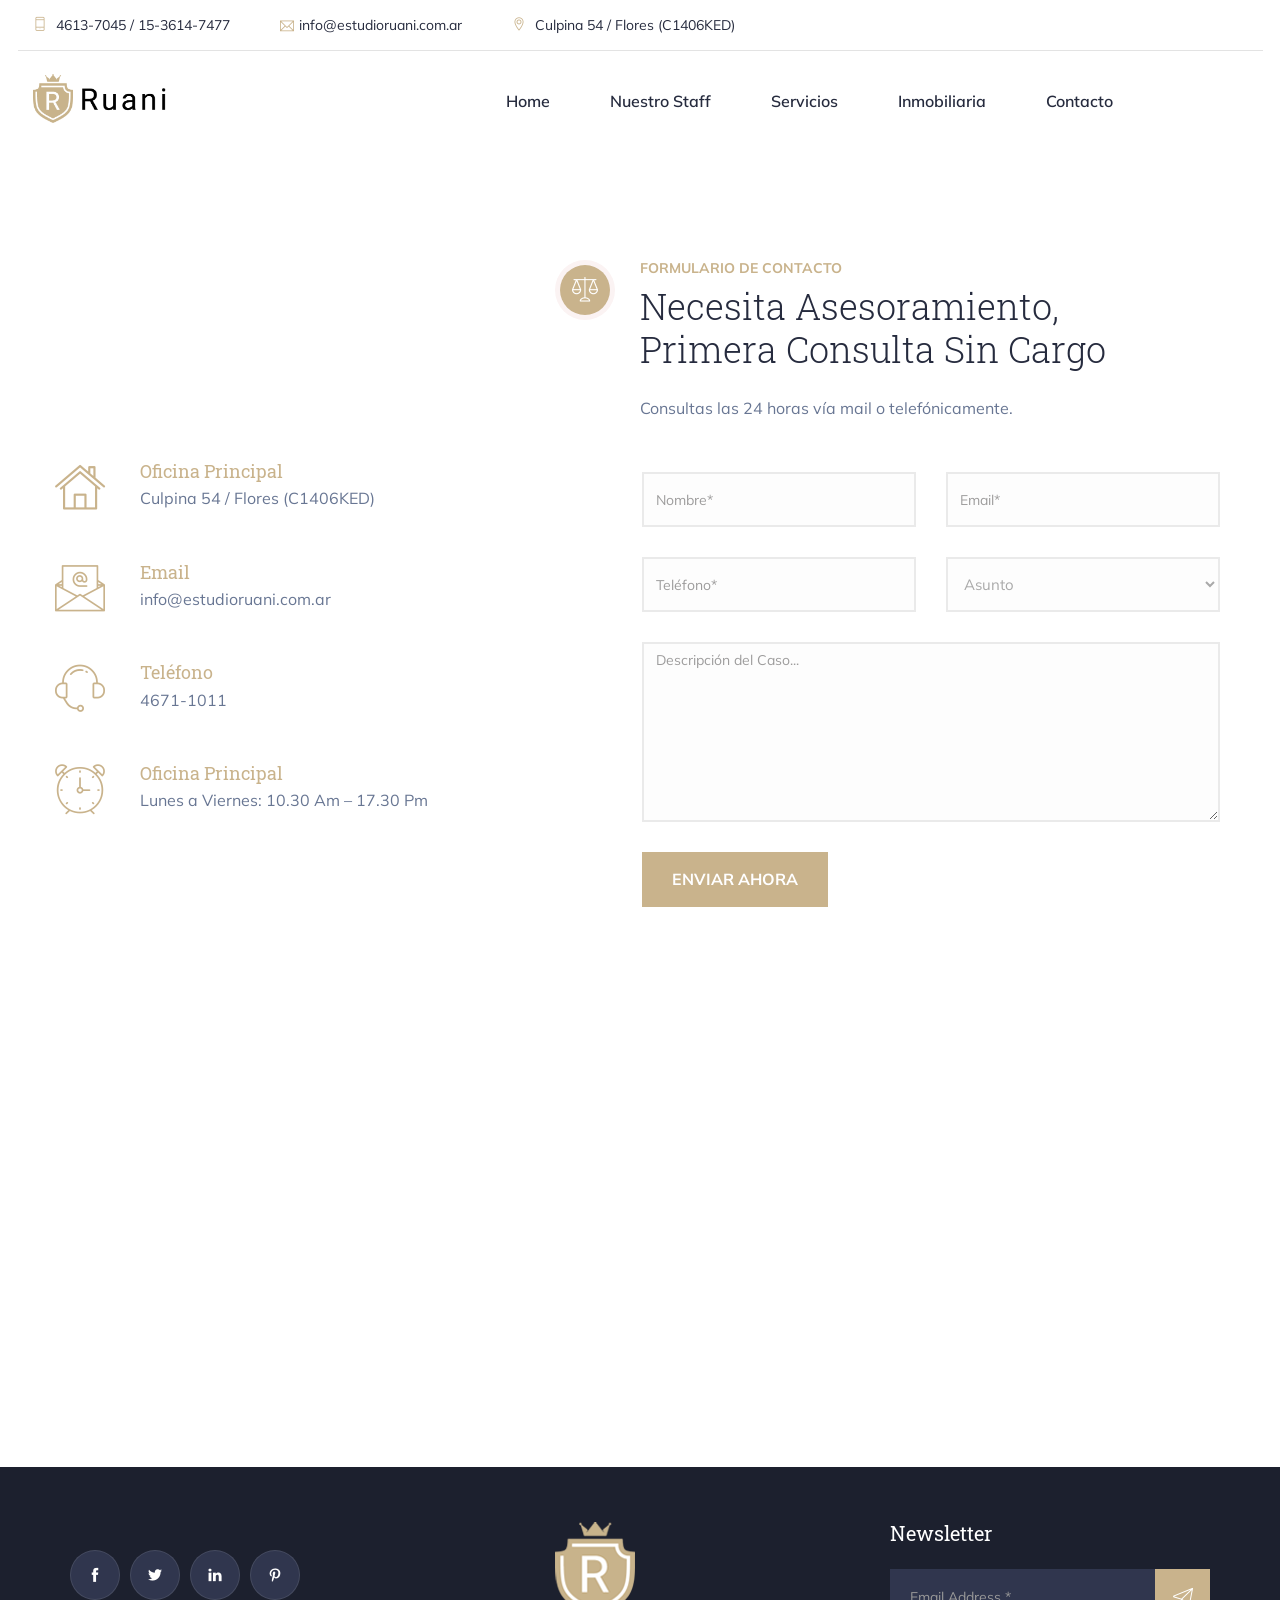
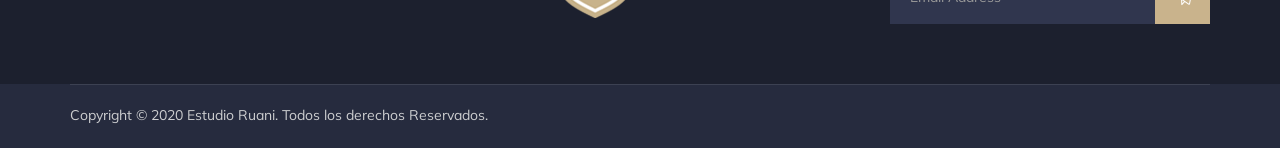
<file: juristic/contacto.html>
<!DOCTYPE html>
<html lang="en">
<head>
    <meta charset="utf-8">
    <meta http-equiv="X-UA-Compatible" content="IE=edge">
    <meta name="viewport" content="width=device-width, initial-scale=1">
    <meta name="author" content="irstheme">

    <title> Estudio Jurídico Ruani - Contacto </title>
    
    <link href="assets/css/themify-icons.css" rel="stylesheet">
    <link href="assets/css/flaticon.css" rel="stylesheet">
    <link href="assets/css/bootstrap.min.css" rel="stylesheet">
    <link href="assets/css/animate.css" rel="stylesheet">
    <link href="assets/css/owl.carousel.css" rel="stylesheet">
    <link href="assets/css/owl.theme.css" rel="stylesheet">
    <link href="assets/css/slick.css" rel="stylesheet">
    <link href="assets/css/slick-theme.css" rel="stylesheet">
    <link href="assets/css/swiper.min.css" rel="stylesheet">
    <link href="assets/css/owl.transitions.css" rel="stylesheet">
    <link href="assets/css/jquery.fancybox.css" rel="stylesheet">
    <link href="assets/css/style.css" rel="stylesheet">

    <!-- HTML5 shim and Respond.js for IE8 support of HTML5 elements and media queries -->
    <!--[if lt IE 9]>
    <script src="https://oss.maxcdn.com/html5shiv/3.7.3/html5shiv.min.js"></script>
    <script src="https://oss.maxcdn.com/respond/1.4.2/respond.min.js"></script>
    <![endif]-->

</head>

<body>

    <!-- start page-wrapper -->
    <div class="page-wrapper">

    <!-- start preloader -->
    <div class="preloader">
        <div class="sk-chase">
            <div class="sk-chase-dot"></div>
            <div class="sk-chase-dot"></div>
            <div class="sk-chase-dot"></div>
            <div class="sk-chase-dot"></div>
            <div class="sk-chase-dot"></div>
            <div class="sk-chase-dot"></div>
        </div>        
    </div>
    <!-- end preloader -->

          <!-- Start header -->
        <header id="header" class="site-header header-style-3">
            <div class="topbar">
                <div class="container">
                    <div class="row">
                        <div class="col col-md-10">
                            <div class="contact-info">
                                <ul class="clearfix">
                                    <li><i class="ti-mobile"></i> 4613-7045 / 15-3614-7477</li>
                                    <li><i class="ti-email"></i>info@estudioruani.com.ar</li>
                                    <li><i class="ti-location-pin"></i> Culpina 54 / Flores (C1406KED)</li>
                                </ul>
                            </div>
                        </div>
                       
                    </div>
                </div>
            </div> <!-- end topbar -->

            <nav class="navigation navbar navbar-default">
                <div class="container">
                    <div class="navbar-header">
                        <button type="button" class="open-btn">
                            <span class="sr-only">Toggle navigation</span>
                            <span class="icon-bar"></span>
                            <span class="icon-bar"></span>
                            <span class="icon-bar"></span>
                        </button>
                        <a class="navbar-brand" href="index.html"><img src="assets/images/logo-3.png" alt></a>
                    </div>
                    <div id="navbar" class="navbar-collapse collapse navbar-right navigation-holder">
                        <button class="close-navbar"><i class="ti-close"></i></button>
                        <ul class="nav navbar-nav">
                    <li>
                                <a href="index.html">Home</a>
                             
                            </li>
                          <li>
                                <a href="equipo.html">Nuestro Staff</a>
                               
                            </li>
                           
                           <li>
                                <a href="servicios.html">Servicios</a>
                     
                            </li>
                           
                          <li>
                                <a href="inmobiliaria.html">Inmobiliaria</a>
                            </li>
                            <li><a href="contacto.html">Contacto</a></li>
                        </ul>
                    </div><!-- end of nav-collapse -->

                   
                </div><!-- end of container -->
            </nav>
        </header>
        <!-- end of header -->



     


        <!-- start contact-section-s3 -->
        <section class="contact-section-s3 contact-pg-section">
            <div class="content-area clearfix">
                <div class="contact-info-col">
                    <div class="contact-info">
                        <ul>
                            <li>
                                <i class="fi flaticon-home-3"></i>
                                <h4>Oficina Principal</h4>
                                <p>Culpina 54 / Flores (C1406KED)</p>
                            </li>
                            <li>
                                <i class="fi flaticon-email"></i>
                                <h4>Email</h4>
                                <p>info@estudioruani.com.ar</p>
                            </li>
                            <li>
                                <i class="fi flaticon-support"></i>
                                <h4>Teléfono</h4>
                                <p>4671-1011</p>
                            </li>
                            <li>
                                <i class="fi flaticon-clock"></i>
                                <h4>Oficina Principal</h4>
                                <p>Lunes a Viernes: 10.30 Am – 17.30 Pm</p>
                               
                            </li>
                        </ul>
                    </div>
                </div>
                <div class="contact-form-col">
                    <div class="section-title-s2">
                        <div class="icon">
                            <i class="fi flaticon-balance"></i>
                        </div>
                        <span>Formulario de Contacto</span>
                       <h2>Necesita Asesoramiento, <br>Primera Consulta Sin Cargo</h2>
                        <p>Consultas las 24 horas vía mail o telefónicamente. </p>
                    </div>

                    <div class="contact-form">
                        <form name="contacto" method="post" class="contact-validation-active" id="contact-form-main" data-netlify="true">
                            <div>
                                <input type="text" class="form-control" name="name" id="name" placeholder="Nombre*">
                            </div>
                            <div>
                                <input type="email" class="form-control" name="email" id="email" placeholder="Email*">
                            </div>
                            <div>
                                <input type="text" class="form-control" name="phone" id="phone" placeholder="Teléfono*">
                            </div>
                            <div>
                                <select name="subject" class="form-control">
                                    <option disabled="disabled" selected>Asunto</option>
                                  <option>CIVIL</option>
                                    <option>PENAL</option>
                                    <option>LABORAL</option>
                                    <option>INFORMATICO</option>
                                    <option>NOTARIAL</option>
                                    <option>EMPRESARIO</option>
                                    <option>INMOVILIARIO</option>
                                    <option>OTROS</option>
                                </select>
                            </div>
                            <div class="fullwidth">
                                <textarea class="form-control" name="note"  id="note" placeholder="Descripción del Caso..."></textarea>
                            </div>
                            <div class="submit-area">
                                <button type="submit" class="theme-btn">ENVIAR AHORA</button>
                                <div id="loader">
                                    <i class="ti-reload"></i>
                                </div>
                            </div>
                            <div class="clearfix error-handling-messages">
                                <div id="success">Gracias, nos contactamos en breve</div>
                                <div id="error"> Ocurrió un error, intente más tarde por favor. </div>
                            </div>
                        </form>
                    </div>
                </div>
            </div> <!-- end content-area -->
        </section>
        <!-- end contact-section-s3 -->  


        <!--  start contact-map -->
        <section class="contact-map-section">
            <h2 class="hidden">Mapa</h2>
            <div class="contact-map">
                <iframe src="https://www.google.com/maps/embed?pb=!1m18!1m12!1m3!1d3282.948109946425!2d-58.468687684236215!3d-34.63075156643707!2m3!1f0!2f0!3f0!3m2!1i1024!2i768!4f13.1!3m3!1m2!1s0x95bcc9888d9ea27f%3A0xe2ab5969373f80e6!2sCulpina%2054%2C%20C1406%20ENB%2C%20Buenos%20Aires!5e0!3m2!1ses-419!2sar!4v1579729445362!5m2!1ses-419!2sar" allowfullscreen></iframe>
            </div>
        </section>
        <!-- end contact-map -->



           <!-- start site-footer -->
        <footer class="site-footer">
            <div class="social-newsletter-area">
                <div class="container">
                    <div class="row">
                        <div class="col col-xs-12">
                            <div class="social-newsletter-content clearfix">
                                <div class="social-area">
                                    <ul class="clearfix">
                                        <li><a href="#"><i class="ti-facebook"></i></a></li>
                                        <li><a href="#"><i class="ti-twitter-alt"></i></a></li>
                                        <li><a href="#"><i class="ti-linkedin"></i></a></li>
                                        <li><a href="#"><i class="ti-pinterest"></i></a></li>
                                    </ul>
                                </div>
                                <div class="logo-area">
                                    <img src="assets/images/footer-logo.png" alt>
                                </div>
                                <div class="newsletter-area">
                                    <div class="inner">
                                        <h3>Newsletter</h3>
                                        <form>
                                            <div class="input-1">
                                                <input type="email" class="form-control" placeholder="Email Address *" required="">
                                            </div>
                                            <div class="submit clearfix">
                                                <button type="submit"><i class="fi flaticon-paper-plane"></i></button>
                                            </div>
                                        </form>
                                    </div>
                                </div>
                            </div>
                        </div>
                    </div>
                </div>
            </div>
            
            <div class="lower-footer">
                <div class="container">
                    <div class="row">
                        <div class="separator"></div>
                        <div class="col col-xs-12">
                            <p class="copyright">Copyright &copy; 2020 Estudio Ruani. Todos los derechos Reservados.</p>
                            <div class="extra-link">
                             
                            
                            </div>
                        </div>
                    </div>
                </div>
            </div>
        </footer>
        <!-- end site-footer -->
    </div>
    <!-- end of page-wrapper -->



    <!-- All JavaScript files
    ================================================== -->
    <script src="assets/js/jquery.min.js"></script>
    <script src="assets/js/bootstrap.min.js"></script>

    <!-- Plugins for this template -->
    <script src="assets/js/jquery-plugin-collection.js"></script>

    <!-- Custom script for this template -->
    <script src="assets/js/script.js"></script>
    <!-- WhatsHelp.io widget -->
<script type="text/javascript">
    (function () {
        var options = {
            whatsapp: "541136147477", // WhatsApp number
            company_logo_url: "//static.whatshelp.io/img/flag.png", // URL of company logo (png, jpg, gif)
            call_to_action: "Envía un WhatsApp", // Call to action
            position: "left", // Position may be 'right' or 'left'
        };
        var proto = document.location.protocol, host = "whatshelp.io", url = proto + "//static." + host;
        var s = document.createElement('script'); s.type = 'text/javascript'; s.async = true; s.src = url + '/widget-send-button/js/init.js';
        s.onload = function () { WhWidgetSendButton.init(host, proto, options); };
        var x = document.getElementsByTagName('script')[0]; x.parentNode.insertBefore(s, x);
    })();
</script>
<!-- /WhatsHelp.io widget -->
</body>
</html>
</file>
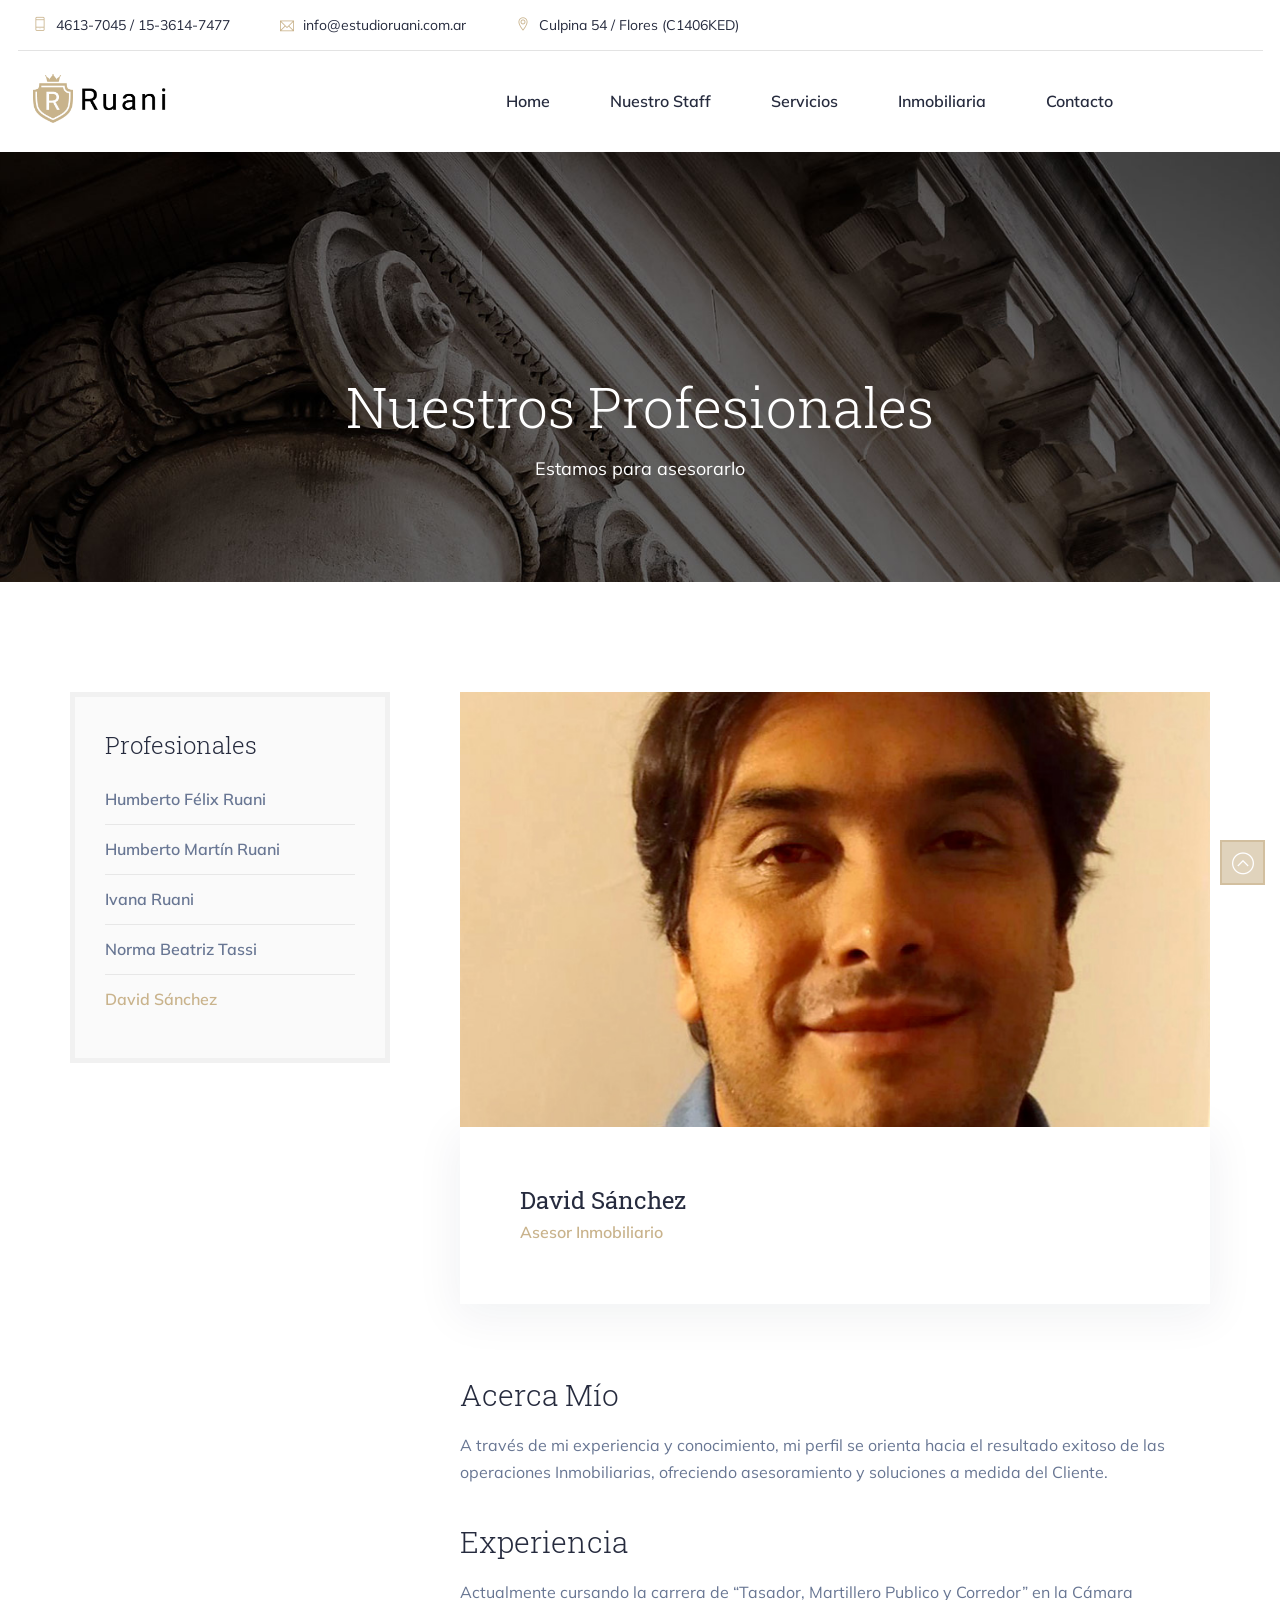
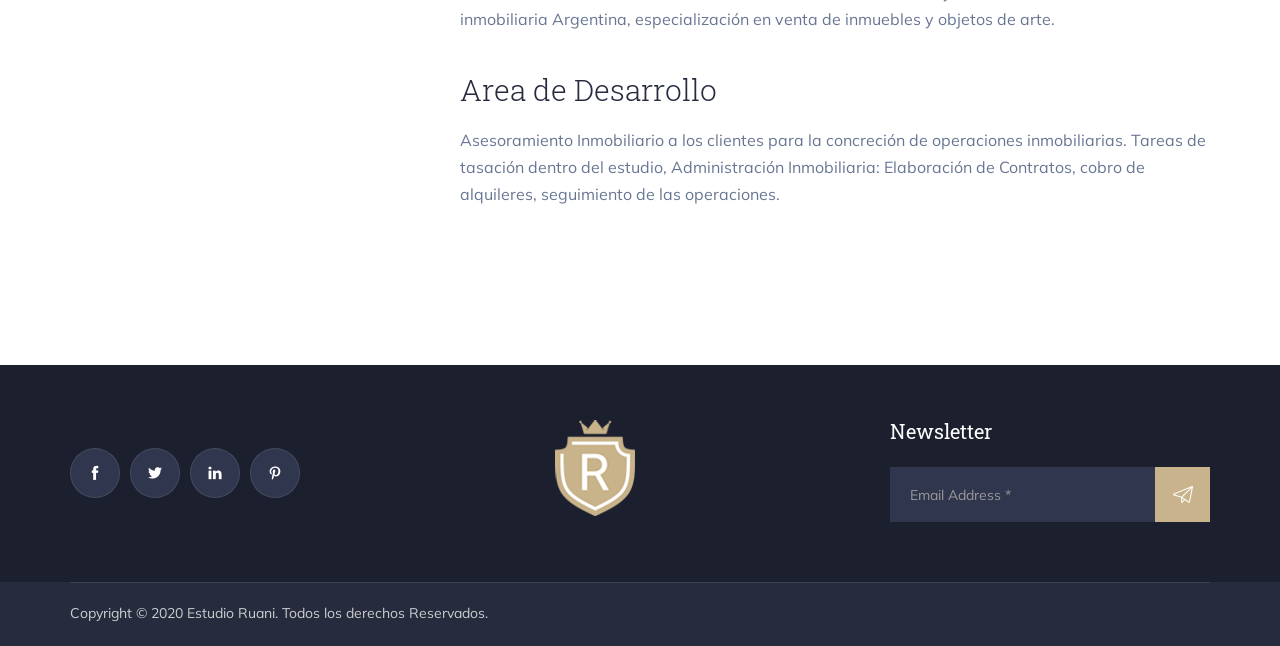
<file: juristic/davidsanchez.html>
<!DOCTYPE html>
<html lang="es">
<head>
    <meta charset="utf-8">
    <meta http-equiv="X-UA-Compatible" content="IE=edge">
    <meta name="viewport" content="width=device-width, initial-scale=1">
    <meta name="author" content="irstheme">

    <title> Estudio Jurídico Ruani - David Sanchez </title>
    
    <link href="assets/css/themify-icons.css" rel="stylesheet">
    <link href="assets/css/flaticon.css" rel="stylesheet">
    <link href="assets/css/bootstrap.min.css" rel="stylesheet">
    <link href="assets/css/animate.css" rel="stylesheet">
    <link href="assets/css/owl.carousel.css" rel="stylesheet">
    <link href="assets/css/owl.theme.css" rel="stylesheet">
    <link href="assets/css/slick.css" rel="stylesheet">
    <link href="assets/css/slick-theme.css" rel="stylesheet">
    <link href="assets/css/swiper.min.css" rel="stylesheet">
    <link href="assets/css/owl.transitions.css" rel="stylesheet">
    <link href="assets/css/jquery.fancybox.css" rel="stylesheet">
    <link href="assets/css/style.css" rel="stylesheet">

    <!-- HTML5 shim and Respond.js for IE8 support of HTML5 elements and media queries -->
    <!--[if lt IE 9]>
    <script src="https://oss.maxcdn.com/html5shiv/3.7.3/html5shiv.min.js"></script>
    <script src="https://oss.maxcdn.com/respond/1.4.2/respond.min.js"></script>
    <![endif]-->

</head>

<body>

    <!-- start page-wrapper -->
    <div class="page-wrapper">

    <!-- start preloader -->
    <div class="preloader">
        <div class="sk-chase">
            <div class="sk-chase-dot"></div>
            <div class="sk-chase-dot"></div>
            <div class="sk-chase-dot"></div>
            <div class="sk-chase-dot"></div>
            <div class="sk-chase-dot"></div>
            <div class="sk-chase-dot"></div>
        </div>        
    </div>
    <!-- end preloader -->

        <!-- Start header -->
        <header id="header" class="site-header header-style-3">
            <div class="topbar">
                <div class="container">
                    <div class="row">
                        <div class="col col-md-10">
                            <div class="contact-info">
                                <ul class="clearfix">
                                    <li><i class="ti-mobile"></i> 4613-7045 / 15-3614-7477</li>
                                    <li><i class="ti-email"></i> info@estudioruani.com.ar</li>
                                    <li><i class="ti-location-pin"></i> Culpina 54 / Flores (C1406KED)</li>
                                </ul>
                            </div>
                        </div>
                       
                    </div>
                </div>
            </div> <!-- end topbar -->

            <nav class="navigation navbar navbar-default">
                <div class="container">
                    <div class="navbar-header">
                        <button type="button" class="open-btn">
                            <span class="sr-only">Toggle navigation</span>
                            <span class="icon-bar"></span>
                            <span class="icon-bar"></span>
                            <span class="icon-bar"></span>
                        </button>
                        <a class="navbar-brand" href="index.html"><img src="assets/images/logo-3.png" alt></a>
                    </div>
                    <div id="navbar" class="navbar-collapse collapse navbar-right navigation-holder">
                        <button class="close-navbar"><i class="ti-close"></i></button>
                        <ul class="nav navbar-nav">
                    <li>
                                <a href="index.html">Home</a>
                             
                            </li>
                          <li>
                                <a href="equipo.html">Nuestro Staff</a>
                               
                            </li>
                           
                           <li>
                                <a href="servicios.html">Servicios</a>
                     
                            </li>
                           
                          <li>
                                <a href="inmobiliaria.html">Inmobiliaria</a>
                            </li>
                            <li><a href="contacto.html">Contacto</a></li>
                        </ul>
                    </div><!-- end of nav-collapse -->

                   
                </div><!-- end of container -->
            </nav>
        </header>
        <!-- end of header -->


        <!-- start page-title -->
        <section class="page-title">
            <div class="container">
                <div class="row">
                    <div class="col col-xs-12">
                        <h2>Nuestros Profesionales</h2>
                        <p>Estamos para asesorarlo</p>
                    </div>
                </div> <!-- end row -->
            </div> <!-- end container -->
        </section>        
        <!-- end page-title -->


        <!-- start team-sigle-section -->
<section class="team-sigle-section section-padding">
  <div class="container">
                <div class="row">
                    <div class="col col-md-4">
                        <div class="team-single-sidebar">
                            <div class="widget attorney-widget">
                                <h3>Profesionales</h3>
                                <ul>
                                    <li><a href="equipo.html">Humberto Félix Ruani</a></li>
                                    <li><a href="humbertomartinruani.html">Humberto Martín Ruani</a></li>
                                    <li><a href="ivanaruani.html">Ivana Ruani</a></li>
                                    <li><a href="normatassi.html">Norma Beatriz Tassi</a></li>
                                   <li class="current"><a href="davidsanchez.html">David Sánchez</a></li>
                                </ul>
                            </div>
                        </div>
                    </div>
                    <div class="col col-md-8">
                        <div class="attorney-single-content">
                            <div class="attorney">
                                <div class="img-holder">
                                    <img src="assets/images/team-single/img-5.jpg" alt=>
                                </div>
                                <div class="attorney-single-info">
                                    <div class="info">
                                        <h3>David Sánchez</h3>
                                        <span>Asesor Inmobiliario</span>
                                       
                                    </div>
                                   
                                </div>
                            </div>
                          <div class="attorney-details">
                                <h2>Acerca Mío</h2>
                            <p>A través de mi experiencia y conocimiento, mi perfil se orienta hacia el resultado exitoso de las operaciones Inmobiliarias, ofreciendo asesoramiento y soluciones a medida del Cliente.<br>
                                </p>
<h2>Experiencia</h2>
                            <p>Actualmente cursando la  carrera de &ldquo;Tasador, Martillero Publico y Corredor&rdquo; en la Cámara inmobiliaria  Argentina, especialización en venta de inmuebles y objetos de arte.</p>
<h2>Area de Desarrollo</h2>
                              <ul>
                                <li>
                                  <p>Asesoramiento  Inmobiliario a los clientes para la concreción de operaciones inmobiliarias.  Tareas de tasación dentro del estudio, Administración Inmobiliaria: Elaboración de  Contratos, cobro de alquileres, seguimiento de las operaciones.                                  </p>
                                  <p>&nbsp; </p>
                                </li>
                              </ul>
                               
                          </div>
                      </div>   
                                
                  </div>
    </div>
                    </div>
  <!-- end container -->
        </section>
        <!-- end team-sigle-section -->


         <!-- start site-footer -->
        <footer class="site-footer">
            <div class="social-newsletter-area">
                <div class="container">
                    <div class="row">
                        <div class="col col-xs-12">
                            <div class="social-newsletter-content clearfix">
                                <div class="social-area">
                                    <ul class="clearfix">
                                        <li><a href="#"><i class="ti-facebook"></i></a></li>
                                        <li><a href="#"><i class="ti-twitter-alt"></i></a></li>
                                        <li><a href="#"><i class="ti-linkedin"></i></a></li>
                                        <li><a href="#"><i class="ti-pinterest"></i></a></li>
                                    </ul>
                                </div>
                                <div class="logo-area">
                                    <img src="assets/images/footer-logo.png" alt>
                                </div>
                                <div class="newsletter-area">
                                    <div class="inner">
                                        <h3>Newsletter</h3>
                                        <form>
                                            <div class="input-1">
                                                <input type="email" class="form-control" placeholder="Email Address *" required="">
                                            </div>
                                            <div class="submit clearfix">
                                                <button type="submit"><i class="fi flaticon-paper-plane"></i></button>
                                            </div>
                                        </form>
                                    </div>
                                </div>
                            </div>
                        </div>
                    </div>
                </div>
            </div>
            
            <div class="lower-footer">
                <div class="container">
                    <div class="row">
                        <div class="separator"></div>
                        <div class="col col-xs-12">
                            <p class="copyright">Copyright &copy; 2020 Estudio Ruani. Todos los derechos Reservados.</p>
                            <div class="extra-link">
                             
                            
                            </div>
                        </div>
                    </div>
                </div>
            </div>
        </footer>
        <!-- end site-footer -->

    </div>
    <!-- end of page-wrapper -->



    <!-- All JavaScript files
    ================================================== -->
    <script src="assets/js/jquery.min.js"></script>
    <script src="assets/js/bootstrap.min.js"></script>

    <!-- Plugins for this template -->
    <script src="assets/js/jquery-plugin-collection.js"></script>

    <!-- Custom script for this template -->
    <script src="assets/js/script.js"></script>
    <!-- WhatsHelp.io widget -->
<script type="text/javascript">
    (function () {
        var options = {
            whatsapp: "541136147477", // WhatsApp number
            company_logo_url: "//static.whatshelp.io/img/flag.png", // URL of company logo (png, jpg, gif)
            call_to_action: "Envía un WhatsApp", // Call to action
            position: "left", // Position may be 'right' or 'left'
        };
        var proto = document.location.protocol, host = "whatshelp.io", url = proto + "//static." + host;
        var s = document.createElement('script'); s.type = 'text/javascript'; s.async = true; s.src = url + '/widget-send-button/js/init.js';
        s.onload = function () { WhWidgetSendButton.init(host, proto, options); };
        var x = document.getElementsByTagName('script')[0]; x.parentNode.insertBefore(s, x);
    })();
</script>
<!-- /WhatsHelp.io widget -->
</body>
</html>
</file>
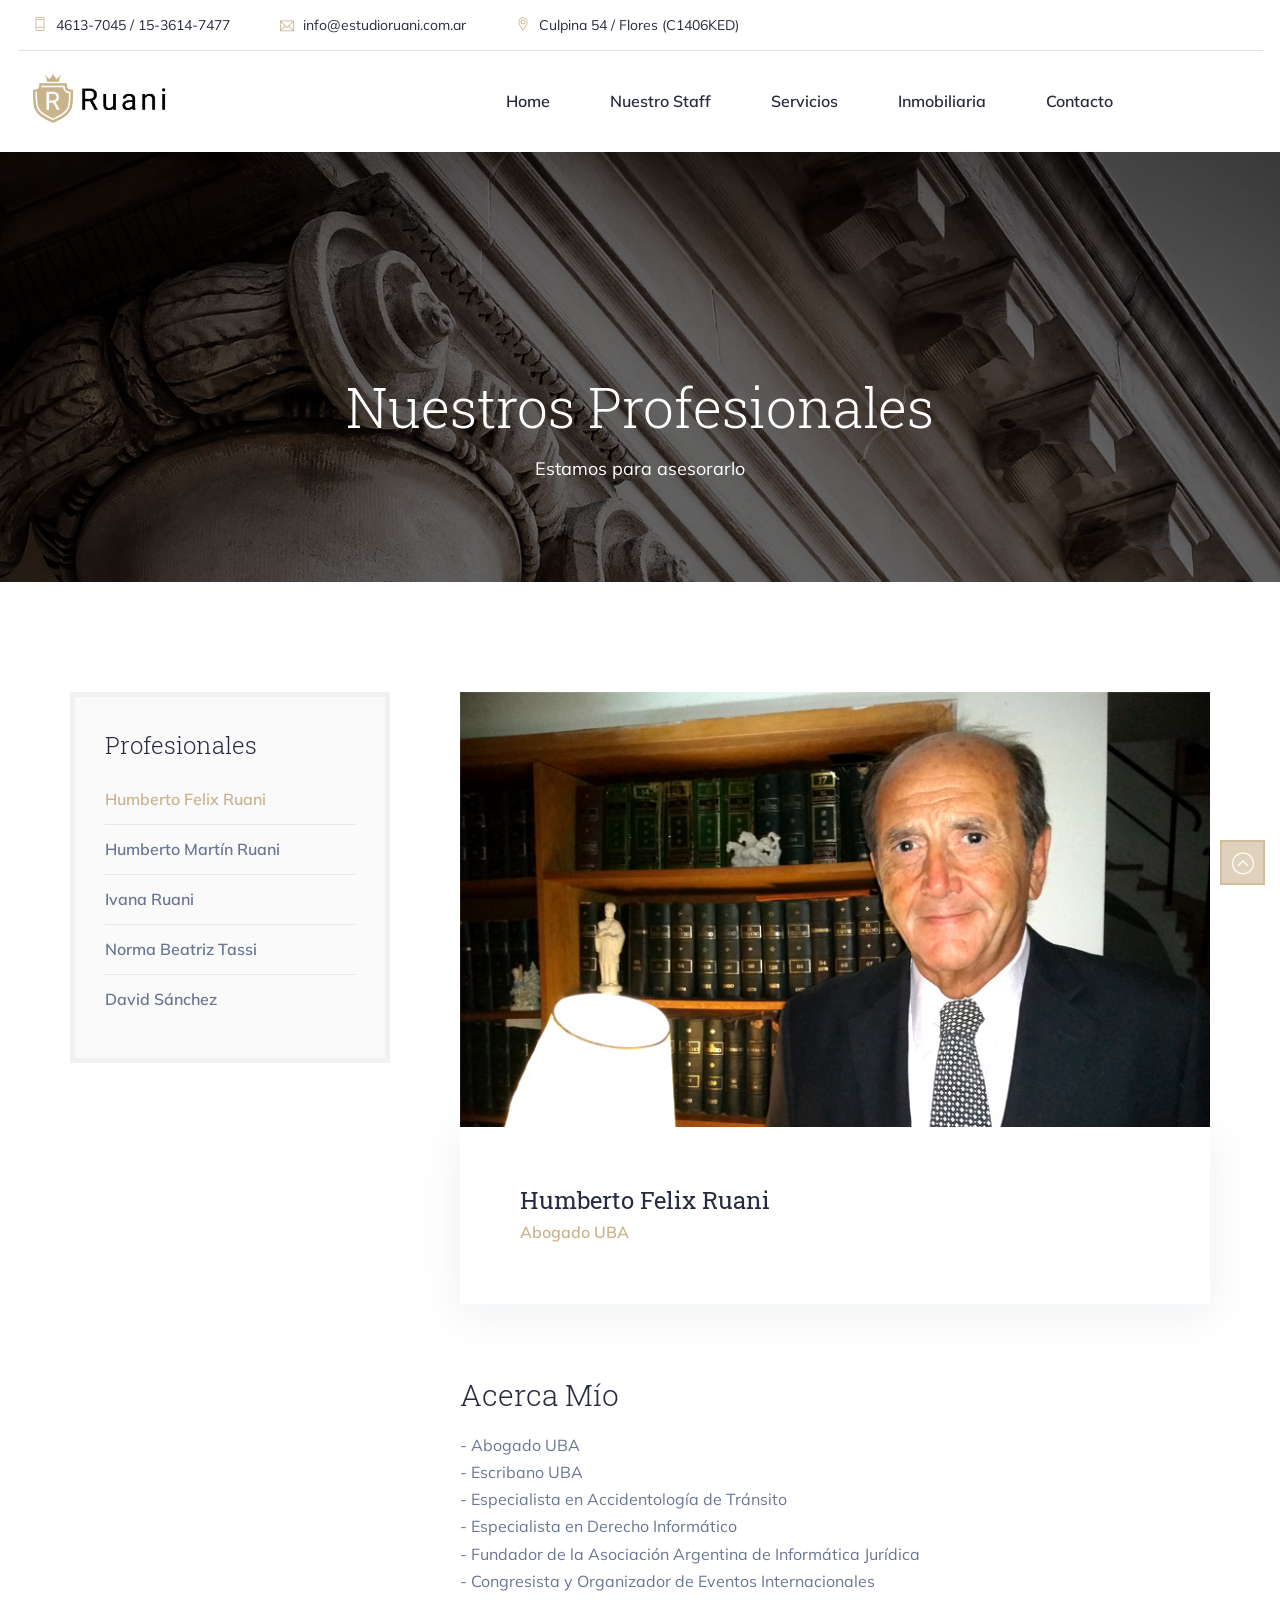
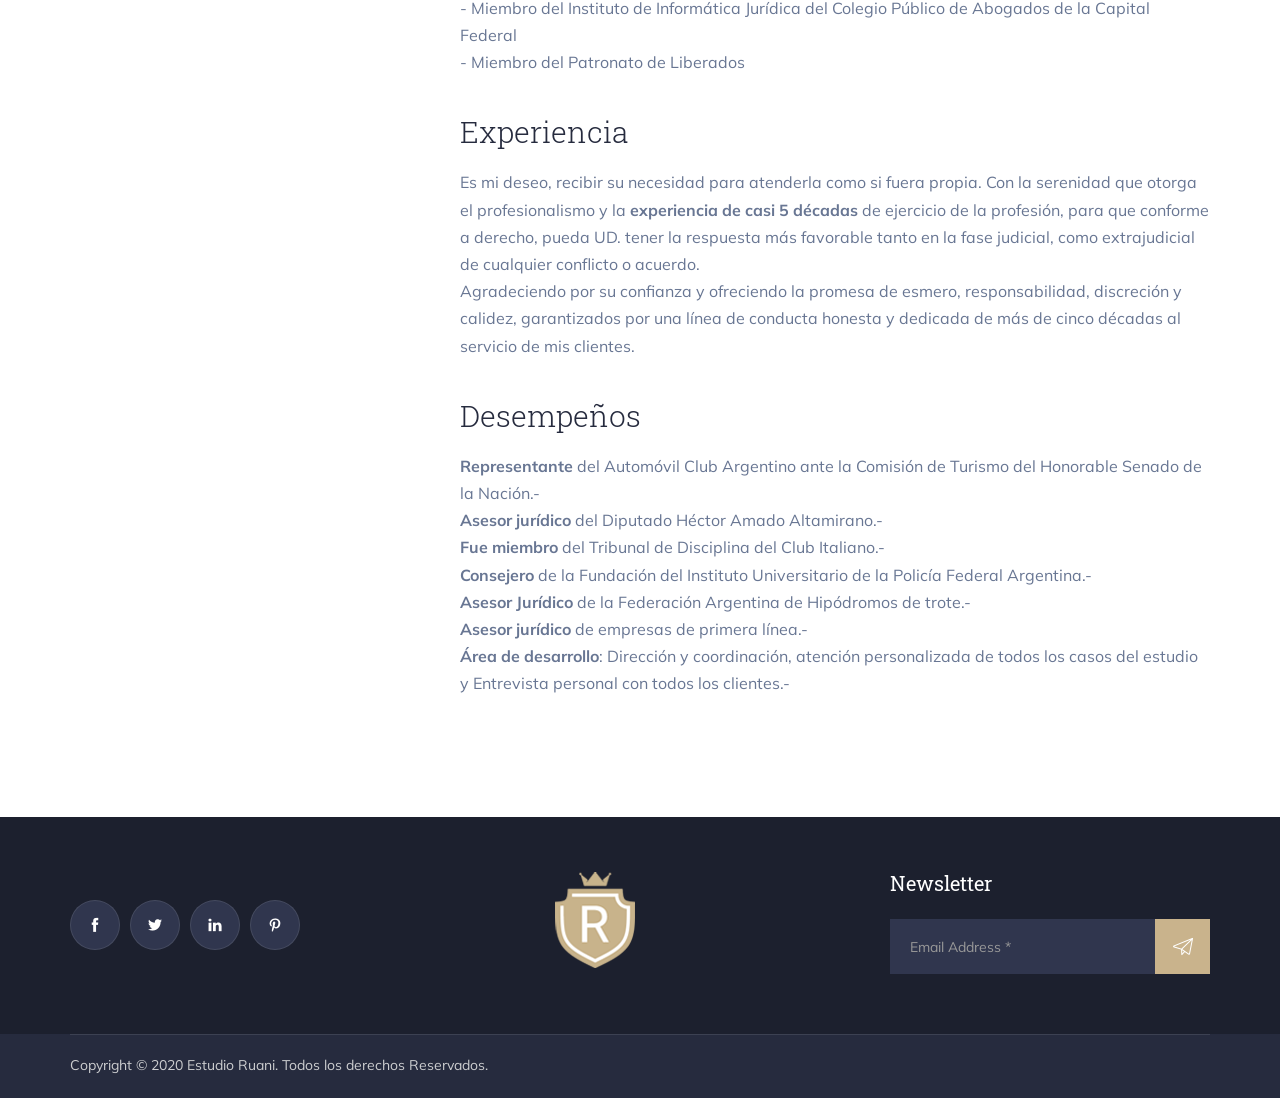
<file: juristic/equipo.html>
<!DOCTYPE html>
<html lang="es">
<head>
    <meta charset="utf-8">
    <meta http-equiv="X-UA-Compatible" content="IE=edge">
    <meta name="viewport" content="width=device-width, initial-scale=1">
    <meta name="author" content="irstheme">

    <title> Estudio Jurídico Ruani - Equipo </title>
    
    <link href="assets/css/themify-icons.css" rel="stylesheet">
    <link href="assets/css/flaticon.css" rel="stylesheet">
    <link href="assets/css/bootstrap.min.css" rel="stylesheet">
    <link href="assets/css/animate.css" rel="stylesheet">
    <link href="assets/css/owl.carousel.css" rel="stylesheet">
    <link href="assets/css/owl.theme.css" rel="stylesheet">
    <link href="assets/css/slick.css" rel="stylesheet">
    <link href="assets/css/slick-theme.css" rel="stylesheet">
    <link href="assets/css/swiper.min.css" rel="stylesheet">
    <link href="assets/css/owl.transitions.css" rel="stylesheet">
    <link href="assets/css/jquery.fancybox.css" rel="stylesheet">
    <link href="assets/css/style.css" rel="stylesheet">

    <!-- HTML5 shim and Respond.js for IE8 support of HTML5 elements and media queries -->
    <!--[if lt IE 9]>
    <script src="https://oss.maxcdn.com/html5shiv/3.7.3/html5shiv.min.js"></script>
    <script src="https://oss.maxcdn.com/respond/1.4.2/respond.min.js"></script>
    <![endif]-->

</head>

<body>

    <!-- start page-wrapper -->
    <div class="page-wrapper">

    <!-- start preloader -->
    <div class="preloader">
        <div class="sk-chase">
            <div class="sk-chase-dot"></div>
            <div class="sk-chase-dot"></div>
            <div class="sk-chase-dot"></div>
            <div class="sk-chase-dot"></div>
            <div class="sk-chase-dot"></div>
            <div class="sk-chase-dot"></div>
        </div>        
    </div>
    <!-- end preloader -->

        <!-- Start header -->
        <header id="header" class="site-header header-style-3">
            <div class="topbar">
                <div class="container">
                    <div class="row">
                        <div class="col col-md-10">
                            <div class="contact-info">
                                <ul class="clearfix">
                                    <li><i class="ti-mobile"></i> 4613-7045 / 15-3614-7477</li>
                                    <li><i class="ti-email"></i> info@estudioruani.com.ar</li>
                                    <li><i class="ti-location-pin"></i> Culpina 54 / Flores (C1406KED)</li>
                                </ul>
                            </div>
                        </div>
                       
                    </div>
                </div>
            </div> <!-- end topbar -->

            <nav class="navigation navbar navbar-default">
                <div class="container">
                    <div class="navbar-header">
                        <button type="button" class="open-btn">
                            <span class="sr-only">Toggle navigation</span>
                            <span class="icon-bar"></span>
                            <span class="icon-bar"></span>
                            <span class="icon-bar"></span>
                        </button>
                        <a class="navbar-brand" href="index.html"><img src="assets/images/logo-3.png" alt></a>
                    </div>
                    <div id="navbar" class="navbar-collapse collapse navbar-right navigation-holder">
                        <button class="close-navbar"><i class="ti-close"></i></button>
                        <ul class="nav navbar-nav">
                    <li>
                                <a href="index.html">Home</a>
                             
                            </li>
                          <li>
                                <a href="equipo.html">Nuestro Staff</a>
                               
                            </li>
                           
                           <li>
                                <a href="servicios.html">Servicios</a>
                     
                            </li>
                           
                          <li>
                                <a href="inmobiliaria.html">Inmobiliaria</a>
                            </li>
                            <li><a href="contacto.html">Contacto</a></li>
                        </ul>
                    </div><!-- end of nav-collapse -->

                   
                </div><!-- end of container -->
            </nav>
        </header>
        <!-- end of header -->


        <!-- start page-title -->
        <section class="page-title">
            <div class="container">
                <div class="row">
                    <div class="col col-xs-12">
                        <h2>Nuestros Profesionales</h2>
                        <p>Estamos para asesorarlo</p>
                    </div>
                </div> <!-- end row -->
            </div> <!-- end container -->
        </section>        
        <!-- end page-title -->


        <!-- start team-sigle-section -->
<section class="team-sigle-section section-padding">
  <div class="container">
                <div class="row">
                    <div class="col col-md-4">
                        <div class="team-single-sidebar">
                            <div class="widget attorney-widget">
                                <h3>Profesionales</h3>
                                <ul>
                                    <li class="current"><a href="#">Humberto Felix Ruani</a></li>
                                    <li><a href="humbertomartinruani.html">Humberto Martín Ruani</a></li>
                                    <li><a href="ivanaruani.html">Ivana Ruani</a></li>
                                    <li><a href="normatassi.html">Norma Beatriz Tassi</a></li>
                                    <li><a href="davidsanchez.html">David Sánchez</a></li>
                                </ul>
                            </div>
                        </div>
                    </div>
                    <div class="col col-md-8">
                        <div class="attorney-single-content">
                            <div class="attorney">
                                <div class="img-holder">
                                    <img src="assets/images/team-single/img-1.jpg" alt=>
                                </div>
                                <div class="attorney-single-info">
                                    <div class="info">
                                        <h3>Humberto Felix Ruani</h3>
                                        <span>Abogado UBA</span>
                                       
                                    </div>
                                   
                                </div>
                            </div>
                          <div class="attorney-details">
                                <h2>Acerca Mío</h2>
                                <p>- Abogado UBA
                                  <br>
                                  - Escribano UBA<br>
- Especialista en Accidentología de Tránsito
                                    <br>
                                  - Especialista en Derecho Informático
                                  <br>
                                  - Fundador de la Asociación Argentina de Informática Jurídica
                                  <br>
                                  - Congresista  y Organizador de Eventos Internacionales
                                  <br>
                              - Miembro del Instituto de Informática Jurídica del Colegio Público de Abogados de la Capital Federal<br>
                              - Miembro del Patronato de Liberados                                </p>
                            <h2>Experiencia</h2>
                            <p>Es  mi deseo, recibir su necesidad para atenderla como si fuera propia. Con la  serenidad que otorga el profesionalismo y la&nbsp;<strong>experiencia de </strong><strong>casi</strong><strong> 5 décadas</strong>&nbsp;de ejercicio de la profesión, para que conforme  a derecho, pueda UD. tener la respuesta más favorable tanto en la fase  judicial, como extrajudicial de cualquier conflicto o acuerdo.<br>
                                Agradeciendo  por su confianza y ofreciendo la promesa de esmero, responsabilidad, discreción  y calidez, garantizados por una línea de conducta honesta y dedicada de más de  cinco décadas al servicio de mis clientes.                            </p>
                            <h2>Desempeños</h2>
                              <ul>
                                  <li>
                                      <p><strong>Representante&nbsp;</strong>del Automóvil Club Argentino ante  la Comisión de Turismo del Honorable Senado de la Nación.-<br>
                                        <strong>Asesor jurídico</strong>&nbsp;del Diputado Héctor Amado  Altamirano.-<br>
                                        <strong>Fue miembro </strong>del Tribunal de Disciplina del  Club Italiano.-<br>
                                        <strong>Consejero</strong>&nbsp;de la Fundación del Instituto  Universitario de la Policía Federal Argentina.-<br>
                                        <strong>Asesor Jurídico&nbsp;</strong>de la Federación Argentina de  Hipódromos de trote.-<br>
                                        <strong>Asesor jurídico</strong>&nbsp;de empresas de primera  línea.-<br>
                                        <strong>Área de desarrollo</strong>: Dirección y coordinación,  atención personalizada de todos los casos del estudio y Entrevista personal con  todos los clientes.-</p>
                                  </li>
                              </ul>
                               
                          </div>
                      </div>   
                                
                  </div>
    </div>
                    </div>
            </div> 
            <!-- end container -->
        </section>
        <!-- end team-sigle-section -->


         <!-- start site-footer -->
        <footer class="site-footer">
            <div class="social-newsletter-area">
                <div class="container">
                    <div class="row">
                        <div class="col col-xs-12">
                            <div class="social-newsletter-content clearfix">
                                <div class="social-area">
                                    <ul class="clearfix">
                                        <li><a href="#"><i class="ti-facebook"></i></a></li>
                                        <li><a href="#"><i class="ti-twitter-alt"></i></a></li>
                                        <li><a href="#"><i class="ti-linkedin"></i></a></li>
                                        <li><a href="#"><i class="ti-pinterest"></i></a></li>
                                    </ul>
                                </div>
                                <div class="logo-area">
                                    <img src="assets/images/footer-logo.png" alt>
                                </div>
                                <div class="newsletter-area">
                                    <div class="inner">
                                        <h3>Newsletter</h3>
                                        <form>
                                            <div class="input-1">
                                                <input type="email" class="form-control" placeholder="Email Address *" required="">
                                            </div>
                                            <div class="submit clearfix">
                                                <button type="submit"><i class="fi flaticon-paper-plane"></i></button>
                                            </div>
                                        </form>
                                    </div>
                                </div>
                            </div>
                        </div>
                    </div>
                </div>
            </div>
            
            <div class="lower-footer">
                <div class="container">
                    <div class="row">
                        <div class="separator"></div>
                        <div class="col col-xs-12">
                            <p class="copyright">Copyright &copy; 2020 Estudio Ruani. Todos los derechos Reservados.</p>
                            <div class="extra-link">
                             
                            
                            </div>
                        </div>
                    </div>
                </div>
            </div>
        </footer>
        <!-- end site-footer -->

    </div>
    <!-- end of page-wrapper -->



    <!-- All JavaScript files
    ================================================== -->
    <script src="assets/js/jquery.min.js"></script>
    <script src="assets/js/bootstrap.min.js"></script>

    <!-- Plugins for this template -->
    <script src="assets/js/jquery-plugin-collection.js"></script>

    <!-- Custom script for this template -->
    <script src="assets/js/script.js"></script>
    <!-- WhatsHelp.io widget -->
<script type="text/javascript">
    (function () {
        var options = {
            whatsapp: "541136147477", // WhatsApp number
            company_logo_url: "//static.whatshelp.io/img/flag.png", // URL of company logo (png, jpg, gif)
            call_to_action: "Envía WhatsApp", // Call to action
            position: "left", // Position may be 'right' or 'left'
        };
        var proto = document.location.protocol, host = "whatshelp.io", url = proto + "//static." + host;
        var s = document.createElement('script'); s.type = 'text/javascript'; s.async = true; s.src = url + '/widget-send-button/js/init.js';
        s.onload = function () { WhWidgetSendButton.init(host, proto, options); };
        var x = document.getElementsByTagName('script')[0]; x.parentNode.insertBefore(s, x);
    })();
</script>
<!-- /WhatsHelp.io widget -->
</body>
</html>
</file>
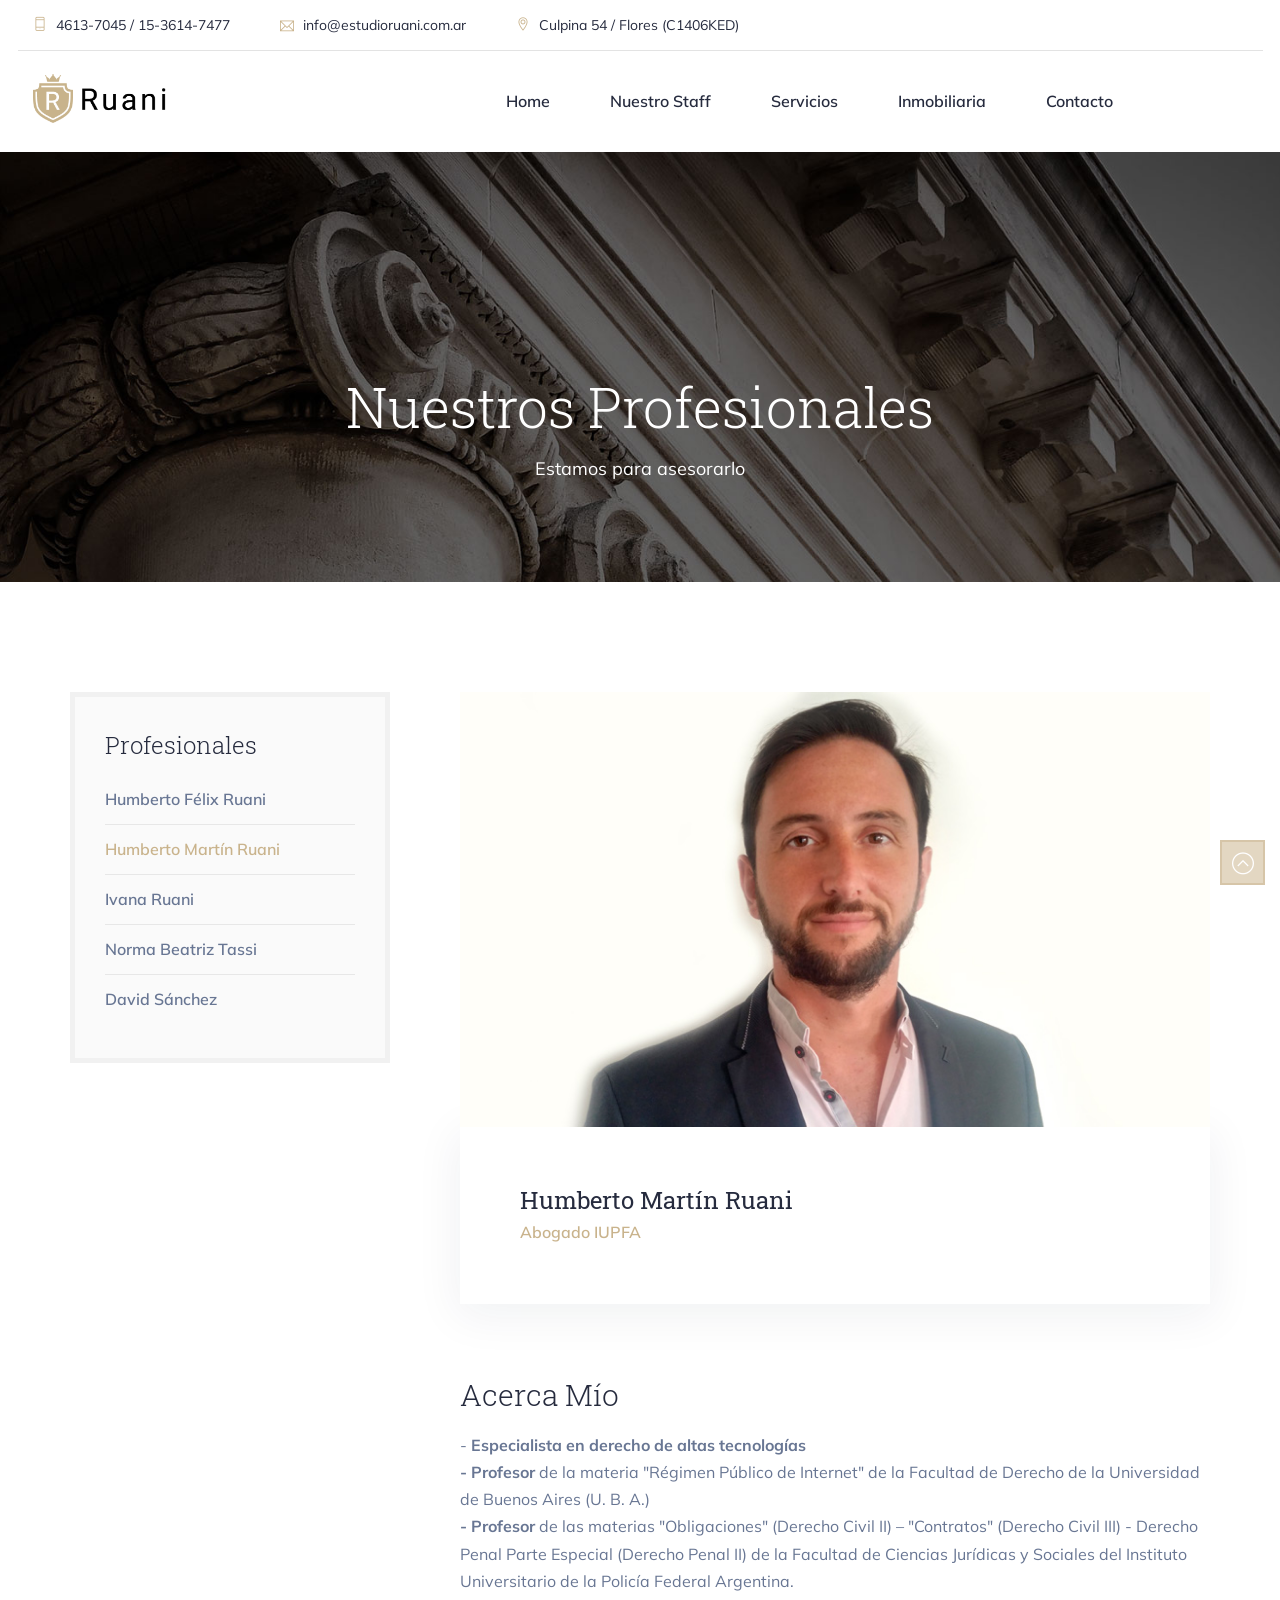
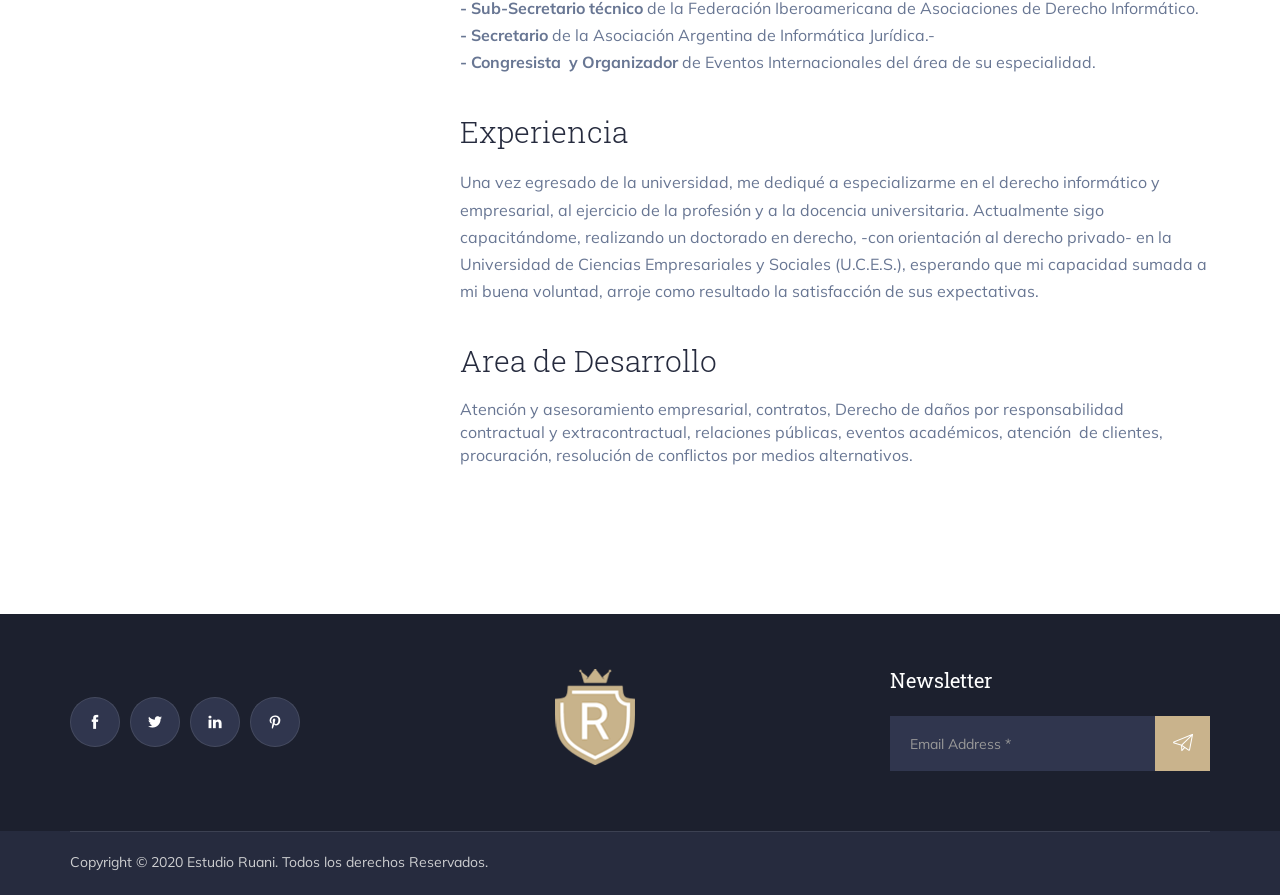
<file: juristic/humbertomartinruani.html>
<!DOCTYPE html>
<html lang="es">
<head>
    <meta charset="utf-8">
    <meta http-equiv="X-UA-Compatible" content="IE=edge">
    <meta name="viewport" content="width=device-width, initial-scale=1">
    <meta name="author" content="irstheme">

    <title> Estudio Jurídico Ruani - Humberto Martín Ruani </title>
    
    <link href="assets/css/themify-icons.css" rel="stylesheet">
    <link href="assets/css/flaticon.css" rel="stylesheet">
    <link href="assets/css/bootstrap.min.css" rel="stylesheet">
    <link href="assets/css/animate.css" rel="stylesheet">
    <link href="assets/css/owl.carousel.css" rel="stylesheet">
    <link href="assets/css/owl.theme.css" rel="stylesheet">
    <link href="assets/css/slick.css" rel="stylesheet">
    <link href="assets/css/slick-theme.css" rel="stylesheet">
    <link href="assets/css/swiper.min.css" rel="stylesheet">
    <link href="assets/css/owl.transitions.css" rel="stylesheet">
    <link href="assets/css/jquery.fancybox.css" rel="stylesheet">
    <link href="assets/css/style.css" rel="stylesheet">

    <!-- HTML5 shim and Respond.js for IE8 support of HTML5 elements and media queries -->
    <!--[if lt IE 9]>
    <script src="https://oss.maxcdn.com/html5shiv/3.7.3/html5shiv.min.js"></script>
    <script src="https://oss.maxcdn.com/respond/1.4.2/respond.min.js"></script>
    <![endif]-->

</head>

<body>

    <!-- start page-wrapper -->
    <div class="page-wrapper">

    <!-- start preloader -->
    <div class="preloader">
        <div class="sk-chase">
            <div class="sk-chase-dot"></div>
            <div class="sk-chase-dot"></div>
            <div class="sk-chase-dot"></div>
            <div class="sk-chase-dot"></div>
            <div class="sk-chase-dot"></div>
            <div class="sk-chase-dot"></div>
        </div>        
    </div>
    <!-- end preloader -->

        <!-- Start header -->
        <header id="header" class="site-header header-style-3">
            <div class="topbar">
                <div class="container">
                    <div class="row">
                        <div class="col col-md-10">
                            <div class="contact-info">
                                <ul class="clearfix">
                                    <li><i class="ti-mobile"></i> 4613-7045 / 15-3614-7477</li>
                                    <li><i class="ti-email"></i> info@estudioruani.com.ar</li>
                                    <li><i class="ti-location-pin"></i> Culpina 54 / Flores (C1406KED)</li>
                                </ul>
                            </div>
                        </div>
                       
                    </div>
                </div>
            </div> <!-- end topbar -->

            <nav class="navigation navbar navbar-default">
                <div class="container">
                    <div class="navbar-header">
                        <button type="button" class="open-btn">
                            <span class="sr-only">Toggle navigation</span>
                            <span class="icon-bar"></span>
                            <span class="icon-bar"></span>
                            <span class="icon-bar"></span>
                        </button>
                        <a class="navbar-brand" href="index.html"><img src="assets/images/logo-3.png" alt></a>
                    </div>
                    <div id="navbar" class="navbar-collapse collapse navbar-right navigation-holder">
                        <button class="close-navbar"><i class="ti-close"></i></button>
                        <ul class="nav navbar-nav">
                    <li>
                                <a href="index.html">Home</a>
                             
                            </li>
                          <li>
                                <a href="equipo.html">Nuestro Staff</a>
                               
                            </li>
                           
                           <li>
                                <a href="servicios.html">Servicios</a>
                     
                            </li>
                           
                          <li>
                                <a href="inmobiliaria.html">Inmobiliaria</a>
                            </li>
                            <li><a href="contacto.html">Contacto</a></li>
                        </ul>
                    </div><!-- end of nav-collapse -->

                   
                </div><!-- end of container -->
            </nav>
        </header>
        <!-- end of header -->


        <!-- start page-title -->
        <section class="page-title">
            <div class="container">
                <div class="row">
                    <div class="col col-xs-12">
                        <h2>Nuestros Profesionales</h2>
                        <p>Estamos para asesorarlo</p>
                    </div>
                </div> <!-- end row -->
            </div> <!-- end container -->
        </section>        
        <!-- end page-title -->


        <!-- start team-sigle-section -->
<section class="team-sigle-section section-padding">
  <div class="container">
                <div class="row">
                    <div class="col col-md-4">
                        <div class="team-single-sidebar">
                            <div class="widget attorney-widget">
                                <h3>Profesionales</h3>
                                <ul>
                                    <li><a href="equipo.html">Humberto Félix Ruani</a></li>
                                     <li class="current"><a href="humbertomartinruani.html">Humberto Martín Ruani</a></li>
                                    <li><a href="ivanaruani.html">Ivana Ruani</a></li>
                                    <li><a href="normatassi.html">Norma Beatriz Tassi</a></li>
                                    <li><a href="davidsanchez.html">David Sánchez</a></li>
                                </ul>
                            </div>
                        </div>
                    </div>
                    <div class="col col-md-8">
                        <div class="attorney-single-content">
                            <div class="attorney">
                                <div class="img-holder">
                                    <img src="assets/images/team-single/img-2.jpg" alt=>
                                </div>
                                <div class="attorney-single-info">
                                    <div class="info">
                                        <h3>Humberto Martín Ruani</h3>
                                        <span>Abogado IUPFA</span>
                                       
                                    </div>
                                   
                                </div>
                            </div>
                          <div class="attorney-details">
                                <h2>Acerca Mío</h2>
                                <p>- <strong>Especialista  en derecho de altas tecnologías</strong> <br>
                                  <strong>- Profesor&nbsp;</strong>de la materia  &quot;Régimen Público de Internet&quot; de la Facultad de Derecho de la  Universidad de Buenos Aires (U. B. A.)<br>
                                  <strong>- Profesor&nbsp;</strong>de las materias  &quot;Obligaciones&quot; (Derecho Civil II) – &quot;Contratos&quot; (Derecho  Civil III) - Derecho Penal Parte Especial (Derecho Penal II) de la Facultad de  Ciencias Jurídicas y Sociales del Instituto Universitario de la Policía Federal  Argentina.<br>
                                  <strong>- Sub-Secretario  técnico</strong>&nbsp;de la Federación Iberoamericana de Asociaciones de Derecho  Informático.<br>
                                  <strong>- Secretario</strong>&nbsp;de la  Asociación Argentina de Informática Jurídica.-<br>
                                <strong>- Congresista&nbsp;  y Organizador</strong>&nbsp;de Eventos Internacionales del área de su especialidad.</p>
<h2>Experiencia</h2>
                            <p>Una vez  egresado de la universidad, me dediqué a especializarme en el derecho  informático y empresarial, al ejercicio de la profesión y a la docencia  universitaria. Actualmente sigo capacitándome, realizando un doctorado en  derecho, -con orientación al derecho privado- en la Universidad de Ciencias  Empresariales y Sociales (U.C.E.S.), esperando que mi capacidad sumada a mi  buena voluntad, arroje como resultado la satisfacción de sus expectativas.</p>
<h2>Area de Desarrollo</h2>
                              <ul><li>Atención y  asesoramiento empresarial, contratos, Derecho de daños por responsabilidad  contractual y extracontractual, relaciones públicas, eventos académicos,  atención&nbsp; de clientes, procuración, resolución de conflictos por medios  alternativos.
                                <p>&nbsp;</p>
                                  </li>
                              </ul>
                               
                          </div>
                      </div>   
                                
                  </div>
    </div>
                    </div>
  <!-- end container -->
        </section>
        <!-- end team-sigle-section -->


         <!-- start site-footer -->
        <footer class="site-footer">
            <div class="social-newsletter-area">
                <div class="container">
                    <div class="row">
                        <div class="col col-xs-12">
                            <div class="social-newsletter-content clearfix">
                                <div class="social-area">
                                    <ul class="clearfix">
                                        <li><a href="#"><i class="ti-facebook"></i></a></li>
                                        <li><a href="#"><i class="ti-twitter-alt"></i></a></li>
                                        <li><a href="#"><i class="ti-linkedin"></i></a></li>
                                        <li><a href="#"><i class="ti-pinterest"></i></a></li>
                                    </ul>
                                </div>
                                <div class="logo-area">
                                    <img src="assets/images/footer-logo.png" alt>
                                </div>
                                <div class="newsletter-area">
                                    <div class="inner">
                                        <h3>Newsletter</h3>
                                        <form>
                                            <div class="input-1">
                                                <input type="email" class="form-control" placeholder="Email Address *" required="">
                                            </div>
                                            <div class="submit clearfix">
                                                <button type="submit"><i class="fi flaticon-paper-plane"></i></button>
                                            </div>
                                        </form>
                                    </div>
                                </div>
                            </div>
                        </div>
                    </div>
                </div>
            </div>
            
            <div class="lower-footer">
                <div class="container">
                    <div class="row">
                        <div class="separator"></div>
                        <div class="col col-xs-12">
                            <p class="copyright">Copyright &copy; 2020 Estudio Ruani. Todos los derechos Reservados.</p>
                            <div class="extra-link">
                             
                            
                            </div>
                        </div>
                    </div>
                </div>
            </div>
        </footer>
        <!-- end site-footer -->

    </div>
    <!-- end of page-wrapper -->



    <!-- All JavaScript files
    ================================================== -->
    <script src="assets/js/jquery.min.js"></script>
    <script src="assets/js/bootstrap.min.js"></script>

    <!-- Plugins for this template -->
    <script src="assets/js/jquery-plugin-collection.js"></script>

    <!-- Custom script for this template -->
    <script src="assets/js/script.js"></script>
    <!-- WhatsHelp.io widget -->
<script type="text/javascript">
    (function () {
        var options = {
            whatsapp: "541136147477", // WhatsApp number
            company_logo_url: "//static.whatshelp.io/img/flag.png", // URL of company logo (png, jpg, gif)
            call_to_action: "Envía un WhatsApp", // Call to action
            position: "left", // Position may be 'right' or 'left'
        };
        var proto = document.location.protocol, host = "whatshelp.io", url = proto + "//static." + host;
        var s = document.createElement('script'); s.type = 'text/javascript'; s.async = true; s.src = url + '/widget-send-button/js/init.js';
        s.onload = function () { WhWidgetSendButton.init(host, proto, options); };
        var x = document.getElementsByTagName('script')[0]; x.parentNode.insertBefore(s, x);
    })();
</script>
<!-- /WhatsHelp.io widget -->
</body>
</html>
</file>
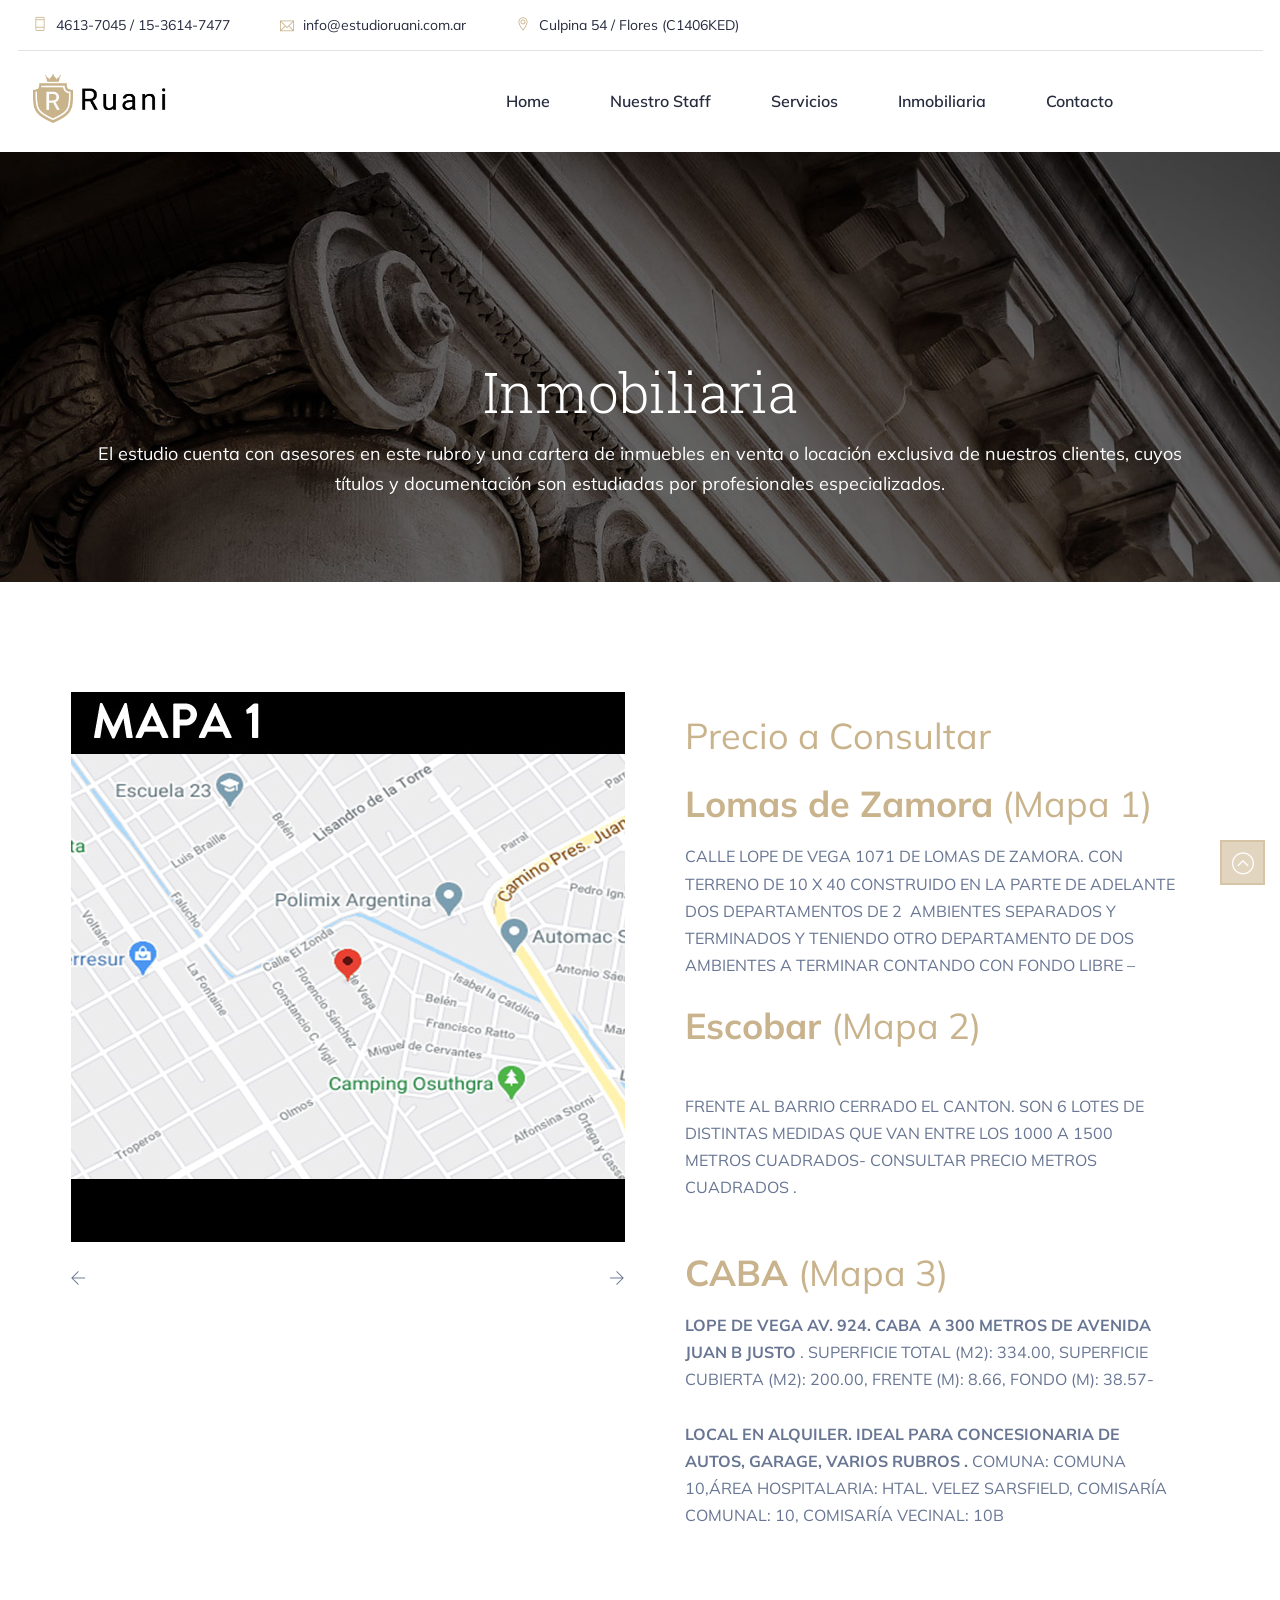
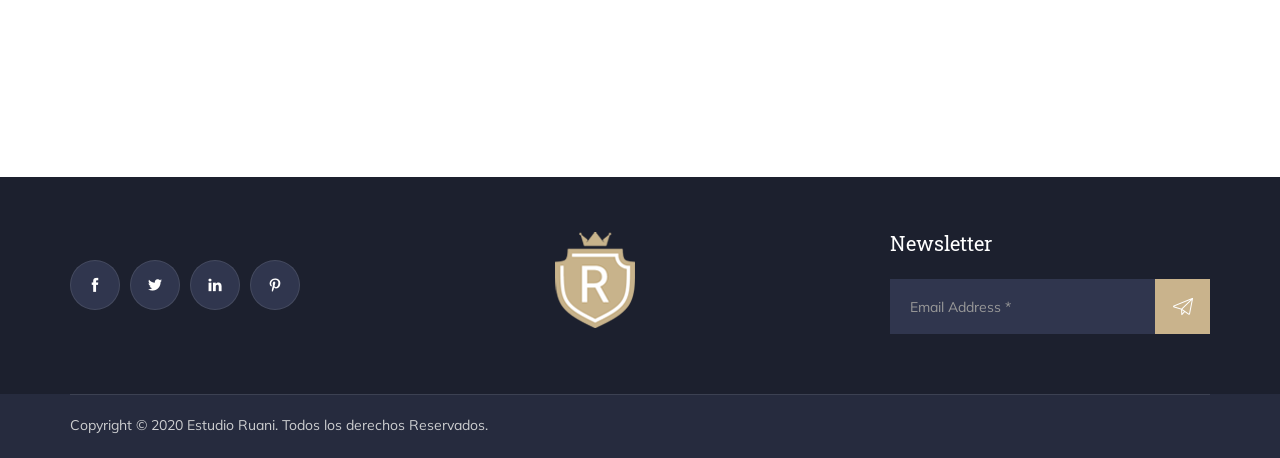
<file: juristic/inmobiliaria.html>
<!DOCTYPE html>
<html lang="en">
<head>
    <meta charset="utf-8">
    <meta http-equiv="X-UA-Compatible" content="IE=edge">
    <meta name="viewport" content="width=device-width, initial-scale=1">
    <meta name="author" content="irstheme">

    <title>Estudio Jurídico Ruani - Inmobiliaria </title>
    
    <link href="assets/css/themify-icons.css" rel="stylesheet">
    <link href="assets/css/flaticon.css" rel="stylesheet">
    <link href="assets/css/bootstrap.min.css" rel="stylesheet">
    <link href="assets/css/animate.css" rel="stylesheet">
    <link href="assets/css/owl.carousel.css" rel="stylesheet">
    <link href="assets/css/owl.theme.css" rel="stylesheet">
    <link href="assets/css/slick.css" rel="stylesheet">
    <link href="assets/css/slick-theme.css" rel="stylesheet">
    <link href="assets/css/swiper.min.css" rel="stylesheet">
    <link href="assets/css/bootstrap-touchspin.css" rel="stylesheet">
    <link href="assets/css/owl.transitions.css" rel="stylesheet">
    <link href="assets/css/jquery.fancybox.css" rel="stylesheet">
    <link href="assets/css/style.css" rel="stylesheet">

    <!-- HTML5 shim and Respond.js for IE8 support of HTML5 elements and media queries -->
    <!--[if lt IE 9]>
    <script src="https://oss.maxcdn.com/html5shiv/3.7.3/html5shiv.min.js"></script>
    <script src="https://oss.maxcdn.com/respond/1.4.2/respond.min.js"></script>
    <![endif]-->

</head>

<body>

    <!-- start page-wrapper -->
    <div class="page-wrapper">

    <!-- start preloader -->
    <div class="preloader">
        <div class="sk-chase">
            <div class="sk-chase-dot"></div>
            <div class="sk-chase-dot"></div>
            <div class="sk-chase-dot"></div>
            <div class="sk-chase-dot"></div>
            <div class="sk-chase-dot"></div>
            <div class="sk-chase-dot"></div>
        </div>        
    </div>
    <!-- end preloader -->

       <!-- Start header -->
        <header id="header" class="site-header header-style-3">
            <div class="topbar">
                <div class="container">
                    <div class="row">
                        <div class="col col-md-10">
                            <div class="contact-info">
                                <ul class="clearfix">
                                    <li><i class="ti-mobile"></i> 4613-7045 / 15-3614-7477</li>
                                    <li><i class="ti-email"></i> info@estudioruani.com.ar</li>
                                    <li><i class="ti-location-pin"></i> Culpina 54 / Flores (C1406KED)</li>
                                </ul>
                            </div>
                        </div>
                       
                    </div>
                </div>
            </div> <!-- end topbar -->

            <nav class="navigation navbar navbar-default">
                <div class="container">
                    <div class="navbar-header">
                        <button type="button" class="open-btn">
                            <span class="sr-only">Toggle navigation</span>
                            <span class="icon-bar"></span>
                            <span class="icon-bar"></span>
                            <span class="icon-bar"></span>
                        </button>
                        <a class="navbar-brand" href="index.html"><img src="assets/images/logo-3.png" alt></a>
                    </div>
                    <div id="navbar" class="navbar-collapse collapse navbar-right navigation-holder">
                        <button class="close-navbar"><i class="ti-close"></i></button>
                        <ul class="nav navbar-nav">
                    <li>
                                <a href="index.html">Home</a>
                             
                            </li>
                          <li>
                                <a href="equipo.html">Nuestro Staff</a>
                               
                            </li>
                           
                           <li>
                                <a href="servicios.html">Servicios</a>
                     
                            </li>
                           
                          <li>
                                <a href="inmobiliaria.html">Inmobiliaria</a>
                            </li>
                            <li><a href="contacto.html">Contacto</a></li>
                        </ul>
                    </div><!-- end of nav-collapse -->

                   
                </div><!-- end of container -->
            </nav>
        </header>
        <!-- end of header -->



        <!-- start page-title -->
        <section class="page-title">
            <div class="container">
                <div class="row">
                    <div class="col col-xs-12">
                        <h2>Inmobiliaria</h2>
                        <p>El estudio cuenta con asesores en este rubro y una cartera de inmuebles en venta o locación exclusiva de nuestros clientes, cuyos títulos y documentación son estudiadas por profesionales especializados.</p>
                    </div>
                </div> <!-- end row -->
            </div> <!-- end container -->
        </section>        
        <!-- end page-title -->


        <!-- start shop-single-section -->
        <section class="shop-single-section section-padding">
            <div class="container">
                <div class="row">
                    <div class="col col-md-6">
                        <div class="shop-single-slider">
                            <div class="slider-for">
                                <div><img src="assets/images/inmobiliaria/mapa1.jpg" alt></div>
                                <div><img src="assets/images/inmobiliaria/mapa2.jpg" alt></div>
                                <div><img src="assets/images/inmobiliaria/mapa3.jpg" alt></div>
                              
                              
                            </div>
                            <div class="slider-nav">
                                <div></div>
                                <div></div>
                                <div></div>
                                <div></div>
                                <div></div>
                                <div></div>
                            </div>
                        </div>
                    </div>

                    <div class="col col-md-6">
                        <div class="product-details">
                            <p><span class="price">Precio a Consultar</span> </p>
                            <div class="rating">
                                <i class="fa fa-star"></i>
                                <i class="fa fa-star"></i>
                                <i class="fa fa-star"></i>
                                <i class="fa fa-star"></i>
                                <i class="fa fa-star-o"></i>
                            </div>
                            <div class="price"><strong>Lomas de Zamora</strong> (Mapa 1)</div>
                            <p>CALLE LOPE DE VEGA 1071 DE LOMAS DE ZAMORA. CON  TERRENO DE 10 X 40 CONSTRUIDO EN LA PARTE DE ADELANTE DOS DEPARTAMENTOS DE  2  AMBIENTES SEPARADOS Y TERMINADOS Y  TENIENDO OTRO DEPARTAMENTO DE DOS AMBIENTES A TERMINAR CONTANDO CON FONDO LIBRE –                            </p>
                            <div class="price"><strong>Escobar </strong>(Mapa 2)</div>
                            <p><br>
                            FRENTE AL BARRIO CERRADO EL CANTON. SON 6 LOTES  DE DISTINTAS MEDIDAS QUE VAN ENTRE LOS 1000 A 1500 METROS CUADRADOS- CONSULTAR  PRECIO METROS CUADRADOS .</p>
<div class="product-option">
          <div class="price"><strong>CABA </strong>(Mapa 3)</div>
                            <p><strong>LOPE DE VEGA AV.  924. CABA  A 300 METROS DE AVENIDA JUAN B  JUSTO </strong>. SUPERFICIE TOTAL (M2):	334.00, 
SUPERFICIE CUBIERTA (M2):	200.00, 
FRENTE (M):	8.66,
FONDO (M):	38.57-<br>
<br>
                            <strong>LOCAL EN ALQUILER.  IDEAL PARA CONCESIONARIA DE AUTOS, GARAGE, VARIOS RUBROS . </strong>COMUNA:	COMUNA 10,ÁREA HOSPITALARIA:	HTAL. VELEZ SARSFIELD,
                            COMISARÍA COMUNAL:	10,
                            COMISARÍA VECINAL:	10B<br>
                            </p>
<div class="product-option">
              <form class="form">
            </form>
          </div> <!-- end option -->
                        </div> <!-- end product details -->
                    </div> <!-- end col -->
                </div> <!-- end row -->

                <div class="row"></div> <!-- end row -->
            </div> <!-- end of container -->
        </section>
        <!-- end of shop-single-section -->


         <!-- start site-footer -->
        <footer class="site-footer">
            <div class="social-newsletter-area">
                <div class="container">
                    <div class="row">
                        <div class="col col-xs-12">
                            <div class="social-newsletter-content clearfix">
                                <div class="social-area">
                                    <ul class="clearfix">
                                        <li><a href="#"><i class="ti-facebook"></i></a></li>
                                        <li><a href="#"><i class="ti-twitter-alt"></i></a></li>
                                        <li><a href="#"><i class="ti-linkedin"></i></a></li>
                                        <li><a href="#"><i class="ti-pinterest"></i></a></li>
                                    </ul>
                                </div>
                                <div class="logo-area">
                                    <img src="assets/images/footer-logo.png" alt>
                                </div>
                                <div class="newsletter-area">
                                    <div class="inner">
                                        <h3>Newsletter</h3>
                                        <form>
                                            <div class="input-1">
                                                <input type="email" class="form-control" placeholder="Email Address *" required="">
                                            </div>
                                            <div class="submit clearfix">
                                                <button type="submit"><i class="fi flaticon-paper-plane"></i></button>
                                            </div>
                                        </form>
                                    </div>
                                </div>
                            </div>
                        </div>
                    </div>
                </div>
            </div>
            
            <div class="lower-footer">
                <div class="container">
                    <div class="row">
                        <div class="separator"></div>
                        <div class="col col-xs-12">
                            <p class="copyright">Copyright &copy; 2020 Estudio Ruani. Todos los derechos Reservados.</p>
                            <div class="extra-link">
                             
                            
                            </div>
                        </div>
                    </div>
                </div>
            </div>
        </footer>
        <!-- end site-footer -->


    </div>
    <!-- end of page-wrapper -->



    <!-- All JavaScript files
    ================================================== -->
    <script src="assets/js/jquery.min.js"></script>
    <script src="assets/js/bootstrap.min.js"></script>

    <!-- Plugins for this template -->
    <script src="assets/js/jquery-plugin-collection.js"></script>

    <!-- Custom script for this template -->
    <script src="assets/js/script.js"></script>
    <!-- WhatsHelp.io widget -->
<script type="text/javascript">
    (function () {
        var options = {
            whatsapp: "541136147477", // WhatsApp number
            company_logo_url: "//static.whatshelp.io/img/flag.png", // URL of company logo (png, jpg, gif)
            call_to_action: "Envía un WhatsApp", // Call to action
            position: "left", // Position may be 'right' or 'left'
        };
        var proto = document.location.protocol, host = "whatshelp.io", url = proto + "//static." + host;
        var s = document.createElement('script'); s.type = 'text/javascript'; s.async = true; s.src = url + '/widget-send-button/js/init.js';
        s.onload = function () { WhWidgetSendButton.init(host, proto, options); };
        var x = document.getElementsByTagName('script')[0]; x.parentNode.insertBefore(s, x);
    })();
</script>
<!-- /WhatsHelp.io widget -->
</body>
</html>
</file>
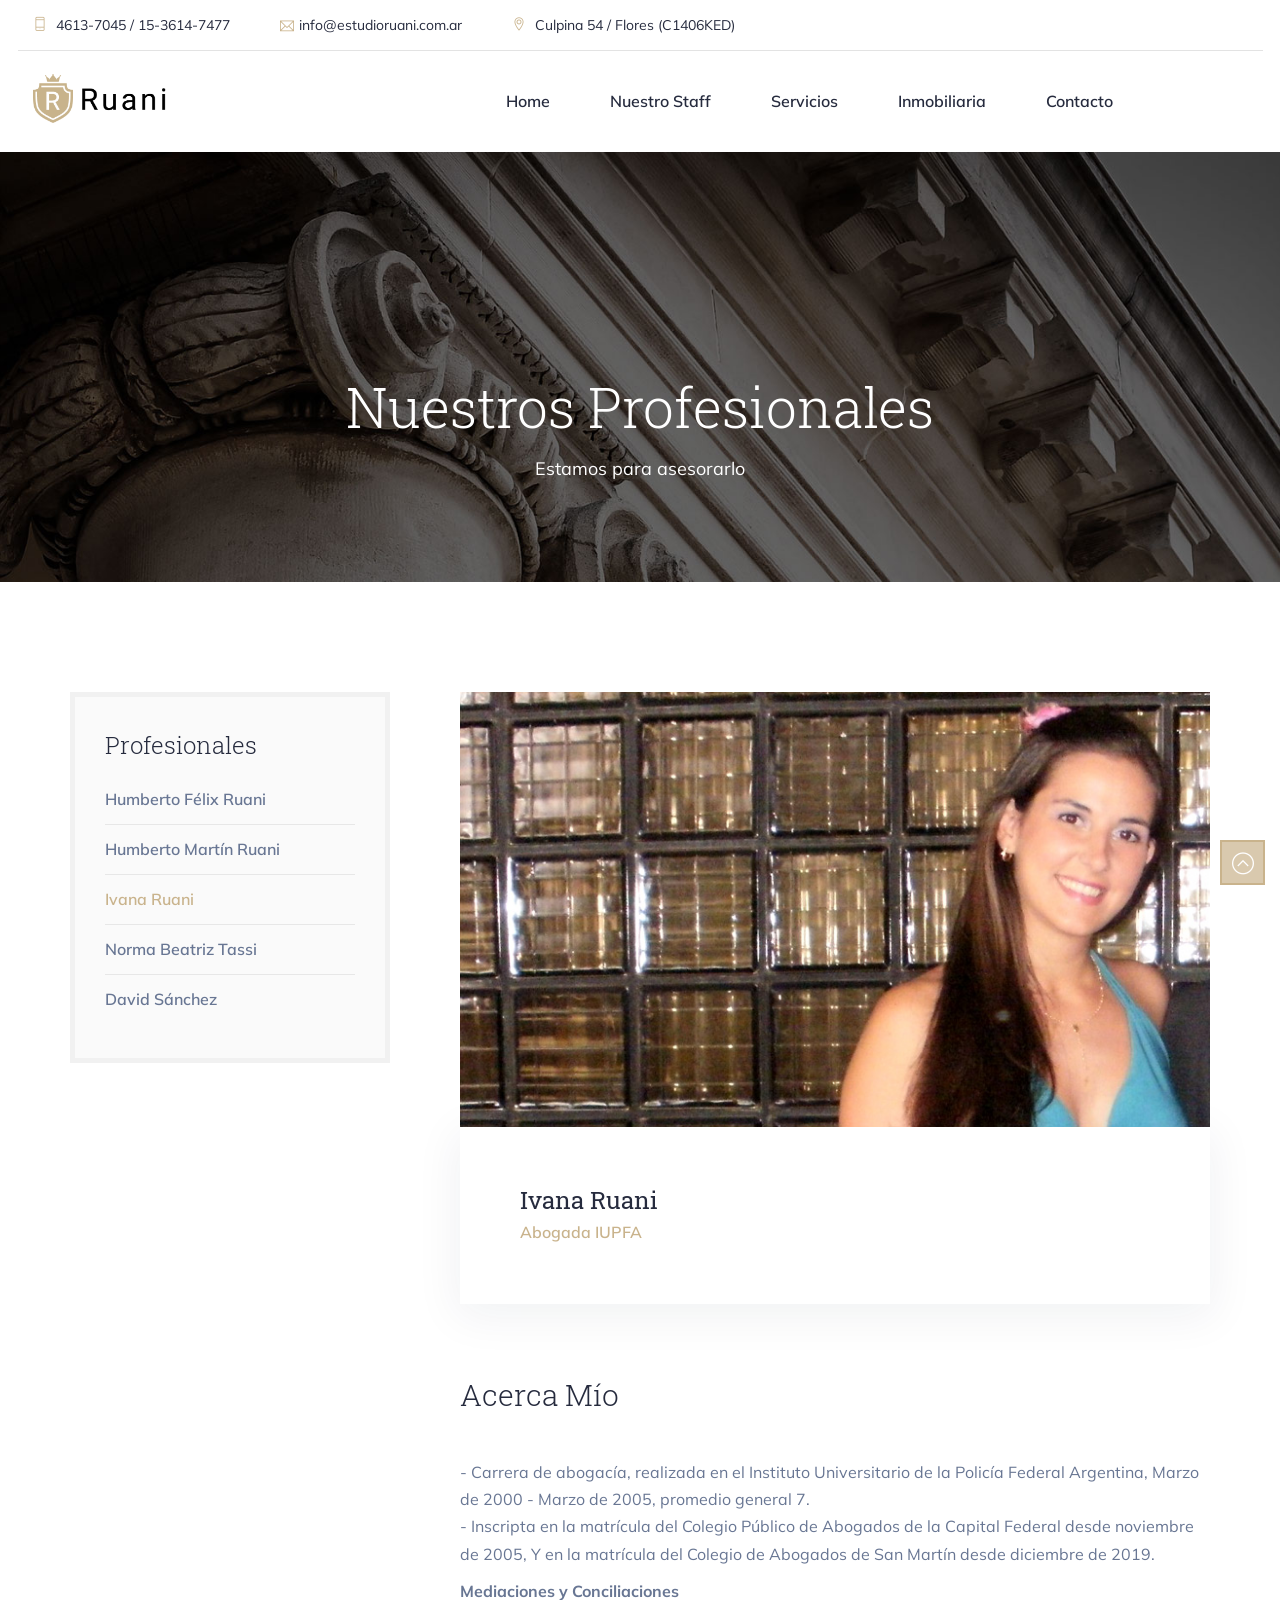
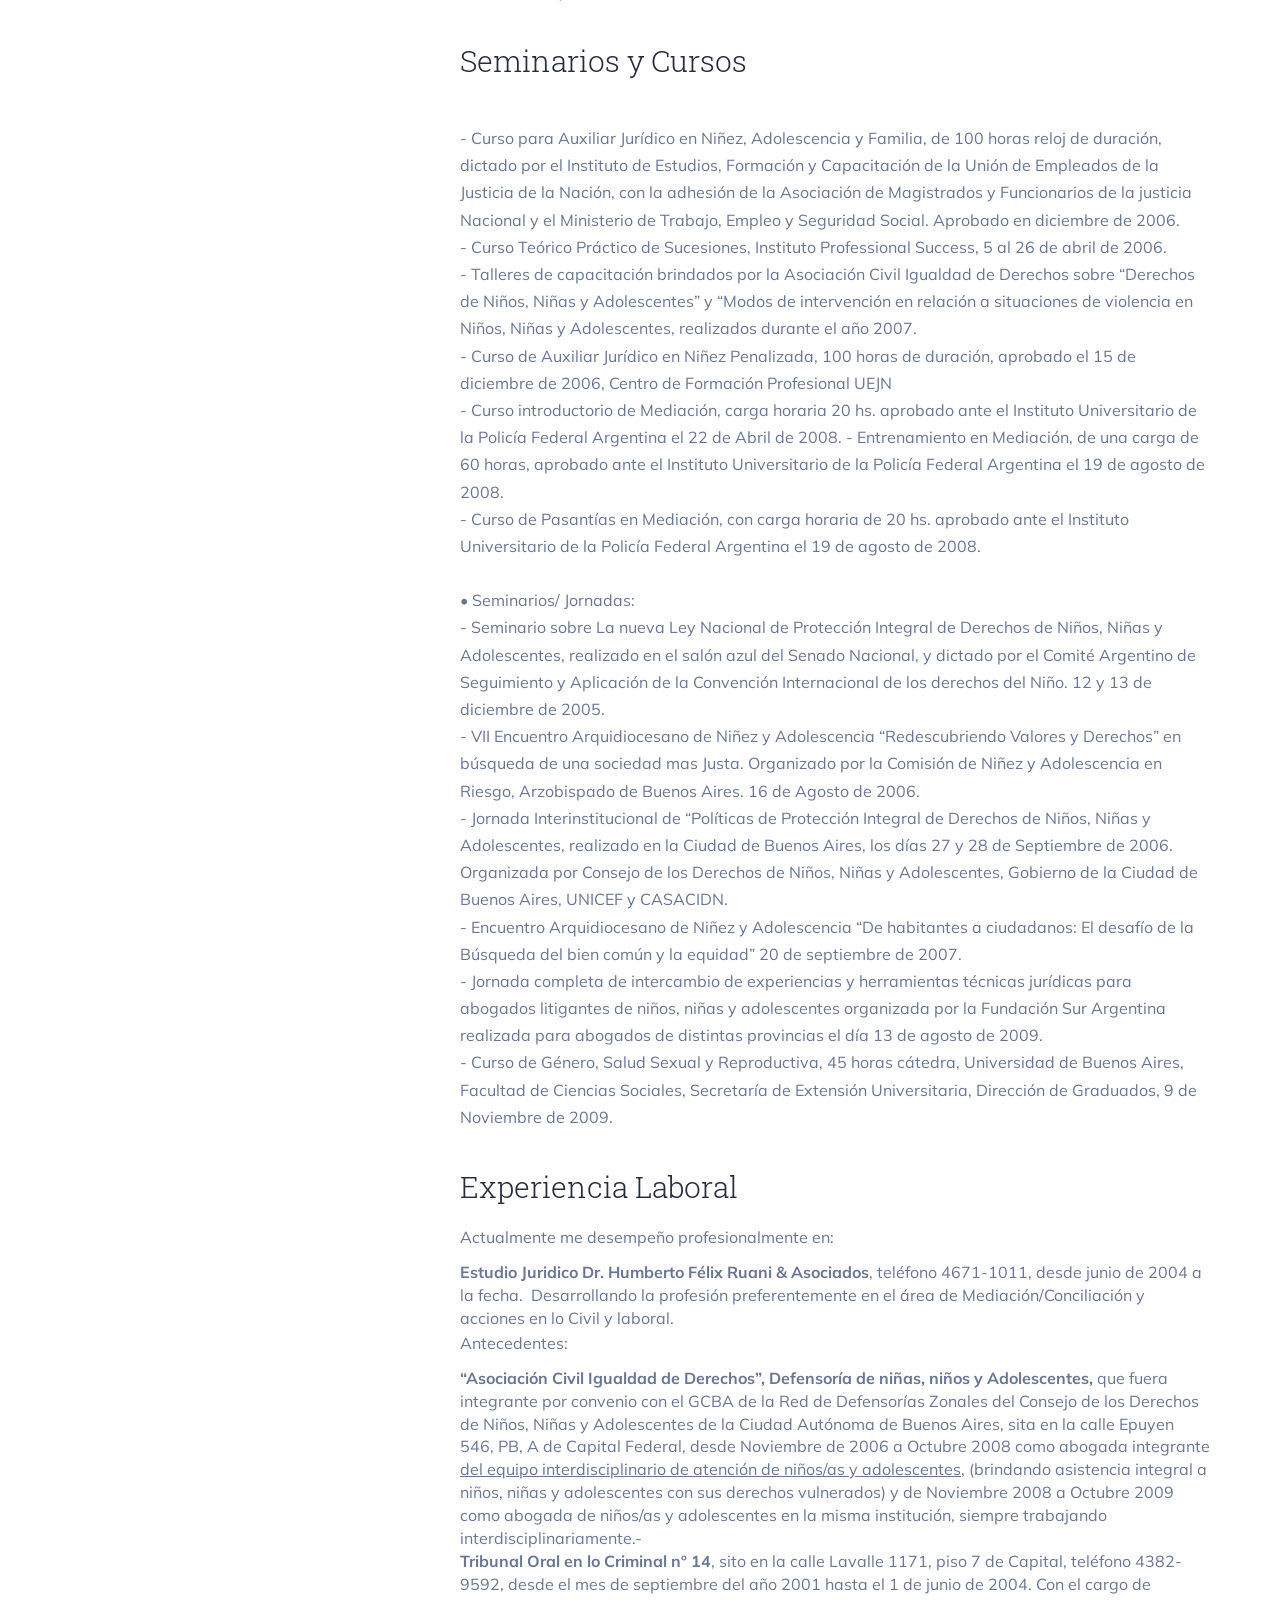
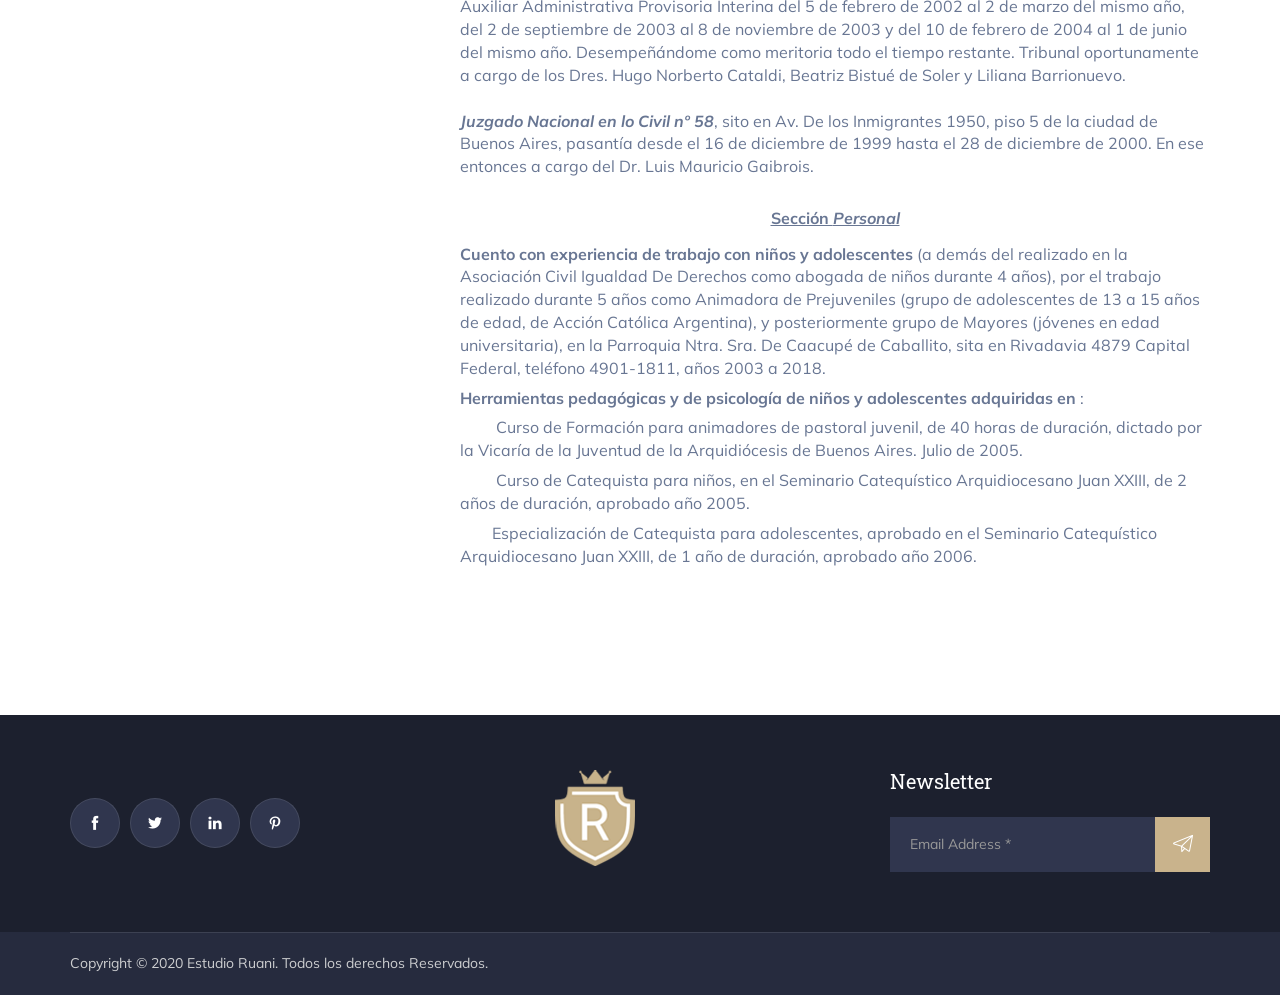
<file: juristic/ivanaruani.html>
<!DOCTYPE html>
<html lang="es">
<head>
    <meta charset="utf-8">
    <meta http-equiv="X-UA-Compatible" content="IE=edge">
    <meta name="viewport" content="width=device-width, initial-scale=1">
    <meta name="author" content="irstheme">

    <title> Estudio Jurídico Ruani - Ivana Ruani </title>
    
    <link href="assets/css/themify-icons.css" rel="stylesheet">
    <link href="assets/css/flaticon.css" rel="stylesheet">
    <link href="assets/css/bootstrap.min.css" rel="stylesheet">
    <link href="assets/css/animate.css" rel="stylesheet">
    <link href="assets/css/owl.carousel.css" rel="stylesheet">
    <link href="assets/css/owl.theme.css" rel="stylesheet">
    <link href="assets/css/slick.css" rel="stylesheet">
    <link href="assets/css/slick-theme.css" rel="stylesheet">
    <link href="assets/css/swiper.min.css" rel="stylesheet">
    <link href="assets/css/owl.transitions.css" rel="stylesheet">
    <link href="assets/css/jquery.fancybox.css" rel="stylesheet">
    <link href="assets/css/style.css" rel="stylesheet">

    <!-- HTML5 shim and Respond.js for IE8 support of HTML5 elements and media queries -->
    <!--[if lt IE 9]>
    <script src="https://oss.maxcdn.com/html5shiv/3.7.3/html5shiv.min.js"></script>
    <script src="https://oss.maxcdn.com/respond/1.4.2/respond.min.js"></script>
    <![endif]-->

</head>

<body>

    <!-- start page-wrapper -->
    <div class="page-wrapper">

    <!-- start preloader -->
    <div class="preloader">
        <div class="sk-chase">
            <div class="sk-chase-dot"></div>
            <div class="sk-chase-dot"></div>
            <div class="sk-chase-dot"></div>
            <div class="sk-chase-dot"></div>
            <div class="sk-chase-dot"></div>
            <div class="sk-chase-dot"></div>
        </div>        
    </div>
    <!-- end preloader -->

        <!-- Start header -->
        <header id="header" class="site-header header-style-3">
            <div class="topbar">
                <div class="container">
                    <div class="row">
                        <div class="col col-md-10">
                            <div class="contact-info">
                                <ul class="clearfix">
                                    <li><i class="ti-mobile"></i> 4613-7045 / 15-3614-7477</li>
                                    <li><i class="ti-email"></i>info@estudioruani.com.ar</li>
                                    <li><i class="ti-location-pin"></i> Culpina 54 / Flores (C1406KED)</li>
                                </ul>
                            </div>
                        </div>
                       
                    </div>
                </div>
            </div> <!-- end topbar -->

            <nav class="navigation navbar navbar-default">
                <div class="container">
                    <div class="navbar-header">
                        <button type="button" class="open-btn">
                            <span class="sr-only">Toggle navigation</span>
                            <span class="icon-bar"></span>
                            <span class="icon-bar"></span>
                            <span class="icon-bar"></span>
                        </button>
                        <a class="navbar-brand" href="index.html"><img src="assets/images/logo-3.png" alt></a>
                    </div>
                    <div id="navbar" class="navbar-collapse collapse navbar-right navigation-holder">
                        <button class="close-navbar"><i class="ti-close"></i></button>
                        <ul class="nav navbar-nav">
                    <li>
                                <a href="index.html">Home</a>
                             
                            </li>
                          <li>
                                <a href="equipo.html">Nuestro Staff</a>
                               
                            </li>
                           
                           <li>
                                <a href="servicios.html">Servicios</a>
                     
                            </li>
                           
                          <li>
                                <a href="inmobiliaria.html">Inmobiliaria</a>
                            </li>
                            <li><a href="contacto.html">Contacto</a></li>
                        </ul>
                    </div><!-- end of nav-collapse -->

                   
                </div><!-- end of container -->
            </nav>
        </header>
        <!-- end of header -->


        <!-- start page-title -->
        <section class="page-title">
            <div class="container">
                <div class="row">
                    <div class="col col-xs-12">
                        <h2>Nuestros Profesionales</h2>
                        <p>Estamos para asesorarlo</p>
                    </div>
                </div> <!-- end row -->
            </div> <!-- end container -->
        </section>        
        <!-- end page-title -->


        <!-- start team-sigle-section -->
<section class="team-sigle-section section-padding">
  <div class="container">
                <div class="row">
                    <div class="col col-md-4">
                        <div class="team-single-sidebar">
                            <div class="widget attorney-widget">
                                <h3>Profesionales</h3>
                                <ul>
                                    <li><a href="equipo.html">Humberto Félix Ruani</a></li>
                                    <li><a href="humbertomartinruani.html">Humberto Martín Ruani</a></li>
                                    <li class="current"><a href="ivanaruani.html">Ivana Ruani</a></li>
                                    <li><a href="normatassi.html">Norma Beatriz Tassi</a></li>
                                    <li><a href="davidsanchez.html">David Sánchez</a></li>
                                </ul>
                            </div>
                        </div>
                    </div>
                    <div class="col col-md-8">
                        <div class="attorney-single-content">
                            <div class="attorney">
                                <div class="img-holder">
                                    <img src="assets/images/team-single/img-3.jpg" alt=>
                                </div>
                                <div class="attorney-single-info">
                                    <div class="info">
                                        <h3>Ivana Ruani</h3>
                                        <span>Abogada IUPFA</span>
                                       
                                    </div>
                                   
                                </div>
                            </div>
                          <div class="attorney-details">
                            <h2>Acerca Mío</h2>
                                <p><strong><br>
                                </strong>- Carrera  de abogacía, realizada en el Instituto Universitario de la Policía Federal  Argentina, Marzo de 2000 - Marzo de 2005, promedio general 7. <br>
                                - Inscripta en la matrícula del Colegio Público  de Abogados de la   Capital Federal desde noviembre de 2005, Y en la matrícula  del Colegio de Abogados de San Martín desde diciembre de 2019.                                </p>
                                <p><strong>Mediaciones  y Conciliaciones </strong><br>
                            </p>
<h2>Seminarios y Cursos</h2>
                            <p><br>
                             
- Curso para Auxiliar Jurídico en Niñez, Adolescencia y Familia, de 100 horas reloj de duración, dictado por el Instituto de Estudios, Formación y Capacitación de la Unión de Empleados de la Justicia de la Nación, con la adhesión de la Asociación de Magistrados y Funcionarios de la justicia Nacional y el Ministerio de Trabajo, Empleo y Seguridad Social. Aprobado en diciembre de 2006.
  <br>
  - Curso Teórico Práctico de Sucesiones, Instituto Professional Success, 5 al 26 de abril de 2006.<br>
- Talleres de capacitación brindados por la Asociación Civil Igualdad de Derechos sobre “Derechos de Niños, Niñas y Adolescentes” y “Modos de intervención en relación a situaciones de violencia en Niños, Niñas y Adolescentes, realizados durante el año 2007.<br>
- Curso de Auxiliar Jurídico en Niñez Penalizada, 100 horas de duración, aprobado el 15 de diciembre de 2006, Centro de Formación Profesional UEJN
<br>
- Curso introductorio de Mediación, carga horaria 20 hs. aprobado ante el Instituto Universitario de la Policía Federal Argentina el 22 de Abril de 2008.
- Entrenamiento en Mediación, de una carga de 60 horas, aprobado ante el Instituto Universitario de la Policía Federal Argentina el 19 de agosto de 2008. <br>
- Curso de Pasantías en Mediación, con carga horaria de 20 hs. aprobado ante el Instituto Universitario de la Policía Federal Argentina el 19 de agosto de 2008.<br>
<br>
• Seminarios/ Jornadas:

<br>
- Seminario sobre La nueva Ley Nacional de Protección Integral de Derechos de Niños, Niñas y Adolescentes, realizado en el salón azul del Senado Nacional, y dictado por el Comité Argentino de Seguimiento y Aplicación de la Convención Internacional de los derechos del Niño. 12 y 13 de diciembre de 2005.<br>
- VII Encuentro Arquidiocesano de Niñez y Adolescencia “Redescubriendo Valores y Derechos” en búsqueda de una sociedad mas Justa. Organizado por la Comisión de Niñez y Adolescencia en Riesgo, Arzobispado de Buenos Aires. 16 de Agosto de 2006.<br>
- Jornada Interinstitucional de “Políticas de Protección Integral de Derechos de Niños, Niñas y Adolescentes, realizado en la Ciudad de Buenos Aires, los días 27 y 28 de Septiembre de 2006. Organizada por Consejo de los Derechos de Niños, Niñas y Adolescentes, Gobierno de la Ciudad de Buenos Aires, UNICEF y CASACIDN.<br>
- Encuentro Arquidiocesano de Niñez y Adolescencia “De habitantes a ciudadanos: El desafío de la Búsqueda del bien común y la equidad” 20 de septiembre de 2007.<br>
- Jornada completa de intercambio de experiencias y herramientas técnicas jurídicas para abogados litigantes de niños, niñas y adolescentes organizada por la Fundación Sur Argentina realizada para abogados de distintas provincias el día 13 de agosto de 2009.
<br>
- Curso de Género, Salud Sexual y Reproductiva, 45 horas cátedra, Universidad de Buenos Aires, Facultad de Ciencias Sociales, Secretaría de Extensión Universitaria, Dirección de Graduados, 9 de Noviembre de 2009. <br>
                            </p>
<h2>Experiencia Laboral</h2>
                            <ul>
                              <li>
                                  <p>Actualmente me desempeño profesionalmente en:</p>
                                  <ul>
                                    <li><strong>Estudio Juridico Dr. Humberto Félix Ruani  &amp; Asociados</strong>, teléfono 4671-1011, desde junio de 2004 a la fecha.  Desarrollando la profesión preferentemente en  el área de Mediación/Conciliación y acciones en lo Civil y laboral.<strong> </strong></li>
                                  </ul>
                                  <p>Antecedentes:</p>
                                <ul>
                                    <li><strong>&ldquo;Asociación  Civil Igualdad de Derechos&rdquo;, Defensoría de niñas, niños y Adolescentes,</strong> que fuera integrante por convenio con el GCBA de la Red de Defensorías Zonales del  Consejo de los Derechos de Niños, Niñas y Adolescentes de la Ciudad Autónoma de  Buenos Aires, sita en la calle Epuyen 546, PB, A de Capital Federal, desde Noviembre  de 2006 a  Octubre 2008 como abogada integrante <u>del equipo interdisciplinario de  atención de niños/as y adolescentes</u>, (brindando asistencia integral a  niños, niñas y adolescentes con sus derechos vulnerados) y de Noviembre 2008 a Octubre 2009 como  abogada de niños/as y adolescentes en la misma institución, siempre trabajando  interdisciplinariamente.-<strong></strong></li>
                                </ul>
                                  <ul>
                                    <li><strong>Tribunal Oral en lo Criminal nº 14</strong>, sito  en la calle Lavalle 1171, piso 7 de Capital, teléfono 4382-9592, desde el mes  de septiembre del año 2001 hasta el 1 de junio de 2004. Con el cargo de  Auxiliar Administrativa Provisoria Interina del 5 de febrero de 2002 al 2 de  marzo del mismo año, del 2 de septiembre de 2003 al 8 de noviembre de 2003 y  del 10 de febrero de 2004 al 1 de junio del mismo año. Desempeñándome como  meritoria todo el tiempo restante. Tribunal oportunamente a cargo de los Dres.  Hugo Norberto Cataldi, Beatriz Bistué de Soler y Liliana Barrionuevo. <br>
                                      <br>
                                    </li>
                                </ul>
                                  <ul>
                                    <li><strong><em>Juzgado  Nacional en lo Civil nº 58</em></strong>, sito en Av. De los  Inmigrantes 1950, piso 5 de la ciudad de Buenos Aires, pasantía desde el 16 de  diciembre de 1999 hasta el 28 de diciembre de 2000. En ese entonces a cargo del  Dr. Luis Mauricio Gaibrois.<br>
                                    </li>
                                  </ul>
                                  <p align="center"><strong><u> <br>
                                  Sección <em>Personal</em></u></strong></p>
                                  <ul>
                                    <li><strong>Cuento  con experiencia de trabajo con niños y adolescentes </strong>(a demás  del realizado en la   Asociación Civil Igualdad De Derechos como abogada de niños durante  4 años), por el trabajo realizado durante 5 años como Animadora de Prejuveniles  (grupo de adolescentes de 13 a  15 años de edad, de Acción Católica Argentina), y posteriormente grupo de  Mayores (jóvenes en edad universitaria), en la Parroquia Ntra. Sra. De Caacupé  de Caballito, sita en Rivadavia 4879 Capital Federal, teléfono 4901-1811, años 2003  a 2018.<strong><u></u></strong></li>
                                    <li><strong>Herramientas  pedagógicas y de psicología de niños y adolescentes adquiridas en</strong> :<strong><u></u></strong></li>
                                    <li>         Curso de Formación para animadores de  pastoral juvenil, de 40 horas de duración, dictado por la Vicaría de la Juventud de la Arquidiócesis de  Buenos Aires. Julio de 2005.<strong><u></u></strong></li>
                                    <li>         Curso de Catequista para niños, en el  Seminario Catequístico Arquidiocesano Juan XXIII, de 2 años de duración,  aprobado año 2005.<strong><u></u></strong></li>
                                    <li><strong>        </strong>Especialización de Catequista  para adolescentes, aprobado en el Seminario Catequístico Arquidiocesano Juan  XXIII, de 1 año de duración, aprobado año 2006.<strong><u></u></strong></li>
                                  </ul>
                                  <p>&nbsp;</p>
                                </li>
                              </ul>
                               
                          </div>
                      </div>   
                                
                  </div>
    </div>
                    </div>
  <!-- end container -->
        </section>
        <!-- end team-sigle-section -->


         <!-- start site-footer -->
        <footer class="site-footer">
            <div class="social-newsletter-area">
                <div class="container">
                    <div class="row">
                        <div class="col col-xs-12">
                            <div class="social-newsletter-content clearfix">
                                <div class="social-area">
                                    <ul class="clearfix">
                                        <li><a href="#"><i class="ti-facebook"></i></a></li>
                                        <li><a href="#"><i class="ti-twitter-alt"></i></a></li>
                                        <li><a href="#"><i class="ti-linkedin"></i></a></li>
                                        <li><a href="#"><i class="ti-pinterest"></i></a></li>
                                    </ul>
                                </div>
                                <div class="logo-area">
                                    <img src="assets/images/footer-logo.png" alt>
                                </div>
                                <div class="newsletter-area">
                                    <div class="inner">
                                        <h3>Newsletter</h3>
                                        <form>
                                            <div class="input-1">
                                                <input type="email" class="form-control" placeholder="Email Address *" required="">
                                            </div>
                                            <div class="submit clearfix">
                                                <button type="submit"><i class="fi flaticon-paper-plane"></i></button>
                                            </div>
                                        </form>
                                    </div>
                                </div>
                            </div>
                        </div>
                    </div>
                </div>
            </div>
            
            <div class="lower-footer">
                <div class="container">
                    <div class="row">
                        <div class="separator"></div>
                        <div class="col col-xs-12">
                            <p class="copyright">Copyright &copy; 2020 Estudio Ruani. Todos los derechos Reservados.</p>
                            <div class="extra-link">
                             
                            
                            </div>
                        </div>
                    </div>
                </div>
            </div>
        </footer>
        <!-- end site-footer -->

    </div>
    <!-- end of page-wrapper -->



    <!-- All JavaScript files
    ================================================== -->
    <script src="assets/js/jquery.min.js"></script>
    <script src="assets/js/bootstrap.min.js"></script>

    <!-- Plugins for this template -->
    <script src="assets/js/jquery-plugin-collection.js"></script>

    <!-- Custom script for this template -->
    <script src="assets/js/script.js"></script>
    <!-- WhatsHelp.io widget -->
<script type="text/javascript">
    (function () {
        var options = {
            whatsapp: "541136147477", // WhatsApp number
            company_logo_url: "//static.whatshelp.io/img/flag.png", // URL of company logo (png, jpg, gif)
            call_to_action: "Envía un WhatsApp", // Call to action
            position: "left", // Position may be 'right' or 'left'
        };
        var proto = document.location.protocol, host = "whatshelp.io", url = proto + "//static." + host;
        var s = document.createElement('script'); s.type = 'text/javascript'; s.async = true; s.src = url + '/widget-send-button/js/init.js';
        s.onload = function () { WhWidgetSendButton.init(host, proto, options); };
        var x = document.getElementsByTagName('script')[0]; x.parentNode.insertBefore(s, x);
    })();
</script>
<!-- /WhatsHelp.io widget -->
</body>
</html>
</file>
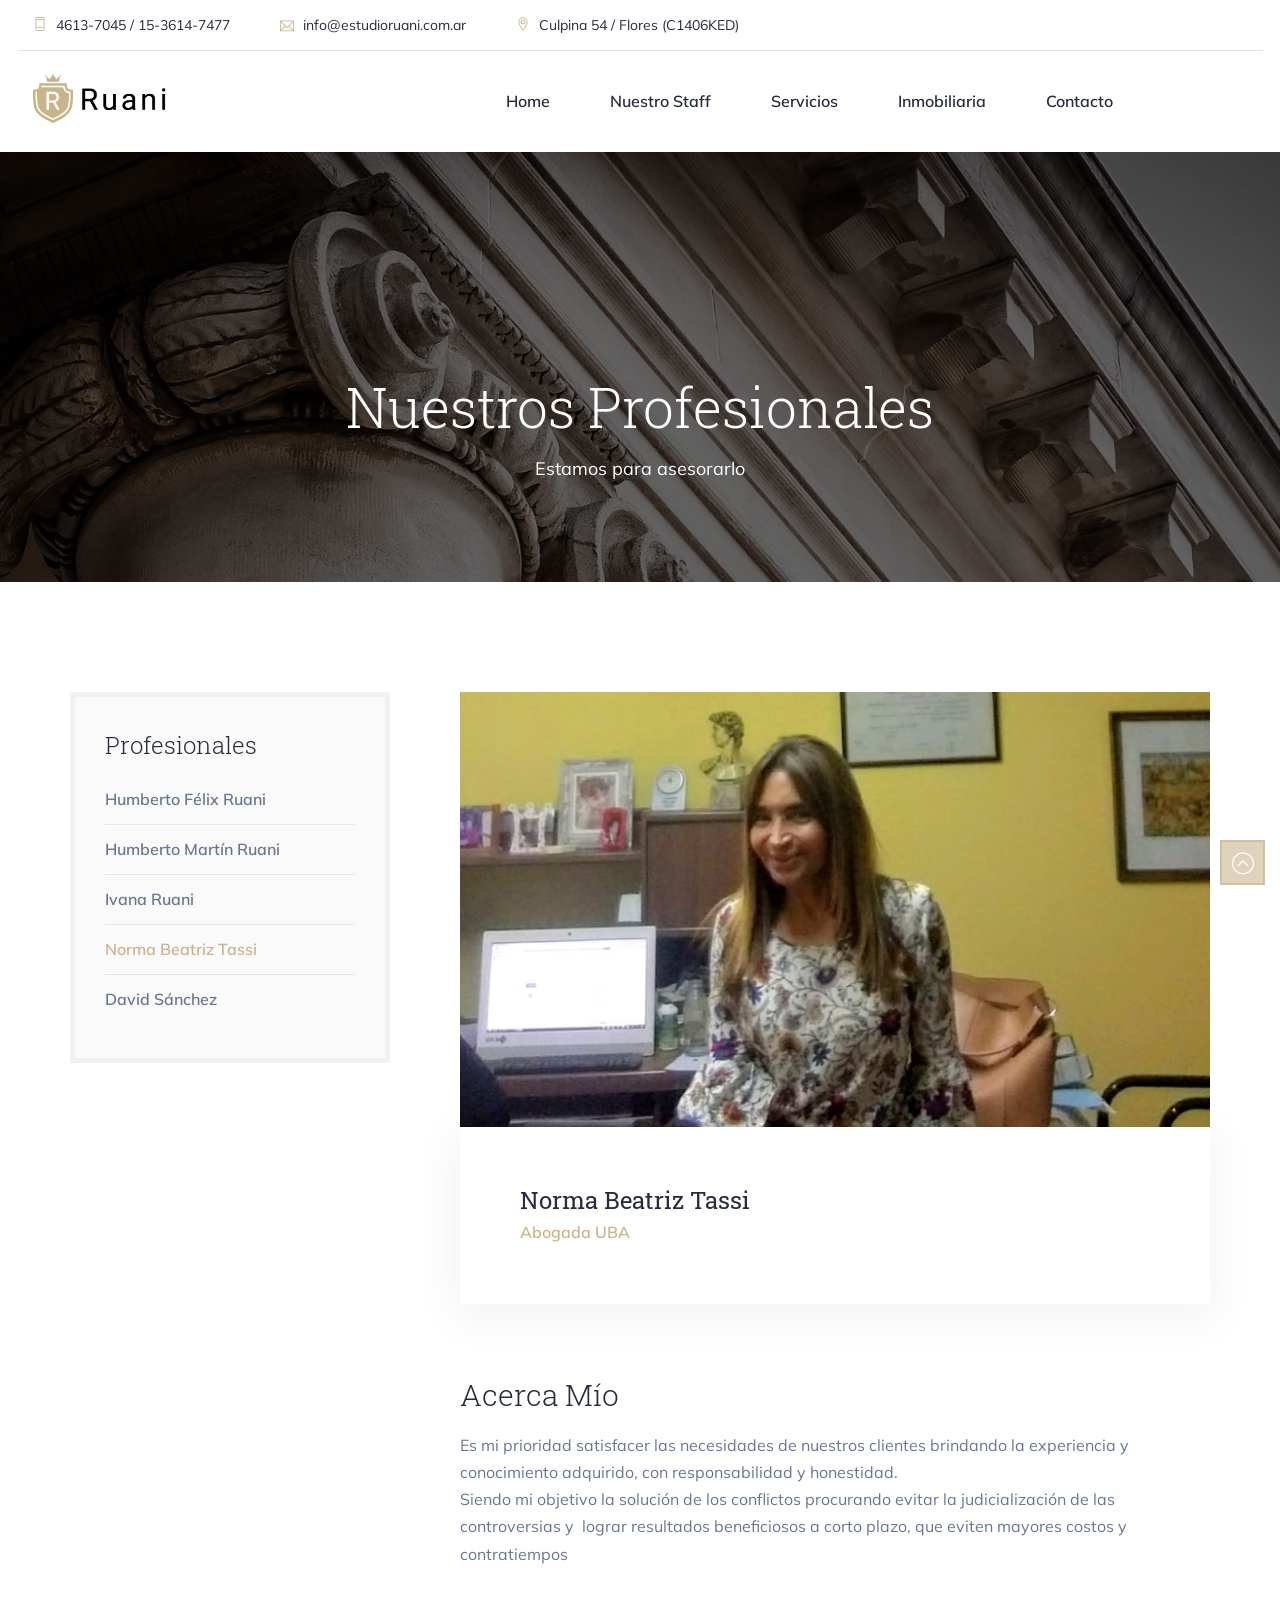
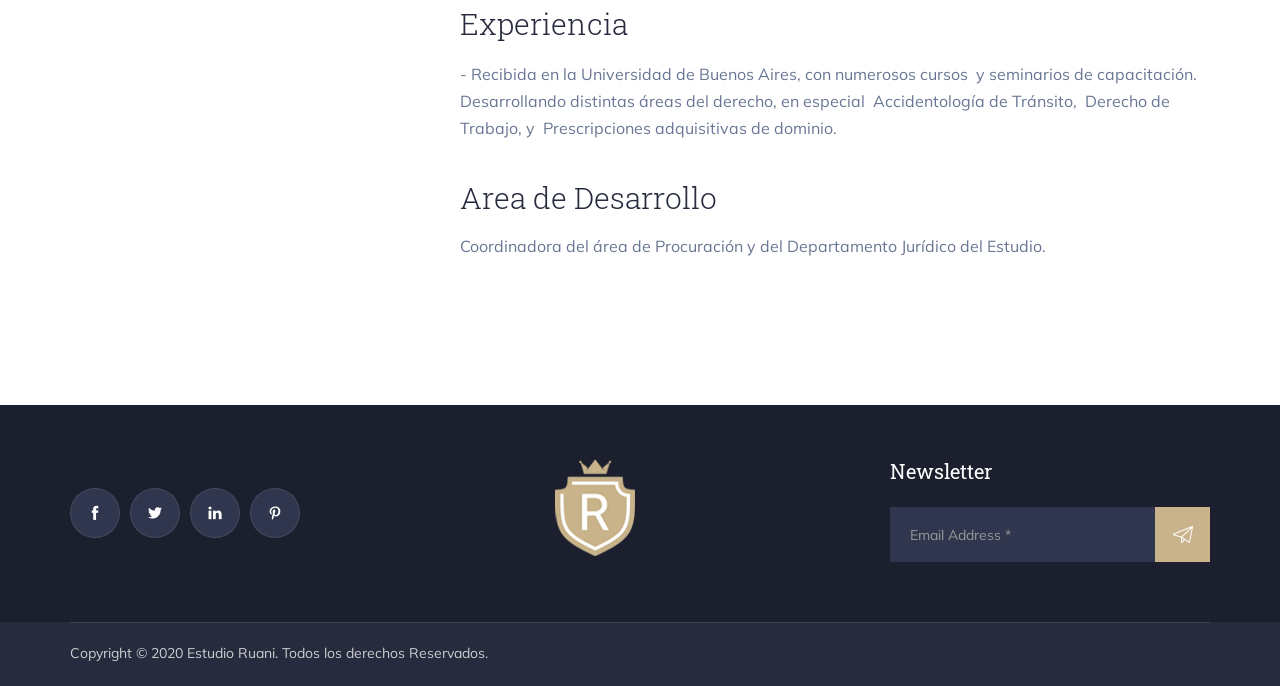
<file: juristic/normatassi.html>
<!DOCTYPE html>
<html lang="es">
<head>
    <meta charset="utf-8">
    <meta http-equiv="X-UA-Compatible" content="IE=edge">
    <meta name="viewport" content="width=device-width, initial-scale=1">
    <meta name="author" content="irstheme">

    <title> Estudio Jurídico Ruani - Norma Beatriz Tassi </title>
    
    <link href="assets/css/themify-icons.css" rel="stylesheet">
    <link href="assets/css/flaticon.css" rel="stylesheet">
    <link href="assets/css/bootstrap.min.css" rel="stylesheet">
    <link href="assets/css/animate.css" rel="stylesheet">
    <link href="assets/css/owl.carousel.css" rel="stylesheet">
    <link href="assets/css/owl.theme.css" rel="stylesheet">
    <link href="assets/css/slick.css" rel="stylesheet">
    <link href="assets/css/slick-theme.css" rel="stylesheet">
    <link href="assets/css/swiper.min.css" rel="stylesheet">
    <link href="assets/css/owl.transitions.css" rel="stylesheet">
    <link href="assets/css/jquery.fancybox.css" rel="stylesheet">
    <link href="assets/css/style.css" rel="stylesheet">

    <!-- HTML5 shim and Respond.js for IE8 support of HTML5 elements and media queries -->
    <!--[if lt IE 9]>
    <script src="https://oss.maxcdn.com/html5shiv/3.7.3/html5shiv.min.js"></script>
    <script src="https://oss.maxcdn.com/respond/1.4.2/respond.min.js"></script>
    <![endif]-->

</head>

<body>

    <!-- start page-wrapper -->
    <div class="page-wrapper">

    <!-- start preloader -->
    <div class="preloader">
        <div class="sk-chase">
            <div class="sk-chase-dot"></div>
            <div class="sk-chase-dot"></div>
            <div class="sk-chase-dot"></div>
            <div class="sk-chase-dot"></div>
            <div class="sk-chase-dot"></div>
            <div class="sk-chase-dot"></div>
        </div>        
    </div>
    <!-- end preloader -->

        <!-- Start header -->
        <header id="header" class="site-header header-style-3">
            <div class="topbar">
                <div class="container">
                    <div class="row">
                        <div class="col col-md-10">
                            <div class="contact-info">
                                <ul class="clearfix">
                                    <li><i class="ti-mobile"></i> 4613-7045 / 15-3614-7477</li>
                                    <li><i class="ti-email"></i> info@estudioruani.com.ar</li>
                                    <li><i class="ti-location-pin"></i> Culpina 54 / Flores (C1406KED)</li>
                                </ul>
                            </div>
                        </div>
                       
                    </div>
                </div>
            </div> <!-- end topbar -->

            <nav class="navigation navbar navbar-default">
                <div class="container">
                    <div class="navbar-header">
                        <button type="button" class="open-btn">
                            <span class="sr-only">Toggle navigation</span>
                            <span class="icon-bar"></span>
                            <span class="icon-bar"></span>
                            <span class="icon-bar"></span>
                        </button>
                        <a class="navbar-brand" href="index.html"><img src="assets/images/logo-3.png" alt></a>
                    </div>
                    <div id="navbar" class="navbar-collapse collapse navbar-right navigation-holder">
                        <button class="close-navbar"><i class="ti-close"></i></button>
                        <ul class="nav navbar-nav">
                    <li>
                                <a href="index.html">Home</a>
                             
                            </li>
                          <li>
                                <a href="equipo.html">Nuestro Staff</a>
                               
                            </li>
                           
                           <li>
                                <a href="servicios.html">Servicios</a>
                     
                            </li>
                           
                          <li>
                                <a href="inmobiliaria.html">Inmobiliaria</a>
                            </li>
                            <li><a href="contacto.html">Contacto</a></li>
                        </ul>
                    </div><!-- end of nav-collapse -->

                   
                </div><!-- end of container -->
            </nav>
        </header>
        <!-- end of header -->


        <!-- start page-title -->
        <section class="page-title">
            <div class="container">
                <div class="row">
                    <div class="col col-xs-12">
                        <h2>Nuestros Profesionales</h2>
                        <p>Estamos para asesorarlo</p>
                    </div>
                </div> <!-- end row -->
            </div> <!-- end container -->
        </section>        
        <!-- end page-title -->


        <!-- start team-sigle-section -->
<section class="team-sigle-section section-padding">
  <div class="container">
                <div class="row">
                    <div class="col col-md-4">
                        <div class="team-single-sidebar">
                            <div class="widget attorney-widget">
                                <h3>Profesionales</h3>
                                <ul>
                                    <li><a href="equipo.html">Humberto Félix Ruani</a></li>
                                    <li><a href="humbertomartinruani.html">Humberto Martín Ruani</a></li>
                                    <li><a href="ivanaruani.html">Ivana Ruani</a></li>
                                    <li class="current"><a href="normatassi.html">Norma Beatriz Tassi</a></li>
                                    <li><a href="davidsanchez.html">David Sánchez</a></li>
                                </ul>
                            </div>
                        </div>
                    </div>
                    <div class="col col-md-8">
                        <div class="attorney-single-content">
                            <div class="attorney">
                                <div class="img-holder">
                                    <img src="assets/images/team-single/img-4.jpg" alt=>
                                </div>
                                <div class="attorney-single-info">
                                    <div class="info">
                                        <h3>Norma Beatriz Tassi</h3>
                                        <span>Abogada UBA</span>
                                       
                                    </div>
                                   
                                </div>
                            </div>
                          <div class="attorney-details">
                                <h2>Acerca Mío</h2>
                            <p>Es mi prioridad satisfacer las necesidades de nuestros clientes  brindando la experiencia y conocimiento adquirido, con responsabilidad y  honestidad. <br>
                            Siendo mi  objetivo la solución de los conflictos procurando evitar la judicialización de  las controversias y  lograr resultados  beneficiosos a corto plazo, que eviten mayores costos y contratiempos<br>
                            </p>
<h2>Experiencia</h2>
                            <p>- Recibida en la Universidad de Buenos Aires, con numerosos cursos  y seminarios de capacitación.<br>
Desarrollando distintas áreas del derecho, en especial  Accidentología de Tránsito,  Derecho de Trabajo, y  Prescripciones adquisitivas de dominio.</p>
<h2>Area de Desarrollo</h2>
                              <ul>
                                <li>Coordinadora del área de  Procuración y del Departamento Jurídico del Estudio.
                                  <p>&nbsp;</p>
                                  </li>
                              </ul>
                               
                          </div>
                      </div>   
                                
                  </div>
    </div>
                    </div>
  <!-- end container -->
        </section>
        <!-- end team-sigle-section -->


         <!-- start site-footer -->
        <footer class="site-footer">
            <div class="social-newsletter-area">
                <div class="container">
                    <div class="row">
                        <div class="col col-xs-12">
                            <div class="social-newsletter-content clearfix">
                                <div class="social-area">
                                    <ul class="clearfix">
                                        <li><a href="#"><i class="ti-facebook"></i></a></li>
                                        <li><a href="#"><i class="ti-twitter-alt"></i></a></li>
                                        <li><a href="#"><i class="ti-linkedin"></i></a></li>
                                        <li><a href="#"><i class="ti-pinterest"></i></a></li>
                                    </ul>
                                </div>
                                <div class="logo-area">
                                    <img src="assets/images/footer-logo.png" alt>
                                </div>
                                <div class="newsletter-area">
                                    <div class="inner">
                                        <h3>Newsletter</h3>
                                        <form>
                                            <div class="input-1">
                                                <input type="email" class="form-control" placeholder="Email Address *" required="">
                                            </div>
                                            <div class="submit clearfix">
                                                <button type="submit"><i class="fi flaticon-paper-plane"></i></button>
                                            </div>
                                        </form>
                                    </div>
                                </div>
                            </div>
                        </div>
                    </div>
                </div>
            </div>
            
            <div class="lower-footer">
                <div class="container">
                    <div class="row">
                        <div class="separator"></div>
                        <div class="col col-xs-12">
                            <p class="copyright">Copyright &copy; 2020 Estudio Ruani. Todos los derechos Reservados.</p>
                            <div class="extra-link">
                             
                            
                            </div>
                        </div>
                    </div>
                </div>
            </div>
        </footer>
        <!-- end site-footer -->

    </div>
    <!-- end of page-wrapper -->



    <!-- All JavaScript files
    ================================================== -->
    <script src="assets/js/jquery.min.js"></script>
    <script src="assets/js/bootstrap.min.js"></script>

    <!-- Plugins for this template -->
    <script src="assets/js/jquery-plugin-collection.js"></script>

    <!-- Custom script for this template -->
    <script src="assets/js/script.js"></script>
    <!-- WhatsHelp.io widget -->
<script type="text/javascript">
    (function () {
        var options = {
            whatsapp: "541136147477", // WhatsApp number
            company_logo_url: "//static.whatshelp.io/img/flag.png", // URL of company logo (png, jpg, gif)
            call_to_action: "Envía un WhatsApp", // Call to action
            position: "left", // Position may be 'right' or 'left'
        };
        var proto = document.location.protocol, host = "whatshelp.io", url = proto + "//static." + host;
        var s = document.createElement('script'); s.type = 'text/javascript'; s.async = true; s.src = url + '/widget-send-button/js/init.js';
        s.onload = function () { WhWidgetSendButton.init(host, proto, options); };
        var x = document.getElementsByTagName('script')[0]; x.parentNode.insertBefore(s, x);
    })();
</script>
<!-- /WhatsHelp.io widget -->
</body>
</html>
</file>
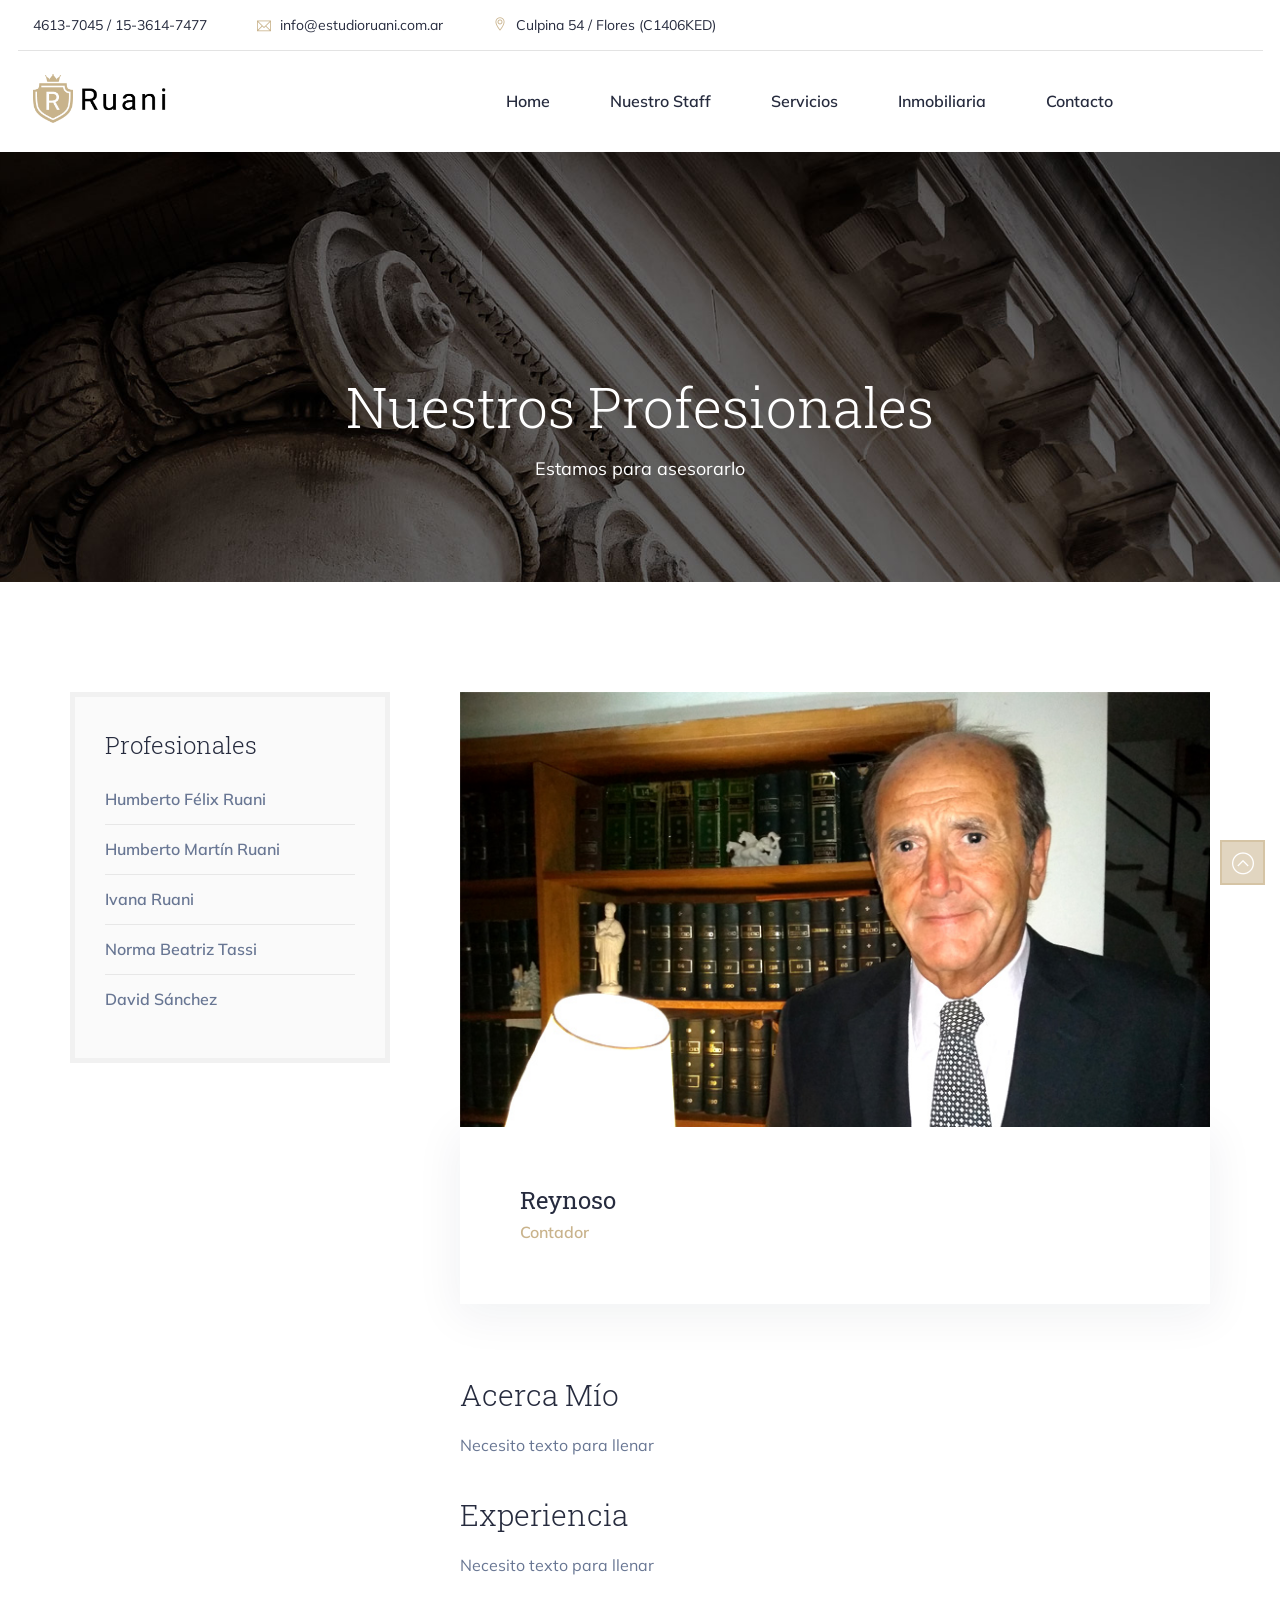
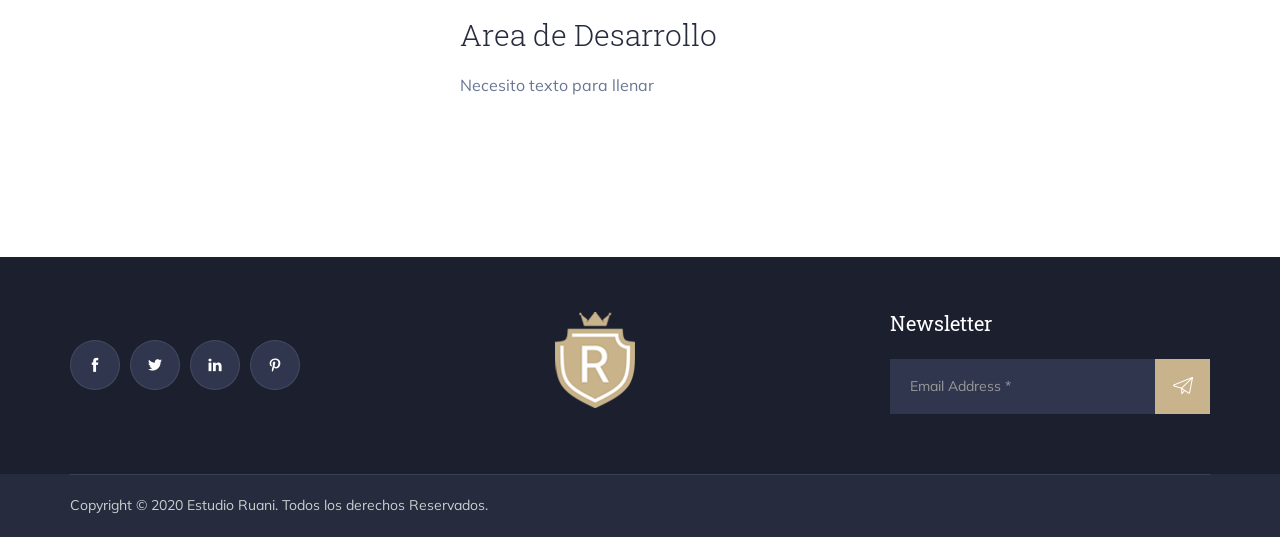
<file: juristic/reynoso.html>
<!DOCTYPE html>
<html lang="es">
<head>
    <meta charset="utf-8">
    <meta http-equiv="X-UA-Compatible" content="IE=edge">
    <meta name="viewport" content="width=device-width, initial-scale=1">
    <meta name="author" content="irstheme">

    <title> Estudio Jurídico Ruani - Contador </title>
    
    <link href="assets/css/themify-icons.css" rel="stylesheet">
    <link href="assets/css/flaticon.css" rel="stylesheet">
    <link href="assets/css/bootstrap.min.css" rel="stylesheet">
    <link href="assets/css/animate.css" rel="stylesheet">
    <link href="assets/css/owl.carousel.css" rel="stylesheet">
    <link href="assets/css/owl.theme.css" rel="stylesheet">
    <link href="assets/css/slick.css" rel="stylesheet">
    <link href="assets/css/slick-theme.css" rel="stylesheet">
    <link href="assets/css/swiper.min.css" rel="stylesheet">
    <link href="assets/css/owl.transitions.css" rel="stylesheet">
    <link href="assets/css/jquery.fancybox.css" rel="stylesheet">
    <link href="assets/css/style.css" rel="stylesheet">

    <!-- HTML5 shim and Respond.js for IE8 support of HTML5 elements and media queries -->
    <!--[if lt IE 9]>
    <script src="https://oss.maxcdn.com/html5shiv/3.7.3/html5shiv.min.js"></script>
    <script src="https://oss.maxcdn.com/respond/1.4.2/respond.min.js"></script>
    <![endif]-->

</head>

<body>

    <!-- start page-wrapper -->
    <div class="page-wrapper">

    <!-- start preloader -->
    <div class="preloader">
        <div class="sk-chase">
            <div class="sk-chase-dot"></div>
            <div class="sk-chase-dot"></div>
            <div class="sk-chase-dot"></div>
            <div class="sk-chase-dot"></div>
            <div class="sk-chase-dot"></div>
            <div class="sk-chase-dot"></div>
        </div>        
    </div>
    <!-- end preloader -->

        <!-- Start header -->
        <header id="header" class="site-header header-style-3">
            <div class="topbar">
                <div class="container">
                    <div class="row">
                        <div class="col col-md-10">
                            <div class="contact-info">
                                <ul class="clearfix">
                                    <li>4613-7045 / 15-3614-7477</li>
                                    <li><i class="ti-email"></i> info@estudioruani.com.ar</li>
                                    <li><i class="ti-location-pin"></i> Culpina 54 / Flores (C1406KED)</li>
                                </ul>
                            </div>
                        </div>
                       
                    </div>
                </div>
            </div> <!-- end topbar -->

            <nav class="navigation navbar navbar-default">
                <div class="container">
                    <div class="navbar-header">
                        <button type="button" class="open-btn">
                            <span class="sr-only">Toggle navigation</span>
                            <span class="icon-bar"></span>
                            <span class="icon-bar"></span>
                            <span class="icon-bar"></span>
                        </button>
                        <a class="navbar-brand" href="index.html"><img src="assets/images/logo-3.png" alt></a>
                    </div>
                    <div id="navbar" class="navbar-collapse collapse navbar-right navigation-holder">
                        <button class="close-navbar"><i class="ti-close"></i></button>
                        <ul class="nav navbar-nav">
                    <li>
                                <a href="index.html">Home</a>
                             
                            </li>
                          <li>
                                <a href="equipo.html">Nuestro Staff</a>
                               
                            </li>
                           
                           <li>
                                <a href="servicios.html">Servicios</a>
                     
                            </li>
                           
                          <li>
                                <a href="inmobiliaria.html">Inmobiliaria</a>
                            </li>
                            <li><a href="contacto.html">Contacto</a></li>
                        </ul>
                    </div><!-- end of nav-collapse -->

                   
                </div><!-- end of container -->
            </nav>
        </header>
        <!-- end of header -->


        <!-- start page-title -->
        <section class="page-title">
            <div class="container">
                <div class="row">
                    <div class="col col-xs-12">
                        <h2>Nuestros Profesionales</h2>
                        <p>Estamos para asesorarlo</p>
                    </div>
                </div> <!-- end row -->
            </div> <!-- end container -->
        </section>        
        <!-- end page-title -->


        <!-- start team-sigle-section -->
<section class="team-sigle-section section-padding">
  <div class="container">
                <div class="row">
                    <div class="col col-md-4">
                        <div class="team-single-sidebar">
                            <div class="widget attorney-widget">
                                <h3>Profesionales</h3>
                                <ul>
                                    <li><a href="equipo.html">Humberto Félix Ruani</a></li>
                                    <li><a href="humbertomartinruani.html">Humberto Martín Ruani</a></li>
                                    <li><a href="ivanaruani.html">Ivana Ruani</a></li>
                                    <li><a href="normatassi.html">Norma Beatriz Tassi</a></li>
                                   <li><a href="davidsanchez.html">David Sánchez</a></li>
                                </ul>
                            </div>
                        </div>
                    </div>
                    <div class="col col-md-8">
                        <div class="attorney-single-content">
                            <div class="attorney">
                                <div class="img-holder">
                                    <img src="assets/images/team-single/img-1.jpg" alt=>
                                </div>
                                <div class="attorney-single-info">
                                    <div class="info">
                                        <h3>Reynoso</h3>
                                        <span>Contador</span>
                                       
                                    </div>
                                   
                                </div>
                            </div>
                          <div class="attorney-details">
                                <h2>Acerca Mío</h2>
                            <p>Necesito texto para llenar<br>
                                </p>
<h2>Experiencia</h2>
                            <p>Necesito texto para llenar</p>
<h2>Area de Desarrollo</h2>
                              <ul>
                                <li>
                                  <p>Necesito texto para llenar</p>
                                  <p>&nbsp; </p>
                                </li>
                              </ul>
                               
                          </div>
                      </div>   
                                
                  </div>
    </div>
                    </div>
  <!-- end container -->
        </section>
        <!-- end team-sigle-section -->


         <!-- start site-footer -->
        <footer class="site-footer">
            <div class="social-newsletter-area">
                <div class="container">
                    <div class="row">
                        <div class="col col-xs-12">
                            <div class="social-newsletter-content clearfix">
                                <div class="social-area">
                                    <ul class="clearfix">
                                        <li><a href="#"><i class="ti-facebook"></i></a></li>
                                        <li><a href="#"><i class="ti-twitter-alt"></i></a></li>
                                        <li><a href="#"><i class="ti-linkedin"></i></a></li>
                                        <li><a href="#"><i class="ti-pinterest"></i></a></li>
                                    </ul>
                                </div>
                                <div class="logo-area">
                                    <img src="assets/images/footer-logo.png" alt>
                                </div>
                                <div class="newsletter-area">
                                    <div class="inner">
                                        <h3>Newsletter</h3>
                                        <form>
                                            <div class="input-1">
                                                <input type="email" class="form-control" placeholder="Email Address *" required="">
                                            </div>
                                            <div class="submit clearfix">
                                                <button type="submit"><i class="fi flaticon-paper-plane"></i></button>
                                            </div>
                                        </form>
                                    </div>
                                </div>
                            </div>
                        </div>
                    </div>
                </div>
            </div>
            
            <div class="lower-footer">
                <div class="container">
                    <div class="row">
                        <div class="separator"></div>
                        <div class="col col-xs-12">
                            <p class="copyright">Copyright &copy; 2020 Estudio Ruani. Todos los derechos Reservados.</p>
                            <div class="extra-link">
                             
                            
                            </div>
                        </div>
                    </div>
                </div>
            </div>
        </footer>
        <!-- end site-footer -->

    </div>
    <!-- end of page-wrapper -->



    <!-- All JavaScript files
    ================================================== -->
    <script src="assets/js/jquery.min.js"></script>
    <script src="assets/js/bootstrap.min.js"></script>

    <!-- Plugins for this template -->
    <script src="assets/js/jquery-plugin-collection.js"></script>

    <!-- Custom script for this template -->
    <script src="assets/js/script.js"></script>
    <!-- WhatsHelp.io widget -->
<script type="text/javascript">
    (function () {
        var options = {
            whatsapp: "541136147477", // WhatsApp number
            company_logo_url: "//static.whatshelp.io/img/flag.png", // URL of company logo (png, jpg, gif)
            call_to_action: "Envía un WhatsApp", // Call to action
            position: "left", // Position may be 'right' or 'left'
        };
        var proto = document.location.protocol, host = "whatshelp.io", url = proto + "//static." + host;
        var s = document.createElement('script'); s.type = 'text/javascript'; s.async = true; s.src = url + '/widget-send-button/js/init.js';
        s.onload = function () { WhWidgetSendButton.init(host, proto, options); };
        var x = document.getElementsByTagName('script')[0]; x.parentNode.insertBefore(s, x);
    })();
</script>
<!-- /WhatsHelp.io widget -->
</body>
</html>
</file>
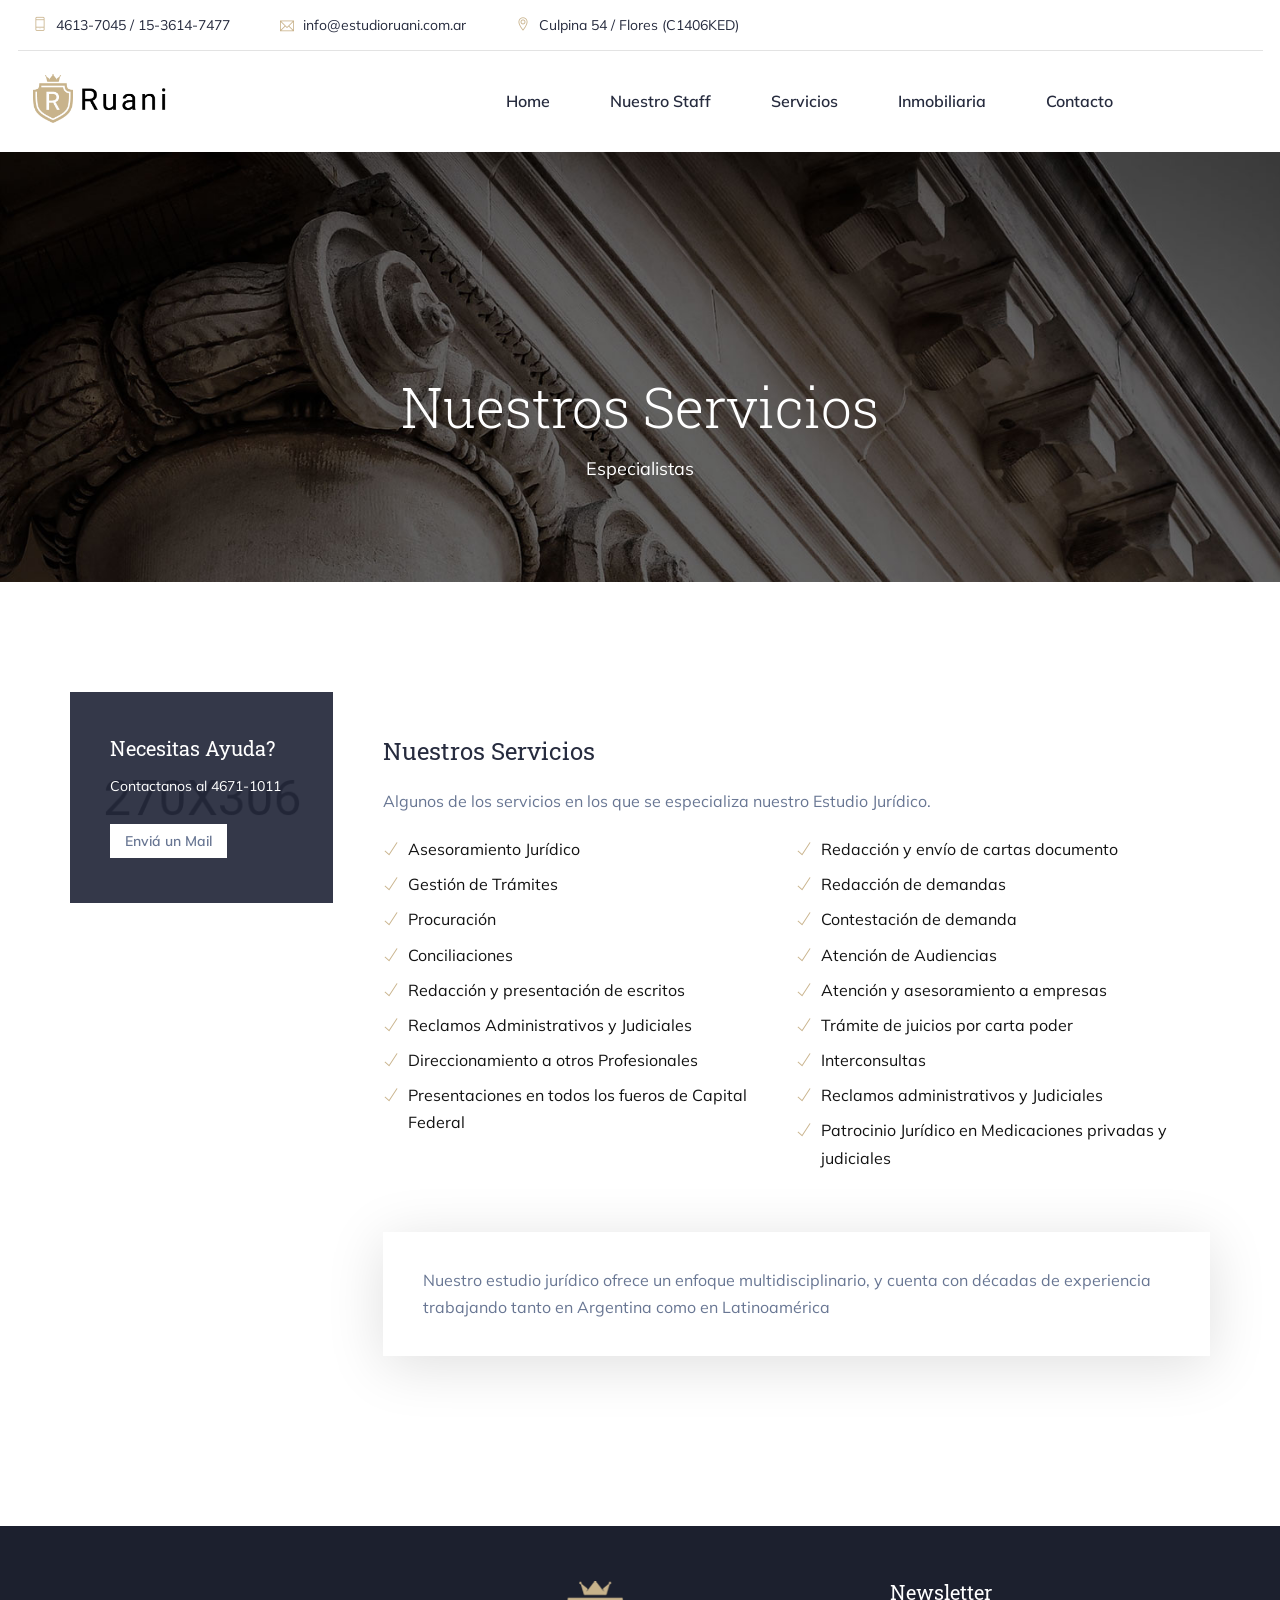
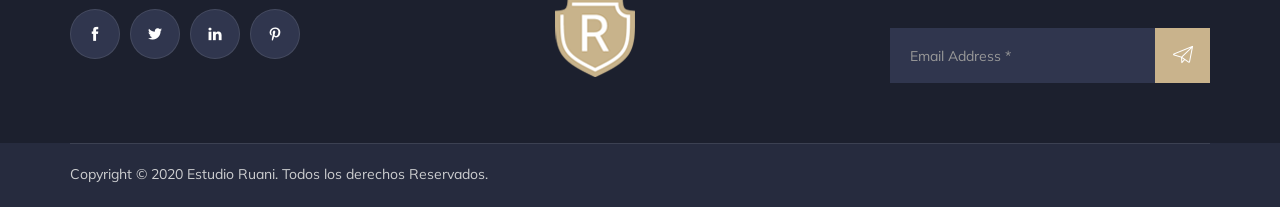
<file: juristic/servicios.html>
<!DOCTYPE html>
<html lang="es">
<head>
    <meta charset="utf-8">
    <meta http-equiv="X-UA-Compatible" content="IE=edge">
    <meta name="viewport" content="width=device-width, initial-scale=1">
    <meta name="author" content="irstheme">

    <title> Estudio Jurídico Ruani - Servicios</title>
    
    <link href="assets/css/themify-icons.css" rel="stylesheet">
    <link href="assets/css/flaticon.css" rel="stylesheet">
    <link href="assets/css/bootstrap.min.css" rel="stylesheet">
    <link href="assets/css/animate.css" rel="stylesheet">
    <link href="assets/css/owl.carousel.css" rel="stylesheet">
    <link href="assets/css/owl.theme.css" rel="stylesheet">
    <link href="assets/css/slick.css" rel="stylesheet">
    <link href="assets/css/slick-theme.css" rel="stylesheet">
    <link href="assets/css/swiper.min.css" rel="stylesheet">
    <link href="assets/css/owl.transitions.css" rel="stylesheet">
    <link href="assets/css/jquery.fancybox.css" rel="stylesheet">
    <link href="assets/css/style.css" rel="stylesheet">

    <!-- HTML5 shim and Respond.js for IE8 support of HTML5 elements and media queries -->
    <!--[if lt IE 9]>
    <script src="https://oss.maxcdn.com/html5shiv/3.7.3/html5shiv.min.js"></script>
    <script src="https://oss.maxcdn.com/respond/1.4.2/respond.min.js"></script>
    <![endif]-->

</head>

<body>

    <!-- start page-wrapper -->
    <div class="page-wrapper">

    <!-- start preloader -->
    <div class="preloader">
        <div class="sk-chase">
            <div class="sk-chase-dot"></div>
            <div class="sk-chase-dot"></div>
            <div class="sk-chase-dot"></div>
            <div class="sk-chase-dot"></div>
            <div class="sk-chase-dot"></div>
            <div class="sk-chase-dot"></div>
        </div>        
    </div>
    <!-- end preloader -->

             <!-- Start header -->
        <header id="header" class="site-header header-style-3">
            <div class="topbar">
                <div class="container">
                    <div class="row">
                        <div class="col col-md-10">
                            <div class="contact-info">
                                <ul class="clearfix">
                                    <li><i class="ti-mobile"></i> 4613-7045 / 15-3614-7477</li>
                                    <li><i class="ti-email"></i> info@estudioruani.com.ar</li>
                                    <li><i class="ti-location-pin"></i> Culpina 54 / Flores (C1406KED)</li>
                                </ul>
                            </div>
                        </div>
                       
                    </div>
                </div>
            </div> <!-- end topbar -->

            <nav class="navigation navbar navbar-default">
                <div class="container">
                    <div class="navbar-header">
                        <button type="button" class="open-btn">
                            <span class="sr-only">Toggle navigation</span>
                            <span class="icon-bar"></span>
                            <span class="icon-bar"></span>
                            <span class="icon-bar"></span>
                        </button>
                        <a class="navbar-brand" href="index.html"><img src="assets/images/logo-3.png" alt></a>
                    </div>
                    <div id="navbar" class="navbar-collapse collapse navbar-right navigation-holder">
                        <button class="close-navbar"><i class="ti-close"></i></button>
                        <ul class="nav navbar-nav">
                    <li>
                                <a href="index.html">Home</a>
                             
                            </li>
                          <li>
                                <a href="equipo.html">Nuestro Staff</a>
                               
                            </li>
                           
                           <li>
                                <a href="servicios.html">Servicios</a>
                     
                            </li>
                           
                          <li>
                                <a href="inmobiliaria.html">Inmobiliaria</a>
                            </li>
                            <li><a href="contacto.html">Contacto</a></li>
                        </ul>
                    </div><!-- end of nav-collapse -->

                   
                </div><!-- end of container -->
            </nav>
        </header>
        <!-- end of header -->


        <!-- start page-title -->
        <section class="page-title">
            <div class="container">
                <div class="row">
                    <div class="col col-xs-12">
                        <h2>Nuestros Servicios</h2>
                        <p>Especialistas</p>
                    </div>
                </div> <!-- end row -->
            </div> <!-- end container -->
        </section>        
        <!-- end page-title -->


        <!-- start service-single-section -->
        <section class="service-single-section section-padding">
            <div class="container">
                <div class="row">
                    <div class="col col-md-9 col-md-push-3">
                        <div class="service-single-content">
                            

                            <h3>Nuestros Servicios</h3>
                            <p>Algunos de los servicios en los que se especializa nuestro  Estudio Jurídico.</p>
                          <div class="service-features">
                                <ul>
                                    <li><i class="ti-check"></i>Asesoramiento Jurídico</li>
                                    <li><i class="ti-check"></i>Gestión de Trámites</li>
                                    <li><i class="ti-check"></i>Procuración</li>
                                           <li><i class="ti-check"></i>Conciliaciones</li>
                                     <li><i class="ti-check"></i>Redacción y presentación de escritos</li>
                                      <li><i class="ti-check"></i>Reclamos Administrativos y Judiciales</li>
                                          <li><i class="ti-check"></i>Direccionamiento a otros Profesionales</li>
                                         <li><i class="ti-check"></i>Presentaciones en todos los fueros de Capital Federal</li>
                                </ul>
                                <ul>
                                    <li><i class="ti-check"></i>Redacción y envío de cartas documento</li>
                                    <li><i class="ti-check"></i>Redacción de demandas</li>
                                    <li><i class="ti-check"></i>Contestación de demanda</li>
                                        <li><i class="ti-check"></i>Atención de Audiencias</li>
                                      <li><i class="ti-check"></i>Atención y asesoramiento a empresas
</li>
                                       <li><i class="ti-check"></i>Trámite de juicios por carta poder</li>
                                         <li><i class="ti-check"></i>Interconsultas</li>
                                             <li><i class="ti-check"></i>Reclamos administrativos y Judiciales</li>
                                      <li><i class="ti-check"></i>Patrocinio Jurídico en Medicaciones privadas y judiciales</li>
                                </ul>
                            </div>
                          <div class="service-single-tab">
                            <div class="tab-content">
                                  <div class="tab-pane fade in active" id="precautions">
                                        <p>Nuestro estudio jurídico ofrece un enfoque multidisciplinario, y cuenta con décadas de experiencia trabajando tanto en Argentina como en Latinoamérica</p>
                              </div>
                                    <div class="tab-pane fade" id="intelligence">
                                        <p>.</p>
                                    </div>
                                    <div class="tab-pane fade" id="specializations">
                                    
                                    </div>
                            </div>
                          </div>
                                              
                        </div>
                    </div>
                    <div class="col col-md-3 col-md-pull-9">
                        <div class="service-sidebar">
                         
                           
                            <div class="widget contact-widget">
                                <div>
                                    <h4>Necesitas Ayuda?</h4>
                                    <p>Contactanos al 4671-1011 </p>
                                    <a href="contacto.html">Enviá un Mail</a>
                                </div>
                            </div>
                        </div>                    
                    </div>
                </div> <!-- end row -->
            </div> <!-- end container -->
        </section>
        <!-- end service-single-section -->


         <!-- start site-footer -->
        <footer class="site-footer">
            <div class="social-newsletter-area">
                <div class="container">
                    <div class="row">
                        <div class="col col-xs-12">
                            <div class="social-newsletter-content clearfix">
                                <div class="social-area">
                                    <ul class="clearfix">
                                        <li><a href="#"><i class="ti-facebook"></i></a></li>
                                        <li><a href="#"><i class="ti-twitter-alt"></i></a></li>
                                        <li><a href="#"><i class="ti-linkedin"></i></a></li>
                                        <li><a href="#"><i class="ti-pinterest"></i></a></li>
                                    </ul>
                                </div>
                                <div class="logo-area">
                                    <img src="assets/images/footer-logo.png" alt>
                                </div>
                                <div class="newsletter-area">
                                    <div class="inner">
                                        <h3>Newsletter</h3>
                                        <form>
                                            <div class="input-1">
                                                <input type="email" class="form-control" placeholder="Email Address *" required="">
                                            </div>
                                            <div class="submit clearfix">
                                                <button type="submit"><i class="fi flaticon-paper-plane"></i></button>
                                            </div>
                                        </form>
                                    </div>
                                </div>
                            </div>
                        </div>
                    </div>
                </div>
            </div>
            
            <div class="lower-footer">
                <div class="container">
                    <div class="row">
                        <div class="separator"></div>
                        <div class="col col-xs-12">
                            <p class="copyright">Copyright &copy; 2020 Estudio Ruani. Todos los derechos Reservados.</p>
                            <div class="extra-link">
                             
                            
                            </div>
                        </div>
                    </div>
                </div>
            </div>
        </footer>
        <!-- end site-footer -->

    </div>
    <!-- end of page-wrapper -->



    <!-- All JavaScript files
    ================================================== -->
    <script src="assets/js/jquery.min.js"></script>
    <script src="assets/js/bootstrap.min.js"></script>

    <!-- Plugins for this template -->
    <script src="assets/js/jquery-plugin-collection.js"></script>

    <!-- Custom script for this template -->
    <script src="assets/js/script.js"></script>
    <!-- WhatsHelp.io widget -->
<script type="text/javascript">
    (function () {
        var options = {
            whatsapp: "541136147477", // WhatsApp number
            company_logo_url: "//static.whatshelp.io/img/flag.png", // URL of company logo (png, jpg, gif)
            call_to_action: "Envía un WhatsApp", // Call to action
            position: "left", // Position may be 'right' or 'left'
        };
        var proto = document.location.protocol, host = "whatshelp.io", url = proto + "//static." + host;
        var s = document.createElement('script'); s.type = 'text/javascript'; s.async = true; s.src = url + '/widget-send-button/js/init.js';
        s.onload = function () { WhWidgetSendButton.init(host, proto, options); };
        var x = document.getElementsByTagName('script')[0]; x.parentNode.insertBefore(s, x);
    })();
</script>
<!-- /WhatsHelp.io widget -->
</body>
</html>
</file>
<file: juristic/assets/css/themify-icons.css>
@font-face {
	font-family: 'themify';
	src:url('../fonts/themify.eot?-fvbane');
	src:url('../fonts/themify.eot?#iefix-fvbane') format('embedded-opentype'),
		url('../fonts/themify.woff?-fvbane') format('woff'),
		url('../fonts/themify.ttf?-fvbane') format('truetype'),
		url('../fonts/themify.svg?-fvbane#themify') format('svg');
	font-weight: normal;
	font-style: normal;
}

[class^="ti-"], [class*=" ti-"] {
	font-family: 'themify';
	speak: none;
	font-style: normal;
	font-weight: normal;
	font-variant: normal;
	text-transform: none;
	line-height: 1;

	/* Better Font Rendering =========== */
	-webkit-font-smoothing: antialiased;
	-moz-osx-font-smoothing: grayscale;
}

.ti-wand:before {
	content: "\e600";
}
.ti-volume:before {
	content: "\e601";
}
.ti-user:before {
	content: "\e602";
}
.ti-unlock:before {
	content: "\e603";
}
.ti-unlink:before {
	content: "\e604";
}
.ti-trash:before {
	content: "\e605";
}
.ti-thought:before {
	content: "\e606";
}
.ti-target:before {
	content: "\e607";
}
.ti-tag:before {
	content: "\e608";
}
.ti-tablet:before {
	content: "\e609";
}
.ti-star:before {
	content: "\e60a";
}
.ti-spray:before {
	content: "\e60b";
}
.ti-signal:before {
	content: "\e60c";
}
.ti-shopping-cart:before {
	content: "\e60d";
}
.ti-shopping-cart-full:before {
	content: "\e60e";
}
.ti-settings:before {
	content: "\e60f";
}
.ti-search:before {
	content: "\e610";
}
.ti-zoom-in:before {
	content: "\e611";
}
.ti-zoom-out:before {
	content: "\e612";
}
.ti-cut:before {
	content: "\e613";
}
.ti-ruler:before {
	content: "\e614";
}
.ti-ruler-pencil:before {
	content: "\e615";
}
.ti-ruler-alt:before {
	content: "\e616";
}
.ti-bookmark:before {
	content: "\e617";
}
.ti-bookmark-alt:before {
	content: "\e618";
}
.ti-reload:before {
	content: "\e619";
}
.ti-plus:before {
	content: "\e61a";
}
.ti-pin:before {
	content: "\e61b";
}
.ti-pencil:before {
	content: "\e61c";
}
.ti-pencil-alt:before {
	content: "\e61d";
}
.ti-paint-roller:before {
	content: "\e61e";
}
.ti-paint-bucket:before {
	content: "\e61f";
}
.ti-na:before {
	content: "\e620";
}
.ti-mobile:before {
	content: "\e621";
}
.ti-minus:before {
	content: "\e622";
}
.ti-medall:before {
	content: "\e623";
}
.ti-medall-alt:before {
	content: "\e624";
}
.ti-marker:before {
	content: "\e625";
}
.ti-marker-alt:before {
	content: "\e626";
}
.ti-arrow-up:before {
	content: "\e627";
}
.ti-arrow-right:before {
	content: "\e628";
}
.ti-arrow-left:before {
	content: "\e629";
}
.ti-arrow-down:before {
	content: "\e62a";
}
.ti-lock:before {
	content: "\e62b";
}
.ti-location-arrow:before {
	content: "\e62c";
}
.ti-link:before {
	content: "\e62d";
}
.ti-layout:before {
	content: "\e62e";
}
.ti-layers:before {
	content: "\e62f";
}
.ti-layers-alt:before {
	content: "\e630";
}
.ti-key:before {
	content: "\e631";
}
.ti-import:before {
	content: "\e632";
}
.ti-image:before {
	content: "\e633";
}
.ti-heart:before {
	content: "\e634";
}
.ti-heart-broken:before {
	content: "\e635";
}
.ti-hand-stop:before {
	content: "\e636";
}
.ti-hand-open:before {
	content: "\e637";
}
.ti-hand-drag:before {
	content: "\e638";
}
.ti-folder:before {
	content: "\e639";
}
.ti-flag:before {
	content: "\e63a";
}
.ti-flag-alt:before {
	content: "\e63b";
}
.ti-flag-alt-2:before {
	content: "\e63c";
}
.ti-eye:before {
	content: "\e63d";
}
.ti-export:before {
	content: "\e63e";
}
.ti-exchange-vertical:before {
	content: "\e63f";
}
.ti-desktop:before {
	content: "\e640";
}
.ti-cup:before {
	content: "\e641";
}
.ti-crown:before {
	content: "\e642";
}
.ti-comments:before {
	content: "\e643";
}
.ti-comment:before {
	content: "\e644";
}
.ti-comment-alt:before {
	content: "\e645";
}
.ti-close:before {
	content: "\e646";
}
.ti-clip:before {
	content: "\e647";
}
.ti-angle-up:before {
	content: "\e648";
}
.ti-angle-right:before {
	content: "\e649";
}
.ti-angle-left:before {
	content: "\e64a";
}
.ti-angle-down:before {
	content: "\e64b";
}
.ti-check:before {
	content: "\e64c";
}
.ti-check-box:before {
	content: "\e64d";
}
.ti-camera:before {
	content: "\e64e";
}
.ti-announcement:before {
	content: "\e64f";
}
.ti-brush:before {
	content: "\e650";
}
.ti-briefcase:before {
	content: "\e651";
}
.ti-bolt:before {
	content: "\e652";
}
.ti-bolt-alt:before {
	content: "\e653";
}
.ti-blackboard:before {
	content: "\e654";
}
.ti-bag:before {
	content: "\e655";
}
.ti-move:before {
	content: "\e656";
}
.ti-arrows-vertical:before {
	content: "\e657";
}
.ti-arrows-horizontal:before {
	content: "\e658";
}
.ti-fullscreen:before {
	content: "\e659";
}
.ti-arrow-top-right:before {
	content: "\e65a";
}
.ti-arrow-top-left:before {
	content: "\e65b";
}
.ti-arrow-circle-up:before {
	content: "\e65c";
}
.ti-arrow-circle-right:before {
	content: "\e65d";
}
.ti-arrow-circle-left:before {
	content: "\e65e";
}
.ti-arrow-circle-down:before {
	content: "\e65f";
}
.ti-angle-double-up:before {
	content: "\e660";
}
.ti-angle-double-right:before {
	content: "\e661";
}
.ti-angle-double-left:before {
	content: "\e662";
}
.ti-angle-double-down:before {
	content: "\e663";
}
.ti-zip:before {
	content: "\e664";
}
.ti-world:before {
	content: "\e665";
}
.ti-wheelchair:before {
	content: "\e666";
}
.ti-view-list:before {
	content: "\e667";
}
.ti-view-list-alt:before {
	content: "\e668";
}
.ti-view-grid:before {
	content: "\e669";
}
.ti-uppercase:before {
	content: "\e66a";
}
.ti-upload:before {
	content: "\e66b";
}
.ti-underline:before {
	content: "\e66c";
}
.ti-truck:before {
	content: "\e66d";
}
.ti-timer:before {
	content: "\e66e";
}
.ti-ticket:before {
	content: "\e66f";
}
.ti-thumb-up:before {
	content: "\e670";
}
.ti-thumb-down:before {
	content: "\e671";
}
.ti-text:before {
	content: "\e672";
}
.ti-stats-up:before {
	content: "\e673";
}
.ti-stats-down:before {
	content: "\e674";
}
.ti-split-v:before {
	content: "\e675";
}
.ti-split-h:before {
	content: "\e676";
}
.ti-smallcap:before {
	content: "\e677";
}
.ti-shine:before {
	content: "\e678";
}
.ti-shift-right:before {
	content: "\e679";
}
.ti-shift-left:before {
	content: "\e67a";
}
.ti-shield:before {
	content: "\e67b";
}
.ti-notepad:before {
	content: "\e67c";
}
.ti-server:before {
	content: "\e67d";
}
.ti-quote-right:before {
	content: "\e67e";
}
.ti-quote-left:before {
	content: "\e67f";
}
.ti-pulse:before {
	content: "\e680";
}
.ti-printer:before {
	content: "\e681";
}
.ti-power-off:before {
	content: "\e682";
}
.ti-plug:before {
	content: "\e683";
}
.ti-pie-chart:before {
	content: "\e684";
}
.ti-paragraph:before {
	content: "\e685";
}
.ti-panel:before {
	content: "\e686";
}
.ti-package:before {
	content: "\e687";
}
.ti-music:before {
	content: "\e688";
}
.ti-music-alt:before {
	content: "\e689";
}
.ti-mouse:before {
	content: "\e68a";
}
.ti-mouse-alt:before {
	content: "\e68b";
}
.ti-money:before {
	content: "\e68c";
}
.ti-microphone:before {
	content: "\e68d";
}
.ti-menu:before {
	content: "\e68e";
}
.ti-menu-alt:before {
	content: "\e68f";
}
.ti-map:before {
	content: "\e690";
}
.ti-map-alt:before {
	content: "\e691";
}
.ti-loop:before {
	content: "\e692";
}
.ti-location-pin:before {
	content: "\e693";
}
.ti-list:before {
	content: "\e694";
}
.ti-light-bulb:before {
	content: "\e695";
}
.ti-Italic:before {
	content: "\e696";
}
.ti-info:before {
	content: "\e697";
}
.ti-infinite:before {
	content: "\e698";
}
.ti-id-badge:before {
	content: "\e699";
}
.ti-hummer:before {
	content: "\e69a";
}
.ti-home:before {
	content: "\e69b";
}
.ti-help:before {
	content: "\e69c";
}
.ti-headphone:before {
	content: "\e69d";
}
.ti-harddrives:before {
	content: "\e69e";
}
.ti-harddrive:before {
	content: "\e69f";
}
.ti-gift:before {
	content: "\e6a0";
}
.ti-game:before {
	content: "\e6a1";
}
.ti-filter:before {
	content: "\e6a2";
}
.ti-files:before {
	content: "\e6a3";
}
.ti-file:before {
	content: "\e6a4";
}
.ti-eraser:before {
	content: "\e6a5";
}
.ti-envelope:before {
	content: "\e6a6";
}
.ti-download:before {
	content: "\e6a7";
}
.ti-direction:before {
	content: "\e6a8";
}
.ti-direction-alt:before {
	content: "\e6a9";
}
.ti-dashboard:before {
	content: "\e6aa";
}
.ti-control-stop:before {
	content: "\e6ab";
}
.ti-control-shuffle:before {
	content: "\e6ac";
}
.ti-control-play:before {
	content: "\e6ad";
}
.ti-control-pause:before {
	content: "\e6ae";
}
.ti-control-forward:before {
	content: "\e6af";
}
.ti-control-backward:before {
	content: "\e6b0";
}
.ti-cloud:before {
	content: "\e6b1";
}
.ti-cloud-up:before {
	content: "\e6b2";
}
.ti-cloud-down:before {
	content: "\e6b3";
}
.ti-clipboard:before {
	content: "\e6b4";
}
.ti-car:before {
	content: "\e6b5";
}
.ti-calendar:before {
	content: "\e6b6";
}
.ti-book:before {
	content: "\e6b7";
}
.ti-bell:before {
	content: "\e6b8";
}
.ti-basketball:before {
	content: "\e6b9";
}
.ti-bar-chart:before {
	content: "\e6ba";
}
.ti-bar-chart-alt:before {
	content: "\e6bb";
}
.ti-back-right:before {
	content: "\e6bc";
}
.ti-back-left:before {
	content: "\e6bd";
}
.ti-arrows-corner:before {
	content: "\e6be";
}
.ti-archive:before {
	content: "\e6bf";
}
.ti-anchor:before {
	content: "\e6c0";
}
.ti-align-right:before {
	content: "\e6c1";
}
.ti-align-left:before {
	content: "\e6c2";
}
.ti-align-justify:before {
	content: "\e6c3";
}
.ti-align-center:before {
	content: "\e6c4";
}
.ti-alert:before {
	content: "\e6c5";
}
.ti-alarm-clock:before {
	content: "\e6c6";
}
.ti-agenda:before {
	content: "\e6c7";
}
.ti-write:before {
	content: "\e6c8";
}
.ti-window:before {
	content: "\e6c9";
}
.ti-widgetized:before {
	content: "\e6ca";
}
.ti-widget:before {
	content: "\e6cb";
}
.ti-widget-alt:before {
	content: "\e6cc";
}
.ti-wallet:before {
	content: "\e6cd";
}
.ti-video-clapper:before {
	content: "\e6ce";
}
.ti-video-camera:before {
	content: "\e6cf";
}
.ti-vector:before {
	content: "\e6d0";
}
.ti-themify-logo:before {
	content: "\e6d1";
}
.ti-themify-favicon:before {
	content: "\e6d2";
}
.ti-themify-favicon-alt:before {
	content: "\e6d3";
}
.ti-support:before {
	content: "\e6d4";
}
.ti-stamp:before {
	content: "\e6d5";
}
.ti-split-v-alt:before {
	content: "\e6d6";
}
.ti-slice:before {
	content: "\e6d7";
}
.ti-shortcode:before {
	content: "\e6d8";
}
.ti-shift-right-alt:before {
	content: "\e6d9";
}
.ti-shift-left-alt:before {
	content: "\e6da";
}
.ti-ruler-alt-2:before {
	content: "\e6db";
}
.ti-receipt:before {
	content: "\e6dc";
}
.ti-pin2:before {
	content: "\e6dd";
}
.ti-pin-alt:before {
	content: "\e6de";
}
.ti-pencil-alt2:before {
	content: "\e6df";
}
.ti-palette:before {
	content: "\e6e0";
}
.ti-more:before {
	content: "\e6e1";
}
.ti-more-alt:before {
	content: "\e6e2";
}
.ti-microphone-alt:before {
	content: "\e6e3";
}
.ti-magnet:before {
	content: "\e6e4";
}
.ti-line-double:before {
	content: "\e6e5";
}
.ti-line-dotted:before {
	content: "\e6e6";
}
.ti-line-dashed:before {
	content: "\e6e7";
}
.ti-layout-width-full:before {
	content: "\e6e8";
}
.ti-layout-width-default:before {
	content: "\e6e9";
}
.ti-layout-width-default-alt:before {
	content: "\e6ea";
}
.ti-layout-tab:before {
	content: "\e6eb";
}
.ti-layout-tab-window:before {
	content: "\e6ec";
}
.ti-layout-tab-v:before {
	content: "\e6ed";
}
.ti-layout-tab-min:before {
	content: "\e6ee";
}
.ti-layout-slider:before {
	content: "\e6ef";
}
.ti-layout-slider-alt:before {
	content: "\e6f0";
}
.ti-layout-sidebar-right:before {
	content: "\e6f1";
}
.ti-layout-sidebar-none:before {
	content: "\e6f2";
}
.ti-layout-sidebar-left:before {
	content: "\e6f3";
}
.ti-layout-placeholder:before {
	content: "\e6f4";
}
.ti-layout-menu:before {
	content: "\e6f5";
}
.ti-layout-menu-v:before {
	content: "\e6f6";
}
.ti-layout-menu-separated:before {
	content: "\e6f7";
}
.ti-layout-menu-full:before {
	content: "\e6f8";
}
.ti-layout-media-right-alt:before {
	content: "\e6f9";
}
.ti-layout-media-right:before {
	content: "\e6fa";
}
.ti-layout-media-overlay:before {
	content: "\e6fb";
}
.ti-layout-media-overlay-alt:before {
	content: "\e6fc";
}
.ti-layout-media-overlay-alt-2:before {
	content: "\e6fd";
}
.ti-layout-media-left-alt:before {
	content: "\e6fe";
}
.ti-layout-media-left:before {
	content: "\e6ff";
}
.ti-layout-media-center-alt:before {
	content: "\e700";
}
.ti-layout-media-center:before {
	content: "\e701";
}
.ti-layout-list-thumb:before {
	content: "\e702";
}
.ti-layout-list-thumb-alt:before {
	content: "\e703";
}
.ti-layout-list-post:before {
	content: "\e704";
}
.ti-layout-list-large-image:before {
	content: "\e705";
}
.ti-layout-line-solid:before {
	content: "\e706";
}
.ti-layout-grid4:before {
	content: "\e707";
}
.ti-layout-grid3:before {
	content: "\e708";
}
.ti-layout-grid2:before {
	content: "\e709";
}
.ti-layout-grid2-thumb:before {
	content: "\e70a";
}
.ti-layout-cta-right:before {
	content: "\e70b";
}
.ti-layout-cta-left:before {
	content: "\e70c";
}
.ti-layout-cta-center:before {
	content: "\e70d";
}
.ti-layout-cta-btn-right:before {
	content: "\e70e";
}
.ti-layout-cta-btn-left:before {
	content: "\e70f";
}
.ti-layout-column4:before {
	content: "\e710";
}
.ti-layout-column3:before {
	content: "\e711";
}
.ti-layout-column2:before {
	content: "\e712";
}
.ti-layout-accordion-separated:before {
	content: "\e713";
}
.ti-layout-accordion-merged:before {
	content: "\e714";
}
.ti-layout-accordion-list:before {
	content: "\e715";
}
.ti-ink-pen:before {
	content: "\e716";
}
.ti-info-alt:before {
	content: "\e717";
}
.ti-help-alt:before {
	content: "\e718";
}
.ti-headphone-alt:before {
	content: "\e719";
}
.ti-hand-point-up:before {
	content: "\e71a";
}
.ti-hand-point-right:before {
	content: "\e71b";
}
.ti-hand-point-left:before {
	content: "\e71c";
}
.ti-hand-point-down:before {
	content: "\e71d";
}
.ti-gallery:before {
	content: "\e71e";
}
.ti-face-smile:before {
	content: "\e71f";
}
.ti-face-sad:before {
	content: "\e720";
}
.ti-credit-card:before {
	content: "\e721";
}
.ti-control-skip-forward:before {
	content: "\e722";
}
.ti-control-skip-backward:before {
	content: "\e723";
}
.ti-control-record:before {
	content: "\e724";
}
.ti-control-eject:before {
	content: "\e725";
}
.ti-comments-smiley:before {
	content: "\e726";
}
.ti-brush-alt:before {
	content: "\e727";
}
.ti-youtube:before {
	content: "\e728";
}
.ti-vimeo:before {
	content: "\e729";
}
.ti-twitter:before {
	content: "\e72a";
}
.ti-time:before {
	content: "\e72b";
}
.ti-tumblr:before {
	content: "\e72c";
}
.ti-skype:before {
	content: "\e72d";
}
.ti-share:before {
	content: "\e72e";
}
.ti-share-alt:before {
	content: "\e72f";
}
.ti-rocket:before {
	content: "\e730";
}
.ti-pinterest:before {
	content: "\e731";
}
.ti-new-window:before {
	content: "\e732";
}
.ti-microsoft:before {
	content: "\e733";
}
.ti-list-ol:before {
	content: "\e734";
}
.ti-linkedin:before {
	content: "\e735";
}
.ti-layout-sidebar-2:before {
	content: "\e736";
}
.ti-layout-grid4-alt:before {
	content: "\e737";
}
.ti-layout-grid3-alt:before {
	content: "\e738";
}
.ti-layout-grid2-alt:before {
	content: "\e739";
}
.ti-layout-column4-alt:before {
	content: "\e73a";
}
.ti-layout-column3-alt:before {
	content: "\e73b";
}
.ti-layout-column2-alt:before {
	content: "\e73c";
}
.ti-instagram:before {
	content: "\e73d";
}
.ti-google:before {
	content: "\e73e";
}
.ti-github:before {
	content: "\e73f";
}
.ti-flickr:before {
	content: "\e740";
}
.ti-facebook:before {
	content: "\e741";
}
.ti-dropbox:before {
	content: "\e742";
}
.ti-dribbble:before {
	content: "\e743";
}
.ti-apple:before {
	content: "\e744";
}
.ti-android:before {
	content: "\e745";
}
.ti-save:before {
	content: "\e746";
}
.ti-save-alt:before {
	content: "\e747";
}
.ti-yahoo:before {
	content: "\e748";
}
.ti-wordpress:before {
	content: "\e749";
}
.ti-vimeo-alt:before {
	content: "\e74a";
}
.ti-twitter-alt:before {
	content: "\e74b";
}
.ti-tumblr-alt:before {
	content: "\e74c";
}
.ti-trello:before {
	content: "\e74d";
}
.ti-stack-overflow:before {
	content: "\e74e";
}
.ti-soundcloud:before {
	content: "\e74f";
}
.ti-sharethis:before {
	content: "\e750";
}
.ti-sharethis-alt:before {
	content: "\e751";
}
.ti-reddit:before {
	content: "\e752";
}
.ti-pinterest-alt:before {
	content: "\e753";
}
.ti-microsoft-alt:before {
	content: "\e754";
}
.ti-linux:before {
	content: "\e755";
}
.ti-jsfiddle:before {
	content: "\e756";
}
.ti-joomla:before {
	content: "\e757";
}
.ti-html5:before {
	content: "\e758";
}
.ti-flickr-alt:before {
	content: "\e759";
}
.ti-email:before {
	content: "\e75a";
}
.ti-drupal:before {
	content: "\e75b";
}
.ti-dropbox-alt:before {
	content: "\e75c";
}
.ti-css3:before {
	content: "\e75d";
}
.ti-rss:before {
	content: "\e75e";
}
.ti-rss-alt:before {
	content: "\e75f";
}
</file>
<file: juristic/assets/css/flaticon.css>
/*
  	Flaticon icon font: Flaticon
  	Creation date: 07/01/2020 03:45
  	*/

@font-face {
  font-family: "Flaticon";
  src: url("../fonts/Flaticon.eot");
  src: url("../fonts/Flaticon.eot?#iefix") format("embedded-opentype"),
       url("../fonts/Flaticon.woff2") format("woff2"),
       url("../fonts/Flaticon.woff") format("woff"),
       url("../fonts/Flaticon.ttf") format("truetype"),
       url("../fonts/Flaticon.svg#Flaticon") format("svg");
  font-weight: normal;
  font-style: normal;
}

@media screen and (-webkit-min-device-pixel-ratio:0) {
  @font-face {
    font-family: "Flaticon";
    src: url("../fonts/Flaticon.svg#Flaticon") format("svg");
  }
}

[class^="flaticon-"]:before, [class*=" flaticon-"]:before,
[class^="flaticon-"]:after, [class*=" flaticon-"]:after {   
  font-family: Flaticon;
        font-size: 20px;
font-style: normal;
margin-left: 20px;
}

.flaticon-next:before { content: "\f100"; }
.flaticon-back:before { content: "\f101"; }
.flaticon-back-1:before { content: "\f102"; }
.flaticon-next-1:before { content: "\f103"; }
.flaticon-left-quote:before { content: "\f104"; }
.flaticon-blocks-with-angled-cuts:before { content: "\f105"; }
.flaticon-play-button:before { content: "\f106"; }
.flaticon-diamond:before { content: "\f107"; }
.flaticon-light-bulb:before { content: "\f108"; }
.flaticon-standard:before { content: "\f109"; }
.flaticon-suitcase:before { content: "\f10a"; }
.flaticon-basket:before { content: "\f10b"; }
.flaticon-shopping-basket:before { content: "\f10c"; }
.flaticon-magnifying-glass:before { content: "\f10d"; }
.flaticon-dog:before { content: "\f10e"; }
.flaticon-wounded:before { content: "\f10f"; }
.flaticon-thief:before { content: "\f110"; }
.flaticon-coin:before { content: "\f111"; }
.flaticon-save-money:before { content: "\f112"; }
.flaticon-parents:before { content: "\f113"; }
.flaticon-mortarboard:before { content: "\f114"; }
.flaticon-architecture-and-city:before { content: "\f115"; }
.flaticon-home:before { content: "\f116"; }
.flaticon-home-1:before { content: "\f117"; }
.flaticon-home-2:before { content: "\f118"; }
.flaticon-architecture-and-city-1:before { content: "\f119"; }
.flaticon-home-3:before { content: "\f11a"; }
.flaticon-email:before { content: "\f11b"; }
.flaticon-support:before { content: "\f11c"; }
.flaticon-clock:before { content: "\f11d"; }
.flaticon-paper-plane:before { content: "\f11e"; }
.flaticon-courthouse:before { content: "\f11f"; }
.flaticon-balance:before { content: "\f120"; }
.flaticon-courthouse-1:before { content: "\f121"; }
.flaticon-mace:before { content: "\f122"; }
</file>
<file: juristic/assets/css/style.css>
/*------------------------------------------------------------------
[Master Stylesheet]
Theme Name:     Juristic - Lawyers and Law Firm HTML Template
Version:        1.0.0
Author:         themexshaper
URL:            http://themeforest.net/user/themexshaper
-------------------------------------------------------------------*/
/*--------------------------------------------------------------
>>> TABLE OF CONTENTS:
----------------------------------------------------------------
#0.1	Theme Reset Style
#0.2	Global Elements
#0.3	header
#0.4	hero-slider
#0.5	footer
#0.6	about-section
#0.7	feature-section
#0.8	service-section
#0.9	case-studies-section
#1.0	testimonials-section
#1.1	cta-section
#1.2	team-section
#1.3	contact-section
#1.4	blog-section


--------------------------------------------------------------
	#home-style-2
--------------------------------------------------------------
#2.1	about-section-s2
#2.2	service-section-s2
#2.3	case-studies-section-s2
#2.4	fun-fact-section
#2.5	testimonials-section-s2
#2.6	cta-section-s2
#2.7	contact-section-s2
#2.8	partners-section


--------------------------------------------------------------
	#home-style-3
--------------------------------------------------------------
#3.1	about-section-s3
#3.2	award-section
#3.3	testimonials-section-s3
#3.4	testimonials-section-s3
#3.5	contact-section-s3
#3.6	blog-section-s2


--------------------------------------------------------------
	#about page
--------------------------------------------------------------
#4.1	history-section


--------------------------------------------------------------
	#team single page
--------------------------------------------------------------
#5.1	team-sigle-section


--------------------------------------------------------------
	#project single page
--------------------------------------------------------------
#6.1	project-single-section


--------------------------------------------------------------
	#service single page
--------------------------------------------------------------
#7.1	service-single-section


--------------------------------------------------------------
	#contact page
--------------------------------------------------------------
#8.1	contact-pg-section


--------------------------------------------------------------
	#blog page
--------------------------------------------------------------
#9.1	blog-pg-section


--------------------------------------------------------------
	#blog single page
--------------------------------------------------------------
#10.1	blog-single-section


--------------------------------------------------------------
	#shop page
--------------------------------------------------------------
#11.1  shop-pg-section


--------------------------------------------------------------
	#shop single page
--------------------------------------------------------------
#12.1	shop-single-section


--------------------------------------------------------------
  #404 page
--------------------------------------------------------------
#13.1  error-404-section


----------------------------------------------------------------*/
/*---------------------------
	Fonts
----------------------------*/
@import url("https://fonts.googleapis.com/css?family=Muli:400,600,700|Roboto+Slab:300,400,500&display=swap");
/*--------------------------------------------------------------
#0.1    Theme Reset Style
--------------------------------------------------------------*/
html {
  font-size: 16px;
}

body {
  font-family: "Muli", sans-serif;
  background-color: #fff;
  font-size: 16px;
  font-size: 1rem;
  color: #687693;
  -webkit-font-smoothing: antialiased;
  overflow-x: hidden;
}

@media (max-width: 767px) {
  body {
    font-size: 14px;
  }
}

p {
  color: #687693;
  line-height: 1.7em;
}

h1,
h2,
h3,
h4,
h5,
h6 {
  font-family: "Roboto Slab", serif;
  font-weight: 300;
  color: #262b3e;
}

ul {
  list-style-type: none;
  padding-left: 0;
  margin: 0;
}

a {
  text-decoration: none;
  -webkit-transition: all 0.2s;
  -moz-transition: all 0.2s;
  -o-transition: all 0.2s;
  -ms-transition: all 0.2s;
  transition: all 0.2s;
}

a:hover {
  text-decoration: none;
}

img {
  max-width: 100%;
}

/*--------------------------------------------------------------
#0.2    Global Elements
--------------------------------------------------------------*/
.page-wrapper {
  position: relative;
  overflow: hidden;
}

.wow {
  visibility: hidden;
}

.fi:before {
  margin: 0;
}

.section-padding {
  padding: 110px 0;
}

@media (max-width: 991px) {
  .section-padding {
    padding: 100px 0;
  }
}

@media (max-width: 767px) {
  .section-padding {
    padding: 80px 0;
  }
}

/*** contact form error handling ***/
.contact-validation-active .error-handling-messages {
  width: 100% !important;
  margin-top: 15px !important;
}

.contact-validation-active label.error {
  color: red;
  font-size: 0.875rem;
  font-weight: normal;
  margin: 5px 0 0 0;
  text-align: left;
  display: block;
}

.contact-validation-active #loader {
  display: none;
  margin-top: 10px;
}

.contact-validation-active #loader i {
  font-size: 30px;
  font-size: 1.875rem;
  color: #c9b38c;
  display: inline-block;
  -webkit-animation: rotating linear 2s infinite;
  animation: rotating linear 2s infinite;
}

.contact-validation-active #success,
.contact-validation-active #error {
  width: 100%;
  color: #fff;
  padding: 5px 10px;
  font-size: 16px;
  text-align: center;
  display: none;
}

@media (max-width: 767px) {
  .contact-validation-active #success,
  .contact-validation-active #error {
    font-size: 15px;
  }
}

.contact-validation-active #success {
  background-color: #009a00;
  border-left: 5px solid green;
  margin-bottom: 5px;
}

.contact-validation-active #error {
  background-color: #ff1a1a;
  border-left: 5px solid red;
}

@-webkit-keyframes rotating {
  from {
    -webkit-transform: rotate(0deg);
    transform: rotate(0deg);
  }
  to {
    -webkit-transform: rotate(360deg);
    transform: rotate(360deg);
  }
}

@keyframes rotating {
  from {
    -webkit-transform: rotate(0deg);
    transform: rotate(0deg);
  }
  to {
    -webkit-transform: rotate(360deg);
    transform: rotate(360deg);
  }
}

.rotating {
  -webkit-animation: rotating 5s alternate infinite;
  animation: rotating 5s alternate infinite;
}

/*** back to top **/
.back-to-top {
  background-color: rgba(201, 179, 140, 0.7);
  width: 45px;
  height: 45px;
  line-height: 45px;
  border: 2px solid #c9b38c;
  border-radius: 0;
  text-align: center;
  display: none;
  position: fixed;
  z-index: 999;
  right: 15px;
  bottom: 15px;
  -webkit-transition: all 0.2s;
  -moz-transition: all 0.2s;
  -o-transition: all 0.2s;
  -ms-transition: all 0.2s;
  transition: all 0.2s;
}

@media (max-width: 991px) {
  .back-to-top {
    width: 35px;
    height: 35px;
    line-height: 35px;
  }
}

.back-to-top:hover {
  background-color: #c9b38c;
}

.back-to-top i {
  font-size: 22px;
  font-size: 1.375rem;
  color: #fff;
  position: absolute;
  left: 50%;
  top: 50%;
  -webkit-transform: translate(-50%, -50%);
  -moz-transform: translate(-50%, -50%);
  -o-transform: translate(-50%, -50%);
  -ms-transform: translate(-50%, -50%);
  transform: translate(-50%, -50%);
}

/** for popup image ***/
.mfp-wrap {
  background-color: rgba(0, 0, 0, 0.9);
  z-index: 99999;
}

.mfp-with-zoom .mfp-container,
.mfp-with-zoom.mfp-bg {
  opacity: 0;
  -webkit-backface-visibility: hidden;
  -webkit-transition: all 0.3s ease-out;
  -moz-transition: all 0.3s ease-out;
  -o-transition: all 0.3s ease-out;
  transition: all 0.3s ease-out;
}

.mfp-with-zoom.mfp-ready .mfp-container {
  opacity: 1;
}

.mfp-with-zoom.mfp-ready.mfp-bg {
  opacity: 0.8;
}

.mfp-with-zoom.mfp-removing .mfp-container,
.mfp-with-zoom.mfp-removing.mfp-bg {
  opacity: 0;
}

/*** for fancybox video ***/
.fancybox-overlay {
  background: rgba(0, 0, 0, 0.9);
  z-index: 9999 !important;
}

.fancybox-wrap {
  z-index: 99999 !important;
}

.section-title, .section-title-s2, .section-title-s3, .section-title-s6, .section-title-s4 {
  padding-left: 85px;
  margin-bottom: 0;
  position: relative;
}

@media (max-width: 1199px) {
  .section-title, .section-title-s2, .section-title-s3, .section-title-s6, .section-title-s4 {
    padding-left: 0;
  }
}

@media (max-width: 991px) {
  .section-title, .section-title-s2, .section-title-s3, .section-title-s6, .section-title-s4 {
    margin-bottom: 50px;
  }
}

.section-title .icon, .section-title-s2 .icon, .section-title-s3 .icon, .section-title-s6 .icon, .section-title-s4 .icon {
  background-color: #c9b38c;
  width: 50px;
  height: 50px;
  line-height: 48px;
  -webkit-box-shadow: 0 0 0 5px rgba(201, 179, 140, 0.2);
  box-shadow: 0 0 0 5px rgba(201, 179, 140, 0.2);
  border-radius: 50%;
  text-align: center;
  position: absolute;
  left: 5px;
  top: 7px;
}

@media (max-width: 1199px) {
  .section-title .icon, .section-title-s2 .icon, .section-title-s3 .icon, .section-title-s6 .icon, .section-title-s4 .icon {
    display: none;
  }
}

.section-title .icon .fi:before, .section-title-s2 .icon .fi:before, .section-title-s3 .icon .fi:before, .section-title-s6 .icon .fi:before, .section-title-s4 .icon .fi:before {
  font-size: 26px;
  color: #fff;
}

.section-title > span, .section-title-s2 > span, .section-title-s3 > span, .section-title-s6 > span, .section-title-s4 > span {
  font-size: 14px;
  font-size: 0.875rem;
  font-weight: 700;
  color: #c9b38c;
  text-transform: uppercase;
  display: block;
  margin-bottom: 0.5em;
  margin-top: -0.3em;
}

@media (max-width: 991px) {
  .section-title > span, .section-title-s2 > span, .section-title-s3 > span, .section-title-s6 > span, .section-title-s4 > span {
    font-size: 12px;
    font-size: 0.75rem;
  }
}

.section-title h2, .section-title-s2 h2, .section-title-s3 h2, .section-title-s6 h2, .section-title-s4 h2 {
  font-size: 36px;
  font-size: 2.25rem;
  margin: 0 0 0.69em;
  line-height: 1.19em;
  position: relative;
  text-transform: capitalize;
}

@media (max-width: 991px) {
  .section-title h2, .section-title-s2 h2, .section-title-s3 h2, .section-title-s6 h2, .section-title-s4 h2 {
    font-size: 30px;
    font-size: 1.875rem;
  }
}

@media (max-width: 767px) {
  .section-title h2, .section-title-s2 h2, .section-title-s3 h2, .section-title-s6 h2, .section-title-s4 h2 {
    font-size: 27px;
    font-size: 1.6875rem;
  }
}

.section-title p, .section-title-s2 p, .section-title-s3 p, .section-title-s6 p, .section-title-s4 p {
  margin-bottom: 1.5em;
}

.section-title .more-about, .section-title-s2 .more-about, .section-title-s3 .more-about, .section-title-s6 .more-about, .section-title-s4 .more-about {
  font-weight: 700;
  color: #c9b38c;
}

.section-title .more-about .fi:before, .section-title-s2 .more-about .fi:before, .section-title-s3 .more-about .fi:before, .section-title-s6 .more-about .fi:before, .section-title-s4 .more-about .fi:before {
  font-weight: normal;
  font-size: 16px;
  padding-left: 5px;
  position: relative;
  top: 2px;
}

.section-title .more-about:hover, .section-title-s2 .more-about:hover, .section-title-s3 .more-about:hover, .section-title-s6 .more-about:hover, .section-title-s4 .more-about:hover {
  color: #262b3e;
}

.section-title-s2 {
  margin-bottom: 50px;
}

.section-title-s2 .icon {
  -webkit-box-shadow: 0 0 0 5px #fff;
  box-shadow: 0 0 0 5px #fff;
}

.section-title-s2 h2 {
  color: #fff;
}

.section-title-s2 p {
  color: #c5c5c6;
  margin: 0;
}

.section-title-s3, .section-title-s6 {
  text-align: center;
  margin-bottom: 50px;
  padding-left: 0;
}

@media (max-width: 991px) {
  .section-title-s3, .section-title-s6 {
    margin-bottom: 40px;
  }
}

.section-title-s3 .icon, .section-title-s6 .icon {
  position: static;
  display: inline-block;
  margin-bottom: 30px;
  margin-top: 3px;
}

@media (max-width: 1199px) {
  .section-title-s3 .icon, .section-title-s6 .icon {
    display: inline-block;
  }
}

.section-title-s3 h2, .section-title-s6 h2 {
  margin: 0 0 0.4em;
}

.section-title-s3 p, .section-title-s6 p {
  margin: 0;
}

@media (max-width: 767px) {
  .section-title-s4 {
    margin-bottom: 10px;
  }
}

@media (max-width: 1199px) {
  .section-title-s4 .icon {
    display: inline-block;
    position: static;
    margin-bottom: 25px;
  }
}

.section-title-s5 {
  margin-bottom: 50px;
  position: relative;
}

@media (max-width: 991px) {
  .section-title-s5 {
    margin-bottom: 50px;
  }
}

.section-title-s5 > span {
  font-size: 14px;
  font-size: 0.875rem;
  font-weight: 700;
  color: #c9b38c;
  text-transform: uppercase;
  display: block;
  margin-bottom: 0.5em;
}

@media (max-width: 991px) {
  .section-title-s5 > span {
    font-size: 12px;
    font-size: 0.75rem;
  }
}

.section-title-s5 h2 {
  font-size: 36px;
  font-size: 2.25rem;
  margin: 0 0 0.69em;
  line-height: 1.19em;
  position: relative;
  text-transform: capitalize;
}

@media (max-width: 991px) {
  .section-title-s5 h2 {
    font-size: 30px;
    font-size: 1.875rem;
  }
}

@media (max-width: 767px) {
  .section-title-s5 h2 {
    font-size: 27px;
    font-size: 1.6875rem;
  }
}

.section-title-s5 p {
  margin-bottom: 1.5em;
}

.section-title-s6 {
  padding-left: 0;
}

.section-title-s6 > span {
  display: block;
  margin-top: -0.2em;
}

.theme-btn {
  background-color: #c9b38c;
  color: #fff;
  font-weight: 700;
  padding: 16px 30px;
  border: 0;
  -webkit-border-radius: 0;
  -moz-border-radius: 0;
  -o-border-radius: 0;
  -ms-border-radius: 0;
  border-radius: 0;
  text-transform: capitalize;
  display: inline-block;
}

.theme-btn:hover, .theme-btn:focus, .theme-btn:active {
  background-color: #b99c69;
  color: #fff;
}

@media (max-width: 991px) {
  .theme-btn {
    font-size: 15px;
    font-size: 0.9375rem;
    padding: 14px 25px;
  }
}

@media (max-width: 767px) {
  .theme-btn {
    font-size: 14px;
    font-size: 0.875rem;
    padding: 12px 20px;
  }
}

.view-cart-btn {
  background: #c9b38c;
  width: 140px;
  padding: 10px;
  margin-top: 20px;
  color: white;
  font-weight: 500;
  display: block;
  margin-left: auto;
  margin-right: auto;
}

.view-cart-btn:hover {
  background-color: #b99c69;
  color: #fff;
}

.theme-btn-s2, .theme-btn-s3 {
  background-color: #fff;
  color: #262b3e;
  font-weight: 700;
  font-size: 15px;
  font-size: 0.9375rem;
  padding: 13px 25px;
  border: 0;
  -webkit-border-radius: 0;
  -moz-border-radius: 0;
  -o-border-radius: 0;
  -ms-border-radius: 0;
  border-radius: 0;
  text-transform: capitalize;
  display: inline-block;
}

.theme-btn-s2:hover, .theme-btn-s3:hover, .theme-btn-s2:focus, .theme-btn-s3:focus, .theme-btn-s2:active, .theme-btn-s3:active {
  background-color: #b99c69;
  color: #fff;
}

@media (max-width: 991px) {
  .theme-btn-s2, .theme-btn-s3 {
    font-size: 15px;
    font-size: 0.9375rem;
    padding: 12px 22px;
  }
}

@media (max-width: 767px) {
  .theme-btn-s2, .theme-btn-s3 {
    font-size: 14px;
    font-size: 0.875rem;
    padding: 12px 20px;
  }
}

.theme-btn-s3 {
  padding: 16px 25px;
}

@media (max-width: 991px) {
  .theme-btn-s3 {
    padding: 12px 22px;
  }
}

@media (max-width: 767px) {
  .theme-btn-s3 {
    padding: 12px 20px;
  }
}

.form input,
.form textarea,
.form select {
  border-color: #bfbfbf;
  border-radius: 0;
  outline: 0;
  -webkit-box-shadow: none;
  box-shadow: none;
  color: #595959;
}

.form input:focus,
.form textarea:focus,
.form select:focus {
  border-color: #c9b38c;
  -webkit-box-shadow: 0 0 5px 0 #d9caaf;
  -moz-box-shadow: 0 0 5px 0 #d9caaf;
  -o-box-shadow: 0 0 5px 0 #d9caaf;
  -ms-box-shadow: 0 0 5px 0 #d9caaf;
  box-shadow: 0 0 5px 0 #d9caaf;
}

.form ::-webkit-input-placeholder {
  font-style: 14px;
  font-style: italic;
  color: #595959;
}

.form :-moz-placeholder {
  font-style: 14px;
  font-style: italic;
  color: #595959;
}

.form ::-moz-placeholder {
  font-style: 14px;
  font-style: italic;
  color: #595959;
}

.form :-ms-input-placeholder {
  font-style: 14px;
  font-style: italic;
  color: #595959;
}

.form select {
  font-style: italic;
  background: url(../images/select-icon.png) no-repeat right center;
  display: inline-block;
  -webkit-appearance: none;
  -moz-appearance: none;
  -ms-appearance: none;
  appearance: none;
  cursor: pointer;
}

.form select::-ms-expand {
  /* for IE 11 */
  display: none;
}

.social-links {
  overflow: hidden;
}

.social-links li {
  float: left;
  width: 35px;
  height: 35px;
  margin-right: 1px;
}

.social-links li a {
  background-color: #d9caaf;
  width: 35px;
  height: 35px;
  line-height: 35px;
  display: block;
  color: #fff;
  text-align: center;
}

.social-links li a:hover {
  background-color: #c9b38c;
}

/******************************
	#page title
******************************/
.page-title {
  background: url("../images/page-title.jpg") center center/cover no-repeat local;
  width: 100%;
  height: 430px;
  position: relative;
  text-align: center;
}

@media (max-width: 991px) {
  .page-title {
    height: 300px;
  }
}

.page-title .container {
  height: 100%;
  display: table;
}

@media screen and (min-width: 992px) {
  .page-title .container {
    padding-top: 100px;
  }
}

.page-title .container > .row {
  vertical-align: middle;
  display: table-cell;
}

.page-title h2 {
  font-size: 55px;
  font-size: 3.4375rem;
  color: #fff;
  margin: 0.5em 0 0.30em;
}

@media (max-width: 991px) {
  .page-title h2 {
    font-size: 45px;
    font-size: 2.8125rem;
  }
}

@media (max-width: 767px) {
  .page-title h2 {
    font-size: 40px;
    font-size: 2.5rem;
  }
}

.page-title p {
  font-size: 18px;
  font-size: 1.125rem;
  color: #fff;
  margin: 0;
}

@media (max-width: 991px) {
  .page-title p {
    font-size: 16px;
    font-size: 1rem;
  }
}

@media (max-width: 767px) {
  .page-title p {
    font-size: 15px;
    font-size: 0.9375rem;
  }
}

.preloader {
  background-color: #262b3e;
  width: 100%;
  height: 100%;
  position: fixed;
  z-index: 1000;
}

.preloader .sk-chase {
  width: 60px;
  height: 60px;
  position: absolute;
  left: calc(50% - 30px);
  top: calc(50% - 30px);
  -webkit-animation: sk-chase 2.5s infinite linear both;
  animation: sk-chase 2.5s infinite linear both;
}

.preloader .sk-chase-dot {
  width: 100%;
  height: 100%;
  position: absolute;
  left: 0;
  top: 0;
  -webkit-animation: sk-chase-dot 2.0s infinite ease-in-out both;
  animation: sk-chase-dot 2.0s infinite ease-in-out both;
}

.preloader .sk-chase-dot:before {
  content: '';
  display: block;
  width: 25%;
  height: 25%;
  background-color: #c9b38c;
  border-radius: 100%;
  -webkit-animation: sk-chase-dot-before 2.0s infinite ease-in-out both;
  animation: sk-chase-dot-before 2.0s infinite ease-in-out both;
}

.preloader .sk-chase-dot:nth-child(1) {
  -webkit-animation-delay: -1.1s;
  animation-delay: -1.1s;
}

.preloader .sk-chase-dot:nth-child(2) {
  -webkit-animation-delay: -1.0s;
  animation-delay: -1.0s;
}

.preloader .sk-chase-dot:nth-child(3) {
  -webkit-animation-delay: -0.9s;
  animation-delay: -0.9s;
}

.preloader .sk-chase-dot:nth-child(4) {
  -webkit-animation-delay: -0.8s;
  animation-delay: -0.8s;
}

.preloader .sk-chase-dot:nth-child(5) {
  -webkit-animation-delay: -0.7s;
  animation-delay: -0.7s;
}

.preloader .sk-chase-dot:nth-child(6) {
  -webkit-animation-delay: -0.6s;
  animation-delay: -0.6s;
}

.preloader .sk-chase-dot:nth-child(1):before {
  -webkit-animation-delay: -1.1s;
  animation-delay: -1.1s;
}

.preloader .sk-chase-dot:nth-child(2):before {
  -webkit-animation-delay: -1.0s;
  animation-delay: -1.0s;
}

.preloader .sk-chase-dot:nth-child(3):before {
  -webkit-animation-delay: -0.9s;
  animation-delay: -0.9s;
}

.preloader .sk-chase-dot:nth-child(4):before {
  -webkit-animation-delay: -0.8s;
  animation-delay: -0.8s;
}

.preloader .sk-chase-dot:nth-child(5):before {
  -webkit-animation-delay: -0.7s;
  animation-delay: -0.7s;
}

.preloader .sk-chase-dot:nth-child(6):before {
  -webkit-animation-delay: -0.6s;
  animation-delay: -0.6s;
}

@-webkit-keyframes sk-chase {
  100% {
    -webkit-transform: rotate(360deg);
    transform: rotate(360deg);
  }
}

@keyframes sk-chase {
  100% {
    -webkit-transform: rotate(360deg);
    transform: rotate(360deg);
  }
}

@-webkit-keyframes sk-chase-dot {
  80%, 100% {
    -webkit-transform: rotate(360deg);
    transform: rotate(360deg);
  }
}

@keyframes sk-chase-dot {
  80%, 100% {
    -webkit-transform: rotate(360deg);
    transform: rotate(360deg);
  }
}

@-webkit-keyframes sk-chase-dot-before {
  50% {
    -webkit-transform: scale(0.4);
    transform: scale(0.4);
  }
  100%, 0% {
    -webkit-transform: scale(1);
    transform: scale(1);
  }
}

@keyframes sk-chase-dot-before {
  50% {
    -webkit-transform: scale(0.4);
    transform: scale(0.4);
  }
  100%, 0% {
    -webkit-transform: scale(1);
    transform: scale(1);
  }
}

/*--------------------------------------
	service single sidebar
----------------------------------------*/
.service-sidebar {
  /*** service-list-widget ***/
  /*** download-widget ***/
  /*** contact-widget ***/
  /*** service-features-widget ***/
}

@media (max-width: 991px) {
  .service-sidebar {
    max-width: 300px;
    margin-top: 80px;
  }
}

.service-sidebar > .widget + .widget {
  margin-top: 60px;
}

.service-sidebar .service-list-widget ul {
  list-style: none;
  border: 1px solid #eaeaea;
  border-bottom: 0;
}

.service-sidebar .service-list-widget ul li {
  border-bottom: 1px solid #eaeaea;
}

.service-sidebar .service-list-widget a {
  font-size: 15px;
  font-size: 0.9375rem;
  background: #fcfcfc;
  font-weight: 600;
  display: block;
  color: #262b3e;
  padding: 16px 24px;
}

.service-sidebar .service-list-widget a:hover,
.service-sidebar .service-list-widget .current a {
  background-color: #c9b38c;
  color: #fff;
}

.service-sidebar .download-widget ul {
  list-style: none;
}

.service-sidebar .download-widget ul > li + li {
  margin-top: 5px;
}

.service-sidebar .download-widget ul a {
  background: #262b3e;
  color: #fff;
  padding: 18px 25px;
  font-weight: 700;
  display: block;
}

.service-sidebar .download-widget ul i {
  display: inline-block;
  padding-right: 10px;
  color: #fff;
}

.service-sidebar .download-widget ul a:hover {
  background: #b99c69;
}

.service-sidebar .contact-widget {
  background: url("../images/single-contact-widget-bg.jpg") center center/cover no-repeat local;
  padding: 45px 40px;
  position: relative;
}

.service-sidebar .contact-widget:before {
  content: "";
  background-color: rgba(38, 43, 62, 0.9);
  width: 100%;
  height: 100%;
  position: absolute;
  left: 0;
  top: 0;
}

.service-sidebar .contact-widget > div {
  position: relative;
  z-index: 1;
}

.service-sidebar .contact-widget h4 {
  font-size: 20px;
  font-size: 1.25rem;
  color: #fff;
  font-weight: 400;
  margin: 0 0 0.8em;
  text-transform: capitalize;
}

.service-sidebar .contact-widget p {
  color: #fff;
  font-size: 14px;
  font-size: 0.875rem;
}

.service-sidebar .contact-widget ul li {
  font-size: 14px;
  font-size: 0.875rem;
  position: relative;
  padding-left: 25px;
}

.service-sidebar .contact-widget ul li i {
  position: absolute;
  left: 0;
  top: 3px;
  color: #c9b38c;
}

.service-sidebar .contact-widget ul > li + li {
  margin-top: 12px;
}

.service-sidebar .contact-widget a {
  background-color: #fff;
  font-size: 14px;
  font-size: 0.875rem;
  font-weight: 600;
  color: #687693;
  padding: 7px 15px;
  display: inline-block;
  margin-top: 15px;
}

.service-sidebar .contact-widget a:hover {
  color: #c9b38c;
}

.service-sidebar .service-features-widget {
  padding: 45px 30px;
  position: relative;
  border: 2px solid #f7f7f7;
}

.service-sidebar .service-features-widget:before {
  font-family: "Themify";
  content: "\e61f";
  font-size: 25px;
  font-size: 1.5625rem;
  color: #c9b38c;
  position: absolute;
  right: 30px;
  top: 40px;
  opacity: 0.5;
}

.service-sidebar .service-features-widget h3 {
  font-size: 18px;
  font-size: 1.125rem;
  margin: 0 0 0.8em;
  text-transform: capitalize;
}

.service-sidebar .service-features-widget ol {
  list-style-position: inside;
  padding-left: 0;
  margin: 0;
}

.service-sidebar .service-features-widget ol > li + li {
  margin-top: 8px;
}

/*------------------------------------
	blog sidebar
------------------------------------*/
.blog-sidebar {
  /*** search-widget ***/
  /*** about-widget ***/
  /*** category-widget ***/
  /*** recent-post-widget ***/
  /*** tag-widget ***/
}

@media screen and (min-width: 1200px) {
  .blog-sidebar {
    padding-left: 45px;
  }
}

@media (max-width: 991px) {
  .blog-sidebar {
    margin-top: 80px;
    max-width: 400px;
  }
}

@media (max-width: 767px) {
  .blog-sidebar {
    margin-top: 60px;
    max-width: 400px;
  }
}

.blog-sidebar .widget h3 {
  font-size: 18px;
  font-size: 1.125rem;
  font-weight: 400;
  margin: 0 0 1.3em;
  position: relative;
  text-transform: capitalize;
}

.blog-sidebar > .widget + .widget {
  margin-top: 65px;
}

.blog-sidebar .search-widget form div {
  position: relative;
}

.blog-sidebar .search-widget input {
  background-color: #f8f8f8;
  height: 50px;
  font-size: 16px;
  font-size: 1rem;
  padding: 6px 50px 6px 20px;
  border: 0;
  border-radius: 0;
  -webkit-box-shadow: none;
  box-shadow: none;
  -webkit-transition: all 0.3s;
  -moz-transition: all 0.3s;
  -o-transition: all 0.3s;
  -ms-transition: all 0.3s;
  transition: all 0.3s;
}

.blog-sidebar .search-widget input:focus {
  background-color: rgba(201, 179, 140, 0.1);
}

.blog-sidebar .search-widget form button {
  background: #c9b38c;
  width: 50px;
  height: 50px;
  line-height: 50px;
  font-size: 20px;
  font-size: 1.25rem;
  color: #fff;
  border: 0;
  outline: 0;
  position: absolute;
  right: 0;
  top: 0;
  border-radius: 0;
}

.blog-sidebar .search-widget form button i {
  font-size: 14px;
}

.blog-sidebar .about-widget {
  text-align: center;
}

.blog-sidebar .about-widget .img-holder {
  margin-bottom: 25px;
}

.blog-sidebar .about-widget .img-holder img {
  border-radius: 50%;
}

.blog-sidebar .about-widget p {
  font-size: 15px;
  font-size: 0.9375rem;
  margin-bottom: 1.2em;
}

.blog-sidebar .about-widget a {
  font-size: 14px;
  font-size: 0.875rem;
  font-weight: bold;
  color: #262b3e;
  text-decoration: underline;
}

.blog-sidebar .about-widget a:hover {
  color: #c9b38c;
}

.blog-sidebar .category-widget ul {
  list-style: none;
}

.blog-sidebar .category-widget ul li {
  font-size: 15px;
  font-size: 0.9375rem;
  position: relative;
}

@media (max-width: 767px) {
  .blog-sidebar .category-widget ul li {
    font-size: 14px;
    font-size: 0.875rem;
  }
}

.blog-sidebar .category-widget ul li span {
  position: absolute;
  right: 0;
}

.blog-sidebar .category-widget ul > li + li {
  margin-top: 12px;
  padding-top: 12px;
  border-top: 1px solid #f3f2f2;
}

.blog-sidebar .category-widget ul a {
  display: block;
  color: #687693;
  padding-left: 25px;
  position: relative;
}

.blog-sidebar .category-widget ul a:before {
  font-family: "Themify";
  content: "\e628";
  position: absolute;
  left: 0;
  top: 2px;
  font-size: 11px;
}

.blog-sidebar .category-widget ul a:hover,
.blog-sidebar .category-widget ul li:hover:before {
  color: #c9b38c;
}

.blog-sidebar .recent-post-widget .post {
  overflow: hidden;
}

.blog-sidebar .recent-post-widget .posts > .post + .post {
  margin-top: 15px;
  padding-top: 15px;
  border-top: 1px solid #f3f2f2;
}

.blog-sidebar .recent-post-widget .post .img-holder {
  width: 68px;
  float: left;
}

.blog-sidebar .recent-post-widget .post .img-holder img {
  border-radius: 50%;
}

.blog-sidebar .recent-post-widget .post .details {
  width: calc(100% - 68px);
  float: left;
  padding-left: 20px;
}

.blog-sidebar .recent-post-widget .post h4 {
  font-family: "Muli", sans-serif;
  font-size: 15px;
  font-size: 0.9375rem;
  font-weight: 600;
  line-height: 1.3em;
  margin: 0 0 0.3em;
}

@media (max-width: 1199px) {
  .blog-sidebar .recent-post-widget .post h4 {
    margin: 0;
  }
}

.blog-sidebar .recent-post-widget .post h4 a {
  display: inline-block;
  color: #262b3e;
}

.blog-sidebar .recent-post-widget .post h4 a:hover {
  color: #c9b38c;
}

.blog-sidebar .recent-post-widget .post .details .date {
  font-size: 13px;
  font-size: 0.8125rem;
  color: #687693;
}

.blog-sidebar .recent-post-widget .post .details .date i {
  display: inline-block;
  padding-right: 7px;
}

.blog-sidebar .tag-widget ul {
  overflow: hidden;
  list-style: none;
}

.blog-sidebar .tag-widget ul li {
  float: left;
  margin: 0 8px 8px 0;
}

.blog-sidebar .tag-widget ul li a {
  font-size: 13px;
  font-size: 0.8125rem;
  display: inline-block;
  padding: 7px 14px;
  color: #687693;
  border: 1px solid #efefef;
  border-radius: 50px;
}

.blog-sidebar .tag-widget ul li a:hover {
  background: #c9b38c;
  color: #fff;
  border-color: #c9b38c;
}

/**** pagination ****/
.pagination-wrapper {
  text-align: center;
  margin-top: 60px;
}

@media (max-width: 991px) {
  .pagination-wrapper {
    text-align: left;
    margin-top: 40px;
  }
}

.pagination-wrapper .pg-pagination {
  display: inline-block;
  overflow: hidden;
  list-style-type: none;
  text-align: center;
}

.pagination-wrapper .pg-pagination li {
  float: left;
  margin-right: 10px;
}

@media (max-width: 767px) {
  .pagination-wrapper .pg-pagination li {
    margin-right: 5px;
  }
}

.pagination-wrapper .pg-pagination li:last-child {
  margin-right: 0;
}

.pagination-wrapper .pg-pagination li a {
  background-color: transparent;
  width: 50px;
  height: 50px;
  line-height: 47px;
  font-size: 16px;
  font-size: 1rem;
  font-weight: bold;
  color: #a9b8c4;
  border: 2px solid #e6e6e6;
  display: block;
  border-radius: 0;
}

@media (max-width: 991px) {
  .pagination-wrapper .pg-pagination li a {
    width: 40px;
    height: 40px;
    line-height: 37px;
    font-size: 15px;
    font-size: 0.9375rem;
  }
}

.pagination-wrapper .pg-pagination .active a,
.pagination-wrapper .pg-pagination li a:hover {
  background: #c9b38c;
  border-color: #c9b38c;
  color: #fff;
}

.pagination-wrapper .pg-pagination .fi:before {
  font-size: 15px;
  font-size: 0.9375rem;
}

.pagination-wrapper-left {
  text-align: left;
}

.pagination-wrapper-right {
  text-align: right;
}

@media screen and (min-width: 1200px) {
  .pagination-wrapper-right {
    padding-right: 50px;
  }
}

@media (max-width: 991px) {
  .pagination-wrapper-right {
    margin-top: 45px;
    text-align: left;
  }
}

.theme-accordion-s1 {
  margin-bottom: 0;
}

.theme-accordion-s1 .panel-default {
  background: transparent;
  border: 0;
  border-radius: 0;
  -webkit-box-shadow: none;
  box-shadow: none;
}

.theme-accordion-s1 .panel-heading {
  background-color: transparent;
  padding: 0;
  border-radius: 0;
}

.theme-accordion-s1 .panel + .panel {
  margin-top: 15px;
}

.theme-accordion-s1 .panel-heading a {
  background: #c9b38c;
  font-size: 16px;
  font-size: 1rem;
  font-weight: 600;
  color: #fff;
  display: block;
  padding: 18px 25px;
  position: relative;
}

@media (max-width: 991px) {
  .theme-accordion-s1 .panel-heading a {
    font-size: 15px;
    font-size: 0.9375rem;
    padding: 15px 25px;
  }
}

@media (max-width: 767px) {
  .theme-accordion-s1 .panel-heading a {
    padding: 12px 15px;
  }
}

.theme-accordion-s1 .panel-heading a:before {
  font-family: "themify";
  content: "\e64b";
  font-size: 15px;
  font-size: 0.9375rem;
  position: absolute;
  right: 25px;
  -webkit-transform: rotate(180deg);
  -ms-transform: rotate(180deg);
  transform: rotate(180deg);
  -webkit-transition: all 0.3s;
  -moz-transition: all 0.3s;
  -o-transition: all 0.3s;
  -ms-transition: all 0.3s;
  transition: all 0.3s;
}

@media (max-width: 991px) {
  .theme-accordion-s1 .panel-heading a:before {
    font-size: 18px;
    font-size: 1.125rem;
    right: 20px;
  }
}

.theme-accordion-s1 .panel-heading a:focus {
  text-decoration: none;
}

.theme-accordion-s1 .panel-heading .collapsed {
  background-color: #fff;
  color: #262b3e;
  -webkit-box-shadow: 0px 5px 15px 0px rgba(68, 68, 68, 0.1);
  box-shadow: 0px 5px 15px 0px rgba(68, 68, 68, 0.1);
}

.theme-accordion-s1 .panel-heading .collapsed:before {
  -webkit-transform: rotate(0);
  -ms-transform: rotate(0);
  transform: rotate(0);
}

.theme-accordion-s1 .panel-heading + .panel-collapse > .panel-body {
  background-color: #fff;
  border: 0;
  padding: 40px 25px 15px;
  -webkit-box-shadow: 0px 5px 15px 0px rgba(68, 68, 68, 0.1);
  box-shadow: 0px 5px 15px 0px rgba(68, 68, 68, 0.1);
}

@media (max-width: 991px) {
  .theme-accordion-s1 .panel-heading + .panel-collapse > .panel-body {
    padding: 20px 25px 10px;
    font-size: 15px;
    font-size: 0.9375rem;
  }
}

@media (max-width: 767px) {
  .theme-accordion-s1 .panel-heading + .panel-collapse > .panel-body {
    padding: 15px 15px 8px;
  }
}

.theme-accordion-s1 .panel-heading + .panel-collapse > .panel-body p {
  margin-bottom: 1.3em;
}

/*--------------------------------------------------------------
#0.3	header
--------------------------------------------------------------*/
.site-header {
  /* navigation open and close btn hide for width screen */
  /* style for navigation less than 992px */
  /*navbar collaps less then 992px*/
}

.site-header .navigation {
  background-color: #fff;
  margin-bottom: 0;
  border: 0;
  -webkit-border-radius: 0;
  -moz-border-radius: 0;
  -o-border-radius: 0;
  -ms-border-radius: 0;
  border-radius: 0;
}

.site-header .navigation > .container {
  position: relative;
}

.site-header #navbar {
  -webkit-transition: all 0.5s;
  -moz-transition: all 0.5s;
  -o-transition: all 0.5s;
  -ms-transition: all 0.5s;
  transition: all 0.5s;
  /*** mega-menu style ***/
}

.site-header #navbar > ul li a:hover,
.site-header #navbar > ul li a:focus {
  text-decoration: none;
  color: #c9b38c !important;
}

@media screen and (min-width: 992px) {
  .site-header #navbar {
    /*** hover effect ***/
  }
  .site-header #navbar li {
    position: relative;
  }
  .site-header #navbar > ul > li > a {
    font-size: 16px;
    font-size: 1rem;
  }
  .site-header #navbar > ul .sub-menu {
    background-color: #fff;
    width: 220px;
    text-align: left;
    padding: 10px 25px;
    position: absolute;
    left: 0;
    top: 100%;
    z-index: 10;
    visibility: hidden;
    opacity: 0;
    -webkit-transition: all 0.3s;
    -moz-transition: all 0.3s;
    -o-transition: all 0.3s;
    -ms-transition: all 0.3s;
    transition: all 0.3s;
    -webkit-box-shadow: 0 8px 15px rgba(0, 0, 0, 0.1);
    box-shadow: 0 8px 15px rgba(0, 0, 0, 0.1);
    text-transform: capitalize;
  }
  .site-header #navbar > ul > li .sub-menu li:last-child {
    border-bottom: 0;
  }
  .site-header #navbar > ul > li .sub-menu a {
    display: block;
    padding: 10px 0;
    color: #262b3e;
    font-size: 14px;
    font-size: 0.875rem;
  }
  .site-header #navbar > ul > li .sub-menu a:hover {
    padding-left: 5px;
  }
  .site-header #navbar > ul > li > .sub-menu .sub-menu {
    left: 110%;
    top: 0;
  }
  .site-header #navbar > ul > li > .sub-menu > .menu-item-has-children > a {
    position: relative;
  }
  .site-header #navbar > ul > li > .sub-menu > .menu-item-has-children > a:before {
    font-family: "themify";
    content: "\e649";
    font-size: 11px;
    font-size: 0.6875rem;
    position: absolute;
    right: 0;
    top: 50%;
    -webkit-transform: translateY(-50%);
    -moz-transform: translateY(-50%);
    -o-transform: translateY(-50%);
    -ms-transform: translateY(-50%);
    transform: translateY(-50%);
  }
  .site-header #navbar > ul > li:hover > .sub-menu {
    top: 100%;
    visibility: visible;
    opacity: 1;
  }
  .site-header #navbar .sub-menu > li:hover > .sub-menu {
    left: 114%;
    visibility: visible;
    opacity: 1;
  }
}

@media (max-width: 991px) {
  .site-header #navbar > ul > li a {
    display: block;
    font-size: 14px;
    font-size: 0.875rem;
  }
  .site-header #navbar > ul > li .sub-menu li {
    border-bottom: 1px solid #e6e6e6;
  }
  .site-header #navbar > ul .sub-menu > li:last-child {
    border-bottom: 0;
  }
  .site-header #navbar > ul > li > .sub-menu a {
    padding: 8px 15px 8px 45px;
  }
  .site-header #navbar > ul > li > .sub-menu .sub-menu a {
    padding: 8px 15px 8px 65px;
  }
  .site-header #navbar > ul .menu-item-has-children > a {
    position: relative;
  }
  .site-header #navbar > ul .menu-item-has-children > a:before {
    font-family: "themify";
    content: "\e61a";
    font-size: 11px;
    font-size: 0.6875rem;
    position: absolute;
    right: 15px;
    top: 50%;
    -webkit-transform: translateY(-50%);
    -moz-transform: translateY(-50%);
    -o-transform: translateY(-50%);
    -ms-transform: translateY(-50%);
    transform: translateY(-50%);
  }
}

@media screen and (min-width: 992px) {
  .site-header #navbar {
    /*** hover effect ***/
  }
  .site-header #navbar .has-mega-menu {
    position: static;
  }
  .site-header #navbar .mega-menu,
  .site-header #navbar .half-mega-menu {
    background-color: #fff;
    padding: 20px;
    border-top: 2px solid #c9b38c;
    position: absolute;
    right: 0;
    top: 100%;
    z-index: 10;
    visibility: hidden;
    opacity: 0;
    -webkit-transition: all 0.3s;
    -moz-transition: all 0.3s;
    -o-transition: all 0.3s;
    -ms-transition: all 0.3s;
    transition: all 0.3s;
  }
  .site-header #navbar .mega-menu {
    width: 1140px;
    right: 15px;
  }
  .site-header #navbar .half-mega-menu {
    width: 585px;
  }
  .site-header #navbar .mega-menu-box-title {
    font-size: 14px;
    font-size: 0.875rem;
    text-transform: uppercase;
    font-weight: bold;
    display: block;
    padding-bottom: 7px;
    margin-bottom: 7px;
    border-bottom: 1px solid #e6e6e6;
  }
  .site-header #navbar .mega-menu-list-holder li a {
    font-size: 14px;
    font-size: 0.875rem;
    display: block;
    padding: 7px 8px;
    margin-left: -8px;
  }
  .site-header #navbar .has-mega-menu:hover > ul {
    top: 100%;
    visibility: visible;
    opacity: 1;
  }
}

@media (max-width: 1199px) {
  .site-header #navbar > ul .mega-menu {
    width: 950px;
    right: 15px;
  }
  .site-header #navbar > ul .half-mega-menu {
    width: 485px;
  }
}

@media (max-width: 991px) {
  .site-header #navbar > ul .mega-menu,
  .site-header #navbar > ul .half-mega-menu {
    width: auto;
  }
  .site-header #navbar > ul .mega-menu .row,
  .site-header #navbar > ul .half-mega-menu .row {
    margin: 0;
  }
  .site-header #navbar .mega-menu-content > .row > .col {
    margin-bottom: 25px;
  }
}

@media (max-width: 991px) {
  .site-header #navbar .mega-menu .mega-menu-list-holder a {
    padding: 5px 15px 5px 40px;
  }
  .site-header #navbar .mega-menu .mega-menu-box-title {
    font-size: 14px;
    font-size: 0.875rem;
    text-transform: uppercase;
    display: block;
    border-bottom: 1px dotted #b3b3b3;
    padding: 0 0 4px 5px;
    margin: 0 25px 8px 25px;
  }
}

@media screen and (min-width: 1200px) {
  .site-header #navbar > ul > .menu-item-has-children > a:before {
    font-family: "themify";
    content: "\e64b";
    font-size: 9px;
    font-size: 0.5625rem;
    position: absolute;
    right: 13px;
    top: 42%;
  }
}

@media screen and (min-width: 992px) {
  .site-header .navbar-header .open-btn {
    display: none;
  }
  .site-header #navbar .close-navbar {
    display: none;
  }
}

@media (max-width: 991px) {
  .site-header {
    /* class for show hide navigation */
  }
  .site-header .container {
    width: 100%;
  }
  .site-header .navbar-header button {
    background-color: #c9b38c;
    width: 40px;
    height: 35px;
    border: 0;
    padding: 5px 10px;
    outline: 0;
    position: absolute;
    right: 15px;
    top: 20px;
    z-index: 20;
  }
  .site-header .navbar-header button span {
    background-color: #fff;
    display: block;
    height: 2px;
    margin-bottom: 5px;
  }
  .site-header .navbar-header button span:last-child {
    margin: 0;
  }
  .site-header #navbar {
    background: #fff;
    display: block !important;
    width: 280px;
    height: 100% !important;
    margin: 0;
    padding: 0;
    border-left: 1px solid #cccccc;
    border-right: 1px solid #cccccc;
    position: fixed;
    right: -330px;
    top: 0;
    z-index: 100;
  }
  .site-header #navbar ul a {
    color: #000;
  }
  .site-header #navbar ul a:hover,
  .site-header #navbar ul li.current a {
    color: #c9b38c;
  }
  .site-header #navbar .navbar-nav {
    height: 100%;
    overflow: auto;
  }
  .site-header #navbar .close-navbar {
    background-color: #fff;
    width: 40px;
    height: 40px;
    color: #000;
    border: 0;
    outline: none;
    position: absolute;
    left: -41px;
    top: 90px;
    z-index: 20;
  }
  .site-header #navbar .close-navbar .ti-close {
    position: relative;
    top: 1px;
  }
  .site-header #navbar > ul > li {
    border-bottom: 1px solid #f2f2f2;
  }
  .site-header #navbar > ul > li > a {
    padding: 10px 15px 10px 35px;
  }
  .site-header .slideInn {
    right: 0 !important;
  }
}

@media (max-width: 767px) {
  .site-header .navbar-header .navbar-brand {
    font-size: 24px;
  }
  .site-header #navbar .navbar-nav {
    margin: 0;
  }
}

@media (max-width: 991px) {
  .site-header .navbar-collapse.collapse {
    display: none;
  }
  .site-header .navbar-collapse.collapse.in {
    display: block;
  }
  .site-header .navbar-header .collapse,
  .site-header .navbar-toggle {
    display: block;
  }
  .site-header .navbar-header {
    float: none;
  }
  .site-header .navbar-right {
    float: none;
  }
  .site-header .navbar-nav {
    float: none;
  }
  .site-header .navbar-nav > li {
    float: none;
  }
}

@media (max-width: 991px) {
  .page-wrapper {
    -webkit-transition: all 0.3s;
    -moz-transition: all 0.3s;
    -o-transition: all 0.3s;
    -ms-transition: all 0.3s;
    transition: all 0.3s;
  }
  .body-overlay:before {
    content: "";
    width: 100%;
    height: 100%;
    background: rgba(0, 0, 0, 0.9);
    position: absolute;
    left: 0;
    top: 0;
    z-index: 10;
    -webkit-transition: all 0.3s;
    -moz-transition: all 0.3s;
    -o-transition: all 0.3s;
    -ms-transition: all 0.3s;
    transition: all 0.3s;
  }
}

/*--------------------------------------------------------------
	#header-style-1
--------------------------------------------------------------*/
.header-style-1, .header-style-2, .header-style-3 {
  /*** topbar **/
  /*** cart-search-contact ***/
}

@media screen and (min-width: 992px) {
  .header-style-1, .header-style-2, .header-style-3 {
    width: 100%;
    position: absolute;
    left: 0;
    top: 0;
    z-index: 100;
  }
  .header-style-1 .navigation, .header-style-2 .navigation, .header-style-3 .navigation {
    background-color: transparent;
    border-bottom: 1px solid rgba(255, 255, 255, 0.1);
  }
  .header-style-1 .navbar-brand, .header-style-2 .navbar-brand, .header-style-3 .navbar-brand {
    margin-top: 8px;
  }
  .header-style-1 #navbar, .header-style-2 #navbar, .header-style-3 #navbar {
    margin-right: 90px;
  }
  .header-style-1 #navbar > ul > li > a, .header-style-2 #navbar > ul > li > a, .header-style-3 #navbar > ul > li > a {
    color: #fff;
    font-weight: 600;
    padding: 40px 20px;
  }
}

@media screen and (min-width: 1200px) {
  .header-style-1 #navbar > ul > li > a, .header-style-2 #navbar > ul > li > a, .header-style-3 #navbar > ul > li > a {
    color: #fff;
    font-weight: 600;
    padding: 40px 30px;
  }
}

@media (max-width: 991px) {
  .header-style-1 .navigation, .header-style-2 .navigation, .header-style-3 .navigation {
    background-color: #262b3e;
    border-bottom: 1px solid rgba(255, 255, 255, 0.1);
    border-top: 1px solid rgba(255, 255, 255, 0.1);
  }
}

.header-style-1 .navbar-brand, .header-style-2 .navbar-brand, .header-style-3 .navbar-brand {
  height: auto;
}

.header-style-1 .navbar-brand img, .header-style-2 .navbar-brand img, .header-style-3 .navbar-brand img {
  max-width: 147px;
}

.header-style-1 .topbar, .header-style-2 .topbar, .header-style-3 .topbar {
  background-color: rgba(38, 43, 62, 0.5);
  padding: 15px 0;
}

@media (max-width: 991px) {
  .header-style-1 .topbar, .header-style-2 .topbar, .header-style-3 .topbar {
    background-color: #262b3e;
    text-align: center;
  }
  .header-style-1 .topbar .contact-info ul, .header-style-2 .topbar .contact-info ul, .header-style-3 .topbar .contact-info ul {
    display: inline-block;
  }
}

.header-style-1 .topbar .contact-info li, .header-style-2 .topbar .contact-info li, .header-style-3 .topbar .contact-info li {
  font-size: 14px;
  font-size: 0.875rem;
  color: #fff;
  float: left;
}

@media (max-width: 991px) {
  .header-style-1 .topbar .contact-info li, .header-style-2 .topbar .contact-info li, .header-style-3 .topbar .contact-info li {
    font-size: 13px;
    font-size: 0.8125rem;
    float: none;
  }
}

.header-style-1 .topbar .contact-info ul > li + li, .header-style-2 .topbar .contact-info ul > li + li, .header-style-3 .topbar .contact-info ul > li + li {
  margin-left: 50px;
}

@media (max-width: 991px) {
  .header-style-1 .topbar .contact-info ul > li + li, .header-style-2 .topbar .contact-info ul > li + li, .header-style-3 .topbar .contact-info ul > li + li {
    margin: 10px 0 0;
  }
}

.header-style-1 .topbar .social, .header-style-2 .topbar .social, .header-style-3 .topbar .social {
  float: right;
}

@media (max-width: 991px) {
  .header-style-1 .topbar .social, .header-style-2 .topbar .social, .header-style-3 .topbar .social {
    float: none;
    margin-top: 15px;
  }
  .header-style-1 .topbar .social ul, .header-style-2 .topbar .social ul, .header-style-3 .topbar .social ul {
    display: inline-block;
  }
}

.header-style-1 .topbar .social ul li, .header-style-2 .topbar .social ul li, .header-style-3 .topbar .social ul li {
  float: left;
}

.header-style-1 .topbar .social ul > li + li, .header-style-2 .topbar .social ul > li + li, .header-style-3 .topbar .social ul > li + li {
  margin-left: 15px;
}

.header-style-1 .topbar .social a, .header-style-2 .topbar .social a, .header-style-3 .topbar .social a {
  font-size: 13px;
  color: #fff;
}

.header-style-1 .topbar .social a:hover, .header-style-2 .topbar .social a:hover, .header-style-3 .topbar .social a:hover {
  color: #c9b38c;
}

.header-style-1 .cart-search-contact, .header-style-2 .cart-search-contact, .header-style-3 .cart-search-contact {
  position: absolute;
  right: 20px;
  height: 100px;
  border-left: 1px solid rgba(255, 255, 255, 0.1);
  padding-top: 30px;
  padding-left: 15px;
}

@media (max-width: 991px) {
  .header-style-1 .cart-search-contact, .header-style-2 .cart-search-contact, .header-style-3 .cart-search-contact {
    right: 90px;
    top: 0;
    padding-top: 22px;
  }
}

@media (max-width: 450px) {
  .header-style-1 .cart-search-contact, .header-style-2 .cart-search-contact, .header-style-3 .cart-search-contact {
    display: none;
  }
}

.header-style-1 .cart-search-contact button, .header-style-2 .cart-search-contact button, .header-style-3 .cart-search-contact button {
  background: transparent;
  padding: 0;
  border: 0;
  outline: 0;
}

.header-style-1 .cart-search-contact > div, .header-style-2 .cart-search-contact > div, .header-style-3 .cart-search-contact > div {
  float: left;
  position: relative;
}

.header-style-1 .cart-search-contact button > i, .header-style-2 .cart-search-contact button > i, .header-style-3 .cart-search-contact button > i {
  font-size: 20px;
  color: #fff;
}

.header-style-1 .cart-search-contact .header-search-form, .header-style-2 .cart-search-contact .header-search-form, .header-style-3 .cart-search-contact .header-search-form {
  position: absolute;
  width: 250px;
  right: 0;
  top: 70px;
  opacity: 0;
  visibility: hidden;
  -webkit-transition: all 0.5s;
  -moz-transition: all 0.5s;
  -o-transition: all 0.5s;
  -ms-transition: all 0.5s;
  transition: all 0.5s;
  -webkit-box-shadow: -2px 18px 40px -9px #999999;
  box-shadow: -2px 18px 40px -9px #999999;
  z-index: 10;
}

@media (max-width: 991px) {
  .header-style-1 .cart-search-contact .header-search-form, .header-style-2 .cart-search-contact .header-search-form, .header-style-3 .cart-search-contact .header-search-form {
    top: 55px;
  }
}

@media (max-width: 767px) {
  .header-style-1 .cart-search-contact .header-search-form, .header-style-2 .cart-search-contact .header-search-form, .header-style-3 .cart-search-contact .header-search-form {
    top: 55px;
    right: 15px;
  }
}

.header-style-1 .cart-search-contact .header-search-form button i, .header-style-2 .cart-search-contact .header-search-form button i, .header-style-3 .cart-search-contact .header-search-form button i {
  color: #262b3e;
}

.header-style-1 .cart-search-contact .header-search-form-wrapper .fi:before, .header-style-2 .cart-search-contact .header-search-form-wrapper .fi:before, .header-style-3 .cart-search-contact .header-search-form-wrapper .fi:before {
  font-size: 22px;
  font-size: 1.375rem;
}

.header-style-1 .cart-search-contact form div, .header-style-2 .cart-search-contact form div, .header-style-3 .cart-search-contact form div {
  position: relative;
}

.header-style-1 .cart-search-contact form div button, .header-style-2 .cart-search-contact form div button, .header-style-3 .cart-search-contact form div button {
  position: absolute;
  right: 15px;
  top: 56%;
  -webkit-transform: translateY(-50%);
  -moz-transform: translateY(-50%);
  -o-transform: translateY(-50%);
  -ms-transform: translateY(-50%);
  transform: translateY(-50%);
}

.header-style-1 .cart-search-contact input, .header-style-2 .cart-search-contact input, .header-style-3 .cart-search-contact input {
  width: 100%;
  height: 50px;
  padding: 6px 20px;
  border: 0;
  border-radius: 0;
  -webkit-box-shadow: none;
  box-shadow: none;
}

@media (max-width: 450px) {
  .header-style-1 .cart-search-contact .mini-cart, .header-style-2 .cart-search-contact .mini-cart, .header-style-3 .cart-search-contact .mini-cart {
    display: none;
  }
}

.header-style-1 .cart-search-contact .mini-cart .fi:before, .header-style-2 .cart-search-contact .mini-cart .fi:before, .header-style-3 .cart-search-contact .mini-cart .fi:before {
  font-size: 25px;
  font-size: 1.5625rem;
}

.header-style-1 .cart-search-contact .mini-cart .cart-count, .header-style-2 .cart-search-contact .mini-cart .cart-count, .header-style-3 .cart-search-contact .mini-cart .cart-count {
  background: #c9b38c;
  width: 22px;
  height: 22px;
  line-height: 22px;
  font-size: 10px;
  font-size: 0.625rem;
  color: white;
  position: absolute;
  top: 0;
  right: -5px;
  border-radius: 50%;
}

.header-style-1 .cart-search-contact .mini-cart-content, .header-style-2 .cart-search-contact .mini-cart-content, .header-style-3 .cart-search-contact .mini-cart-content {
  background: #fff;
  width: 300px;
  z-index: 10;
  position: absolute;
  right: 0;
  top: 70px;
  opacity: 0;
  visibility: hidden;
  -webkit-transition: all 0.5s;
  -moz-transition: all 0.5s;
  -o-transition: all 0.5s;
  -ms-transition: all 0.5s;
  transition: all 0.5s;
  -webkit-box-shadow: -2px 18px 40px -9px #999999;
  box-shadow: -2px 18px 40px -9px #999999;
}

@media (max-width: 991px) {
  .header-style-1 .cart-search-contact .mini-cart-content, .header-style-2 .cart-search-contact .mini-cart-content, .header-style-3 .cart-search-contact .mini-cart-content {
    top: 55px;
  }
}

@media (max-width: 767px) {
  .header-style-1 .cart-search-contact .mini-cart-content, .header-style-2 .cart-search-contact .mini-cart-content, .header-style-3 .cart-search-contact .mini-cart-content {
    top: 55px;
  }
}

@media (max-width: 450px) {
  .header-style-1 .cart-search-contact .mini-cart-content, .header-style-2 .cart-search-contact .mini-cart-content, .header-style-3 .cart-search-contact .mini-cart-content {
    right: auto;
    left: -185px;
  }
}

.header-style-1 .cart-search-contact .mini-cart-content p, .header-style-2 .cart-search-contact .mini-cart-content p, .header-style-3 .cart-search-contact .mini-cart-content p {
  font-size: 15px;
  font-size: 0.9375rem;
  font-weight: 500;
  color: #262b3e;
  margin: 0;
  text-transform: uppercase;
}

.header-style-1 .cart-search-contact .mini-cart-content .mini-cart-items, .header-style-2 .cart-search-contact .mini-cart-content .mini-cart-items, .header-style-3 .cart-search-contact .mini-cart-content .mini-cart-items {
  padding: 25px 20px;
}

.header-style-1 .cart-search-contact .mini-cart-content .mini-cart-item, .header-style-2 .cart-search-contact .mini-cart-content .mini-cart-item, .header-style-3 .cart-search-contact .mini-cart-content .mini-cart-item {
  padding-top: 15px;
  margin-top: 15px;
  border-top: 1px solid #efefef;
}

.header-style-1 .cart-search-contact .mini-cart-content .mini-cart-item:first-child, .header-style-2 .cart-search-contact .mini-cart-content .mini-cart-item:first-child, .header-style-3 .cart-search-contact .mini-cart-content .mini-cart-item:first-child {
  padding-top: 0;
  margin-top: 0;
  border-top: 0;
}

.header-style-1 .cart-search-contact .mini-cart-content .mini-cart-item-image, .header-style-2 .cart-search-contact .mini-cart-content .mini-cart-item-image, .header-style-3 .cart-search-contact .mini-cart-content .mini-cart-item-image {
  width: 50px;
  height: 50px;
  border: 2px solid #f3f3f3;
  float: left;
  margin-right: 15px;
}

.header-style-1 .cart-search-contact .mini-cart-content .mini-cart-item-image a, .header-style-2 .cart-search-contact .mini-cart-content .mini-cart-item-image a, .header-style-3 .cart-search-contact .mini-cart-content .mini-cart-item-image a,
.header-style-1 .cart-search-contact .mini-cart-content .mini-cart-item-image img,
.header-style-2 .cart-search-contact .mini-cart-content .mini-cart-item-image img,
.header-style-3 .cart-search-contact .mini-cart-content .mini-cart-item-image img {
  display: block;
  width: 46px;
  height: 46px;
}

.header-style-1 .cart-search-contact .mini-cart-content .mini-cart-item-des, .header-style-2 .cart-search-contact .mini-cart-content .mini-cart-item-des, .header-style-3 .cart-search-contact .mini-cart-content .mini-cart-item-des {
  position: relative;
  overflow: hidden;
}

.header-style-1 .cart-search-contact .mini-cart-content .mini-cart-item-des a, .header-style-2 .cart-search-contact .mini-cart-content .mini-cart-item-des a, .header-style-3 .cart-search-contact .mini-cart-content .mini-cart-item-des a {
  font-size: 14px;
  font-size: 0.875rem;
  font-weight: 600;
  text-align: left;
  color: #262b3e;
}

.header-style-1 .cart-search-contact .mini-cart-content .mini-cart-item-des a:hover, .header-style-2 .cart-search-contact .mini-cart-content .mini-cart-item-des a:hover, .header-style-3 .cart-search-contact .mini-cart-content .mini-cart-item-des a:hover {
  color: #c9b38c;
}

.header-style-1 .cart-search-contact .mini-cart-content .mini-cart-item-des .mini-cart-item-price, .header-style-2 .cart-search-contact .mini-cart-content .mini-cart-item-des .mini-cart-item-price, .header-style-3 .cart-search-contact .mini-cart-content .mini-cart-item-des .mini-cart-item-price {
  font-size: 13px;
  font-size: 0.8125rem;
  color: #888;
  display: block;
  margin-top: 3px;
}

.header-style-1 .cart-search-contact .mini-cart-content .mini-cart-item-des .mini-cart-item-quantity, .header-style-2 .cart-search-contact .mini-cart-content .mini-cart-item-des .mini-cart-item-quantity, .header-style-3 .cart-search-contact .mini-cart-content .mini-cart-item-des .mini-cart-item-quantity {
  font-size: 12px;
  font-size: 0.75rem;
  color: #444;
  display: block;
  position: absolute;
  right: 0;
  top: 2px;
}

.header-style-1 .cart-search-contact .mini-cart-content .mini-cart-action, .header-style-2 .cart-search-contact .mini-cart-content .mini-cart-action, .header-style-3 .cart-search-contact .mini-cart-content .mini-cart-action {
  padding: 20px 0 30px;
  border-top: 1px solid #efefef;
  text-align: center;
}

.header-style-1 .cart-search-contact .mini-cart-content .mini-cart-action .theme-btn-s2, .header-style-2 .cart-search-contact .mini-cart-content .mini-cart-action .theme-btn-s2, .header-style-3 .cart-search-contact .mini-cart-content .mini-cart-action .theme-btn-s2, .header-style-1 .cart-search-contact .mini-cart-content .mini-cart-action .theme-btn-s3, .header-style-2 .cart-search-contact .mini-cart-content .mini-cart-action .theme-btn-s3, .header-style-3 .cart-search-contact .mini-cart-content .mini-cart-action .theme-btn-s3 {
  float: right;
}

.header-style-1 .cart-search-contact .mini-cart-content .mini-cart-action .mini-checkout-price, .header-style-2 .cart-search-contact .mini-cart-content .mini-cart-action .mini-checkout-price, .header-style-3 .cart-search-contact .mini-cart-content .mini-cart-action .mini-checkout-price {
  font-size: 18px;
  font-size: 1.125rem;
  font-weight: 600;
  color: #262b3e;
  display: inline-block;
}

.header-style-1 .cart-search-contact .mini-cart-content-toggle, .header-style-2 .cart-search-contact .mini-cart-content-toggle, .header-style-3 .cart-search-contact .mini-cart-content-toggle,
.header-style-1 .cart-search-contact .header-search-content-toggle,
.header-style-2 .cart-search-contact .header-search-content-toggle,
.header-style-3 .cart-search-contact .header-search-content-toggle {
  opacity: 1;
  visibility: visible;
  right: 0;
}

.header-style-1 .cart-search-contact .cart-toggle-btn, .header-style-2 .cart-search-contact .cart-toggle-btn, .header-style-3 .cart-search-contact .cart-toggle-btn,
.header-style-1 .cart-search-contact .search-toggle-btn,
.header-style-2 .cart-search-contact .search-toggle-btn,
.header-style-3 .cart-search-contact .search-toggle-btn {
  width: 40px;
  height: 40px;
  line-height: 40px;
  text-align: center;
}

/*--------------------------------------------------------------
	#header-style-2
--------------------------------------------------------------*/
@media screen and (min-width: 992px) {
  .header-style-2, .header-style-3 {
    position: relative;
  }
  .header-style-2 .navbar .container, .header-style-3 .navbar .container,
  .header-style-2 .topbar .container,
  .header-style-3 .topbar .container {
    width: 1245px;
  }
}

@media screen and (min-width: 992px) {
  .header-style-2 .topbar, .header-style-3 .topbar {
    background: transparent;
    padding: 0;
  }
  .header-style-2 .topbar .container-fluid, .header-style-3 .topbar .container-fluid,
  .header-style-2 .topbar .container,
  .header-style-3 .topbar .container {
    background: #fff;
    padding: 15px;
  }
  .header-style-2 .topbar .contact-info li, .header-style-3 .topbar .contact-info li,
  .header-style-2 .topbar .social a,
  .header-style-3 .topbar .social a {
    color: #262b3e;
  }
  .header-style-2 .navigation, .header-style-3 .navigation {
    border-bottom: 0;
  }
  .header-style-2 .navigation .container-fluid, .header-style-3 .navigation .container-fluid,
  .header-style-2 .navigation .container,
  .header-style-3 .navigation .container {
    background: #fff;
    border-top: 1px solid #e3e3e3;
  }
  .header-style-2 #navbar > ul > li > a, .header-style-3 #navbar > ul > li > a,
  .header-style-2 .cart-search-contact button > i,
  .header-style-3 .cart-search-contact button > i {
    color: #262b3e;
  }
  .header-style-2 .cart-search-contact, .header-style-3 .cart-search-contact {
    border-left: 1px solid #e3e3e3;
  }
  .header-style-2 .navbar-header, .header-style-3 .navbar-header {
    background: #c9b38c;
    height: 101px;
    margin-left: -15px;
    padding-left: 15px;
  }
}

/*--------------------------------------------------------------
	#header-style-3
--------------------------------------------------------------*/
.header-style-3 .topbar .contact-info i {
  display: inline-block;
  color: #c9b38c;
  padding-right: 5px;
}

.header-style-3 .topbar .contact-info ul > li:nth-child(2) i {
  position: relative;
  top: 2px;
}

@media screen and (min-width: 992px) {
  .header-style-3 {
    position: relative;
  }
  .header-style-3 .navbar-header {
    background: transparent;
    height: 101px;
    margin-left: -15px;
    padding-left: 15px;
  }
}

@media (max-width: 991px) {
  .header-style-3 .navbar .navbar-brand {
    background: #fff;
  }
}

/*--------------------------------------------------------------
#0.4	hero slider
--------------------------------------------------------------*/
.hero-slider {
  width: 100%;
  height: 700px;
  display: -webkit-box;
  display: -ms-flexbox;
  display: flex;
  position: relative;
  z-index: 0;
}

@media (max-width: 991px) {
  .hero-slider {
    height: 600px;
  }
}

@media (max-width: 767px) {
  .hero-slider {
    height: 500px;
  }
}

.hero-slider .swiper-slide {
  overflow: hidden;
  color: #fff;
}

.hero-slider .swiper-container,
.hero-slider .hero-container {
  width: 100%;
  height: 100%;
  position: absolute;
  left: 0;
  top: 0;
  overflow: inherit;
}

.hero-slider .slide-inner,
.hero-slider .hero-inner {
  width: 100%;
  height: 100%;
  position: absolute;
  left: 0;
  top: 0;
  z-index: 1;
  background-size: cover;
  background-position: center;
  display: -webkit-box;
  display: -ms-flexbox;
  display: flex;
  -webkit-box-pack: center;
  -ms-flex-pack: center;
  justify-content: center;
  -webkit-box-align: center;
  -ms-flex-align: center;
  align-items: center;
  text-align: left;
}

.hero-slider .swiper-button-prev,
.hero-slider .swiper-button-next {
  background: rgba(255, 255, 255, 0.3);
  width: 60px;
  height: 60px;
  line-height: 60px;
  margin-top: -30px;
  text-align: center;
  border-radius: 60px;
}

@media (max-width: 767px) {
  .hero-slider .swiper-button-prev,
  .hero-slider .swiper-button-next {
    display: none;
  }
}

.hero-slider .swiper-button-prev {
  left: 25px;
}

.hero-slider .swiper-button-prev:before {
  font-family: "themify";
  content: "\e629";
  font-size: 20px;
  color: #fff;
}

.hero-slider .swiper-button-next {
  right: 25px;
}

.hero-slider .swiper-button-next:before {
  font-family: "themify";
  content: "\e628";
  font-size: 20px;
  color: #fff;
}

/*--------------------------------------------------------------
	#hero-style-1
--------------------------------------------------------------*/
.hero-style-1 {
  height: calc(100vh - 62px);
  /*** swiper custom pagination ***/
}

@media (max-width: 991px) {
  .hero-style-1 {
    height: 600px;
    text-align: center;
  }
}

@media (max-width: 767px) {
  .hero-style-1 {
    height: 500px;
  }
}

.hero-style-1 .slide-title {
  max-width: 655px;
}

@media (max-width: 991px) {
  .hero-style-1 .slide-title {
    margin: 0 auto;
    text-align: center;
  }
}

.hero-style-1 .slide-title h2 {
  font-size: 65px;
  font-size: 4.0625rem;
  color: #fff;
  margin: 0 0 0.61em;
}

@media (max-width: 991px) {
  .hero-style-1 .slide-title h2 {
    font-size: 55px;
    font-size: 3.4375rem;
  }
}

@media (max-width: 767px) {
  .hero-style-1 .slide-title h2 {
    font-size: 45px;
    font-size: 2.8125rem;
  }
}

@media (max-width: 450px) {
  .hero-style-1 .slide-title h2 {
    font-size: 40px;
    font-size: 2.5rem;
  }
}

.hero-style-1 .slide-text {
  max-width: 655px;
}

@media (max-width: 991px) {
  .hero-style-1 .slide-text {
    margin: 0 auto;
    text-align: center;
  }
}

.hero-style-1 .slide-text p {
  font-size: 18px;
  font-size: 1.125rem;
  color: #fff;
  font-weight: 600;
  margin: 0 0 2.7em;
}

@media (max-width: 767px) {
  .hero-style-1 .slide-text p {
    font-size: 16px;
    font-size: 1rem;
  }
}

@media (max-width: 991px) {
  .hero-style-1 .slide-btns {
    margin: 0 auto;
    text-align: center;
  }
}

.hero-style-1 .container {
  position: relative;
}

@media screen and (min-width: 992px) {
  .hero-style-1 .container {
    padding-top: 77px;
  }
}

.hero-style-1 .video-btns {
  position: absolute;
  right: 15px;
  top: calc(50% - 33px);
}

@media (max-width: 991px) {
  .hero-style-1 .video-btns {
    display: none;
  }
}

.hero-style-1 .video-btns a {
  background-color: #fff;
  width: 65px;
  height: 65px;
  line-height: 65px;
  text-align: center;
  border-radius: 65px;
  display: inline-block;
  position: relative;
  top: 5px;
  margin-left: 20px;
}

.hero-style-1 .video-btns a:after {
  content: "";
  width: 0px;
  height: 0px;
  border-top: 10px solid transparent;
  border-bottom: 10px solid transparent;
  border-left: 10px solid #c9b38c;
  position: absolute;
  left: 50%;
  top: 50%;
  -webkit-transform: translate(-50%, -50%);
  -moz-transform: translate(-50%, -50%);
  -o-transform: translate(-50%, -50%);
  -ms-transform: translate(-50%, -50%);
  transform: translate(-50%, -50%);
}

.hero-style-1 .video-btns a:before {
  content: "";
  width: calc(100% + 16px);
  height: calc(100% + 16px);
  position: absolute;
  left: -8px;
  top: -8px;
  border: 1px solid #ececec;
  border-radius: 50%;
}

@media (max-width: 767px) {
  .hero-style-1 .video-btns a:before {
    border: 1px solid #ececec;
  }
}

.hero-style-1 .swiper-button-next,
.hero-style-1 .swiper-button-prev {
  display: none;
}

.hero-style-1 .swiper-cust-pagination {
  width: 100%;
  max-width: 1170px;
  position: relative;
  z-index: 2;
  margin: 0 auto;
  margin-top: -55px;
  display: -webkit-box;
  display: -ms-flexbox;
  display: flex;
  -ms-flex-wrap: wrap;
  flex-wrap: wrap;
}

.hero-style-1 .swiper-cust-pagination > div + div {
  border-left: 1px solid #dedede;
}

@media (max-width: 991px) {
  .hero-style-1 .swiper-cust-pagination {
    display: none;
  }
}

.hero-style-1 .swiper-pagination-bullet {
  width: auto;
  height: auto;
  -webkit-box-flex: 1;
  -ms-flex: 1;
  flex: 1;
  background: #f1f0f0;
  border-radius: 0;
  padding: 40px 15px 40px 100px;
  position: relative;
  font-size: 15px;
  font-size: 0.9375rem;
  opacity: 1;
  margin: 0 !important;
}

@media (max-width: 1199px) {
  .hero-style-1 .swiper-pagination-bullet {
    padding: 40px 15px 40px 80px;
  }
}

.hero-style-1 .swiper-pagination-bullet i {
  position: absolute;
  left: 30px;
  top: 25px;
}

@media (max-width: 1199px) {
  .hero-style-1 .swiper-pagination-bullet i {
    left: 20px;
  }
}

.hero-style-1 .swiper-pagination-bullet .fi:before {
  font-size: 50px;
  color: #262b3e;
}

@media (max-width: 1199px) {
  .hero-style-1 .swiper-pagination-bullet .fi:before {
    font-size: 45px;
  }
}

.hero-style-1 .swiper-pagination-bullet h4 {
  font-size: 18px;
  font-size: 1.125rem;
  font-weight: 400;
  margin: 0.2em 0 0;
}

@media (max-width: 1199px) {
  .hero-style-1 .swiper-pagination-bullet h4 {
    font-size: 16px;
    font-size: 1rem;
  }
}

.hero-style-1 .swiper-pagination-bullet-active {
  opacity: 1;
  background: #c9b38c;
  color: #fff;
  border-left: 1px solid #c9b38c;
}

.hero-style-1 .swiper-pagination-bullet-active h4,
.hero-style-1 .swiper-pagination-bullet-active .fi:before {
  color: #fff;
}

/*--------------------------------------------------------------
	#hero-style-2
--------------------------------------------------------------*/
.hero-style-2 {
  height: calc(100vh - 154px);
}

@media (max-width: 991px) {
  .hero-style-2 {
    height: 600px;
    text-align: center;
  }
}

@media (max-width: 767px) {
  .hero-style-2 {
    height: 500px;
  }
}

.hero-style-2 .number-1-tag {
  text-align: center;
  margin-bottom: 30px;
}

@media (max-width: 767px) {
  .hero-style-2 .number-1-tag {
    display: none;
  }
}

.hero-style-2 .number-1-tag img {
  display: inline-block;
}

.hero-style-2 .slide-title {
  max-width: 660px;
  margin: 0 auto;
  text-align: center;
}

.hero-style-2 .slide-title h2 {
  font-size: 65px;
  font-size: 4.0625rem;
  font-weight: 400;
  color: #fff;
  margin: 0 0 0.61em;
}

@media (max-width: 991px) {
  .hero-style-2 .slide-title h2 {
    font-size: 55px;
    font-size: 3.4375rem;
  }
}

@media (max-width: 767px) {
  .hero-style-2 .slide-title h2 {
    font-size: 45px;
    font-size: 2.8125rem;
  }
}

@media (max-width: 450px) {
  .hero-style-2 .slide-title h2 {
    font-size: 40px;
    font-size: 2.5rem;
  }
}

.hero-style-2 .slide-text {
  max-width: 655px;
  margin: 0 auto;
  text-align: center;
}

.hero-style-2 .slide-text p {
  font-size: 18px;
  font-size: 1.125rem;
  color: #fff;
  font-weight: 600;
  margin: 0 0 1em;
}

@media (max-width: 767px) {
  .hero-style-2 .slide-text p {
    font-size: 16px;
    font-size: 1rem;
  }
}

.hero-style-2 .slide-btns {
  margin: 0 auto;
  text-align: center;
}

.hero-style-2 .container {
  position: relative;
  padding-top: 0;
}

.hero-style-2 .swiper-cust-pagination {
  text-align: center;
  width: 100%;
  position: absolute;
  bottom: 50px;
  z-index: 10;
}

.hero-style-2 .swiper-pagination-bullet {
  width: 12px;
  height: 12px;
  text-align: center;
  line-height: 12px;
  font-size: 12px;
  color: #000;
  opacity: 1;
  background: rgba(255, 255, 255, 0.2);
}

.hero-style-2 .swiper-pagination-bullet-active {
  color: #fff;
  background: #c9b38c;
}

.hero-style-2 .swiper-container-horizontal > .swiper-pagination-bullets,
.hero-style-2 .swiper-pagination-custom,
.hero-style-2 .swiper-pagination-fraction {
  bottom: 30px;
}

@media screen and (min-width: 992px) {
  .hero-style-2 .swiper-container-horizontal > .swiper-pagination-bullets,
  .hero-style-2 .swiper-pagination-custom,
  .hero-style-2 .swiper-pagination-fraction {
    display: none;
  }
}

/*--------------------------------------------------------------
	#static-hero
--------------------------------------------------------------*/
.static-hero {
  height: 750px;
  background: #262b3e;
  position: relative;
}

.static-hero:before {
  content: "";
  background: -webkit-linear-gradient(left, #262b3e 60%, #c9b38c 60%);
  background: -webkit-gradient(linear, left top, right top, color-stop(60%, #262b3e), color-stop(60%, #c9b38c));
  background: -o-linear-gradient(left, #262b3e 60%, #c9b38c 60%);
  background: linear-gradient(left, #262b3e 60%, #c9b38c 60%);
  width: 120%;
  height: 100%;
  position: absolute;
  left: -9%;
  top: 0;
  -webkit-transform: skew(-25deg);
  -ms-transform: skew(-25deg);
  transform: skew(-25deg);
}

@media (max-width: 991px) {
  .static-hero:before {
    left: -5px;
  }
}

@media (max-width: 767px) {
  .static-hero:before {
    width: 140%;
  }
}

@media (max-width: 991px) {
  .static-hero {
    height: 500px;
    text-align: center;
  }
}

@media (max-width: 767px) {
  .static-hero {
    height: 500px;
  }
}

.static-hero .lawyer {
  background: url("../images/lawyer.png") center center/cover no-repeat local;
  width: 527px;
  height: 633px;
  position: absolute;
  right: 0;
  bottom: -218px;
}

@media (max-width: 991px) {
  .static-hero .lawyer {
    width: 350px;
    height: 420px;
    position: absolute;
    right: 0;
    bottom: -109px;
  }
}

@media (max-width: 767px) {
  .static-hero .lawyer {
    display: none;
  }
}

.static-hero .slide-title {
  max-width: 655px;
}

@media (max-width: 767px) {
  .static-hero .slide-title {
    margin: 0 auto;
    text-align: center;
  }
}

.static-hero .slide-title h2 {
  font-size: 65px;
  font-size: 4.0625rem;
  color: #fff;
  margin: 0 0 0.61em;
}

@media (max-width: 991px) {
  .static-hero .slide-title h2 {
    font-size: 55px;
    font-size: 3.4375rem;
  }
}

@media (max-width: 767px) {
  .static-hero .slide-title h2 {
    font-size: 45px;
    font-size: 2.8125rem;
  }
}

@media (max-width: 450px) {
  .static-hero .slide-title h2 {
    font-size: 40px;
    font-size: 2.5rem;
  }
}

.static-hero .slide-text {
  max-width: 655px;
}

@media (max-width: 767px) {
  .static-hero .slide-text {
    margin: 0 auto;
    text-align: center;
  }
}

.static-hero .slide-text p {
  font-size: 18px;
  font-size: 1.125rem;
  color: #fff;
  font-weight: 600;
  margin: 0 0 2.7em;
}

@media (max-width: 767px) {
  .static-hero .slide-text p {
    font-size: 16px;
    font-size: 1rem;
  }
}

@media (max-width: 767px) {
  .static-hero .slide-btns {
    margin: 0 auto;
    text-align: center;
  }
}

.static-hero .container {
  position: relative;
}

/*--------------------------------------------------------------
#0.5	footer
--------------------------------------------------------------*/
.site-footer {
  background-color: #262b3e;
  background-size: cover;
  position: relative;
  font-size: 15px;
  overflow: hidden;
  /*** social-newsletter-area***/
  /*** about-widget ***/
  /*** link-widget ***/
  /*** contact-widget ***/
  /*** lower-footer ***/
}

.site-footer ul {
  list-style: none;
}

.site-footer p,
.site-footer li {
  color: #cdced0;
}

.site-footer .social-newsletter-area {
  background-color: #1c202e;
  padding: 55px 0 60px;
}

@media (max-width: 991px) {
  .site-footer .social-newsletter-area .social-newsletter-content {
    text-align: center;
  }
}

.site-footer .social-newsletter-area .social-newsletter-content > div:first-child {
  width: 320px;
  float: left;
}

@media (max-width: 991px) {
  .site-footer .social-newsletter-area .social-newsletter-content > div:first-child {
    width: 100%;
    float: none;
  }
}

.site-footer .social-newsletter-area .social-newsletter-content > div:nth-child(2) {
  width: calc(100% - 640px);
  float: left;
}

@media (max-width: 991px) {
  .site-footer .social-newsletter-area .social-newsletter-content > div:nth-child(2) {
    width: 100%;
    float: none;
    margin: 35px 0;
  }
}

.site-footer .social-newsletter-area .social-newsletter-content > div:last-child {
  width: 320px;
  float: right;
}

@media (max-width: 991px) {
  .site-footer .social-newsletter-area .social-newsletter-content > div:last-child {
    width: 100%;
    float: none;
  }
}

.site-footer .social-newsletter-area .social-area ul {
  overflow: hidden;
  padding-top: 28px;
}

@media (max-width: 991px) {
  .site-footer .social-newsletter-area .social-area ul {
    display: inline-block;
    padding-top: 0;
  }
}

.site-footer .social-newsletter-area .social-area ul li {
  float: left;
}

.site-footer .social-newsletter-area .social-area ul > li + li {
  margin-left: 10px;
}

.site-footer .social-newsletter-area .social-area ul a {
  background-color: #30364e;
  width: 50px;
  height: 50px;
  line-height: 50px;
  text-align: center;
  font-size: 14px;
  font-size: 0.875rem;
  color: #fff;
  display: block;
  border: 1px solid rgba(255, 255, 255, 0.1);
  border-radius: 50px;
}

.site-footer .social-newsletter-area .social-area ul a:hover {
  background-color: #c9b38c;
}

.site-footer .social-newsletter-area .logo-area {
  text-align: center;
}

.site-footer .social-newsletter-area .logo-area img {
  display: inline-block;
  margin-left: -90px;
}

@media (max-width: 991px) {
  .site-footer .social-newsletter-area .logo-area img {
    margin-left: 0;
  }
}

.site-footer .social-newsletter-area .newsletter-area .inner {
  max-width: 400px;
}

@media (max-width: 991px) {
  .site-footer .social-newsletter-area .newsletter-area .inner {
    margin: 0 auto;
  }
}

.site-footer .social-newsletter-area .newsletter-area h3 {
  font-size: 20px;
  font-size: 1.25rem;
  font-weight: 400;
  color: #fff;
  margin: 0;
}

.site-footer .social-newsletter-area .newsletter-area form {
  margin-top: 25px;
  position: relative;
}

.site-footer .social-newsletter-area .newsletter-area form input {
  background-color: #30364e;
  height: 55px;
  color: #687693;
  padding: 6px 20px;
  border-radius: 0;
  border: 0;
  -webkit-box-shadow: none;
  box-shadow: none;
}

.site-footer .social-newsletter-area .newsletter-area form button {
  background-color: #c9b38c;
  width: 55px;
  height: 55px;
  position: absolute;
  right: 0;
  top: 0;
  border: 0;
  outline: 0;
  font-size: 20px;
  color: #fff;
}

.site-footer .upper-footer {
  padding: 90px 0;
}

@media (max-width: 991px) {
  .site-footer .upper-footer {
    padding: 90px 0 20px;
  }
}

@media (max-width: 767px) {
  .site-footer .upper-footer {
    padding: 80px 0 10px;
  }
}

@media (max-width: 991px) {
  .site-footer .upper-footer .col {
    min-height: 235px;
    margin-bottom: 70px;
  }
}

@media (max-width: 767px) {
  .site-footer .upper-footer .col {
    min-height: auto;
    margin-bottom: 60px;
  }
}

.site-footer .widget-title {
  margin-bottom: 30px;
}

@media (max-width: 767px) {
  .site-footer .widget-title {
    margin-bottom: 20px;
  }
}

.site-footer .widget-title h3 {
  font-size: 20px;
  font-size: 1.25rem;
  font-weight: 400;
  color: #fff;
  margin: 0;
  padding-bottom: 0.4em;
  text-transform: capitalize;
  position: relative;
}

@media (max-width: 991px) {
  .site-footer .widget-title h3 {
    padding-bottom: 0;
  }
}

.site-footer .about-widget p {
  margin-bottom: 0.8em;
  line-height: 1.9em;
}

.site-footer .about-widget p:last-child {
  margin-bottom: 0;
}

.site-footer .link-widget {
  overflow: hidden;
}

@media screen and (min-width: 1200px) {
  .site-footer .link-widget {
    padding-left: 20px;
  }
}

@media (max-width: 1199px) {
  .site-footer .link-widget {
    padding-left: 20px;
  }
}

@media (max-width: 991px) {
  .site-footer .link-widget {
    padding-left: 0;
  }
}

@media (max-width: 767px) {
  .site-footer .link-widget {
    max-width: 350px;
  }
}

.site-footer .link-widget ul {
  width: 50%;
  float: left;
}

.site-footer .link-widget ul li {
  position: relative;
}

.site-footer .link-widget ul a {
  color: #cdced0;
  font-weight: 500;
}

.site-footer .link-widget ul a:hover,
.site-footer .link-widget ul li:hover:before {
  text-decoration: underline;
}

.site-footer .link-widget ul > li + li {
  margin-top: 15px;
}

.site-footer .line-widget-2 ul {
  width: 100%;
  float: none;
}

@media screen and (min-width: 1200px) {
  .site-footer .contact-widget {
    padding-left: 25px;
  }
}

.site-footer .contact-widget ul {
  margin-top: 25px;
}

.site-footer .contact-widget ul li {
  position: relative;
}

.site-footer .contact-widget ul > li + li {
  margin-top: 15px;
}

.site-footer .contact-widget li span {
  font-weight: 500;
}

.site-footer .lower-footer {
  text-align: center;
  position: relative;
}

.site-footer .lower-footer .row {
  padding: 20px 0;
  position: relative;
}

.site-footer .lower-footer .row .separator {
  background: rgba(255, 255, 255, 0.1);
  width: calc(100% - 30px);
  height: 1px;
  position: absolute;
  left: 15px;
  top: 0;
}

.site-footer .lower-footer .copyright {
  display: inline-block;
  float: left;
  font-size: 14px;
  font-size: 0.875rem;
  margin: 0;
}

@media (max-width: 991px) {
  .site-footer .lower-footer .copyright {
    float: none;
    display: block;
    margin: 0 0 20px;
  }
}

.site-footer .lower-footer .copyright a {
  color: #cdced0;
  text-decoration: underline;
}

.site-footer .lower-footer .extra-link {
  display: inline-block;
  float: right;
  overflow: hidden;
}

@media (max-width: 991px) {
  .site-footer .lower-footer .extra-link {
    float: none;
    display: block;
    text-align: center;
  }
}

.site-footer .lower-footer .extra-link ul {
  overflow: hidden;
  list-style: none;
}

@media (max-width: 991px) {
  .site-footer .lower-footer .extra-link ul {
    display: inline-block;
  }
}

.site-footer .lower-footer .extra-link ul li {
  float: left;
}

.site-footer .lower-footer .extra-link ul > li + li {
  margin-left: 35px;
  position: relative;
}

@media (max-width: 767px) {
  .site-footer .lower-footer .extra-link ul > li + li {
    margin-left: 15px;
  }
}

.site-footer .lower-footer .extra-link ul > li + li:before {
  content: "";
  background: #262b3e;
  width: 15px;
  height: 1px;
  position: absolute;
  left: -25px;
  top: 11px;
}

@media (max-width: 767px) {
  .site-footer .lower-footer .extra-link ul > li + li:before {
    display: none;
  }
}

.site-footer .lower-footer .extra-link ul a {
  font-size: 14px;
  font-size: 0.875rem;
  color: #cdced0;
}

.site-footer .lower-footer .extra-link ul a:hover {
  text-decoration: underline;
}

.sticky-header {
  width: 100%;
  position: fixed;
  left: 0;
  top: -300px;
  z-index: 9999;
  opacity: 0;
  -webkit-transition: all 0.7s;
  -moz-transition: all 0.7s;
  -o-transition: all 0.7s;
  -ms-transition: all 0.7s;
  transition: all 0.7s;
}

.sticky-on {
  opacity: 1;
  top: 0;
}

.header-style-1 .sticky-header, .header-style-2 .sticky-header, .header-style-3 .sticky-header {
  background-color: #262b3e;
}

@media screen and (min-width: 992px) {
  .header-style-2 .sticky-header, .header-style-3 .sticky-header {
    background: -webkit-linear-gradient(left, #c9b38c 50%, #fff 50.1%);
    background: -moz-linear-gradient(left, #c9b38c 50%, #fff 50.1%);
    background: -o-linear-gradient(left, #c9b38c 50%, #fff 50.1%);
    background: -ms-linear-gradient(left, #c9b38c 50%, #fff 50.1%);
    background: -webkit-gradient(linear, left top, right top, color-stop(50%, #c9b38c), color-stop(50.1%, #fff));
    background: linear-gradient(left, #c9b38c 50%, #fff 50.1%);
    border-bottom: 1px solid #e3e3e3;
  }
  .header-style-2 .sticky-header .container-fluid, .header-style-3 .sticky-header .container-fluid {
    border-top: 0;
  }
}

.header-style-3 .sticky-header {
  background: #fff;
}

/*--------------------------------------------------------------
#0.6	about-section
--------------------------------------------------------------*/
.about-section, .about-section-s3 {
  margin-top: 60px;
  padding-bottom: 105px;
}

@media (max-width: 991px) {
  .about-section, .about-section-s3 {
    padding-bottom: 95px;
  }
}

@media (max-width: 767px) {
  .about-section, .about-section-s3 {
    padding-bottom: 75px;
  }
}

@media (max-width: 991px) {
  .about-section, .about-section-s3 {
    margin-top: 0;
  }
}

.about-section .right-col, .about-section-s3 .right-col {
  padding-top: 35px;
}

@media (max-width: 1199px) {
  .about-section .right-col, .about-section-s3 .right-col {
    padding-top: 0;
  }
}

@media (max-width: 991px) {
  .about-section .right-col, .about-section-s3 .right-col {
    margin-top: 40px;
  }
}

.about-section .right-col > p:first-child:first-letter, .about-section-s3 .right-col > p:first-child:first-letter {
  font-family: "Roboto Slab", serif;
  font-size: 45px;
  font-size: 2.8125rem;
}

@media (max-width: 991px) {
  .about-section .right-col > p:first-child:first-letter, .about-section-s3 .right-col > p:first-child:first-letter {
    font-size: 35px;
    font-size: 2.1875rem;
  }
}

.about-section .quoter, .about-section-s3 .quoter {
  padding: 20px 0;
}

.about-section .quoter h4, .about-section-s3 .quoter h4 {
  font-size: 18pc;
  font-size: 1.125rem;
  font-weight: 400;
  margin: 0 0 0.3em;
}

@media (max-width: 991px) {
  .about-section .quoter h4, .about-section-s3 .quoter h4 {
    font-size: 16px;
    font-size: 1rem;
  }
}

.about-section .quoter span, .about-section-s3 .quoter span {
  font-size: 13px;
  font-size: 0.8125rem;
}

/*--------------------------------------------------------------
#0.7	feature-section
--------------------------------------------------------------*/
.feature-section {
  padding-top: 0;
}

@media (max-width: 991px) {
  .feature-section {
    padding-bottom: 85px;
  }
}

@media (max-width: 767px) {
  .feature-section {
    padding-bottom: 65px;
  }
}

.feature-section .info-col {
  background: url("../images/feature-info-col-bg.jpg") center center/cover no-repeat local;
  padding: 55px 35px;
  position: relative;
}

@media (max-width: 767px) {
  .feature-section .info-col {
    margin-bottom: 15px;
  }
}

.feature-section .info-col:before {
  content: "";
  background: #262b3e;
  background-image: -webkit-linear-gradient(90deg, #262b3e 62%, #c9b38c 96%, #c9b38c 97%, #c9b38c 100%);
  background-image: -moz-linear-gradient(90deg, #262b3e 62%, #c9b38c 96%, #c9b38c 97%, #c9b38c 100%);
  background-image: -ms-linear-gradient(90deg, #262b3e 62%, #c9b38c 96%, #c9b38c 97%, #c9b38c 100%);
  width: 100%;
  height: 100%;
  position: absolute;
  left: 0;
  top: 0;
  opacity: 0.95;
}

.feature-section .info-col h4,
.feature-section .info-col a {
  position: relative;
}

.feature-section .info-col h4 {
  font-size: 22px;
  font-size: 1.375rem;
  color: #fff;
  line-height: 1.5em;
  margin: 0 0 1.5em;
}

.feature-section .feature-grid {
  border: 2px solid #f3f0f0;
  padding: 40px 28px;
}

@media (max-width: 991px) {
  .feature-section .feature-grid {
    margin-bottom: 15px;
  }
}

.feature-section .feature-grid:hover {
  background-color: #c9b38c;
  border-color: #c9b38c;
  -webkit-transition: all 0.3s;
  -moz-transition: all 0.3s;
  -o-transition: all 0.3s;
  -ms-transition: all 0.3s;
  transition: all 0.3s;
}

.feature-section .feature-grid:hover h3,
.feature-section .feature-grid:hover p,
.feature-section .feature-grid:hover .fi:before {
  color: #fff;
}

.feature-section .feature-grid .fi:before {
  font-size: 55px;
  color: #c9b38c;
}

.feature-section .feature-grid h3 {
  font-size: 20px;
  font-size: 1.25rem;
  font-weight: 400;
  margin: 0.8em 0 1em;
}

.feature-section .feature-grid p {
  margin: 0;
}

/*--------------------------------------------------------------
#0.8	service-section
--------------------------------------------------------------*/
@media screen and (min-width: 1200px) {
  .service-section {
    margin: 0 80px;
  }
}

.service-section .left-col {
  background: url("../images/ceo-img.jpg") center top/cover no-repeat local;
  max-width: 40%;
  padding: 90px;
  float: left;
  position: relative;
  display: table;
}

@media (max-width: 1500px) {
  .service-section .left-col {
    padding: 90px 45px;
  }
}

@media (max-width: 1200px) {
  .service-section .left-col {
    max-width: 100%;
    float: none;
    height: 500px !important;
  }
}

@media (max-width: 767px) {
  .service-section .left-col {
    padding: 50px 25px;
  }
}

.service-section .left-col:before {
  content: "";
  background: #262b3e;
  background: -webkit-linear-gradient(top, transparent, #262b3e);
  width: 100%;
  height: 100%;
  position: absolute;
  left: 0;
  top: 0;
}

.service-section .left-col .inner-content {
  display: table-cell;
  vertical-align: bottom;
  position: relative;
}

.service-section .left-col blockquote {
  font-family: "Roboto Slab", serif;
  font-size: 20px;
  font-size: 1.25rem;
  font-weight: 300;
  color: #fff;
  border: 0;
  padding: 0;
  margin: 0;
}

.service-section .left-col h4 {
  font-family: "Muli", sans-serif;
  font-size: 16px;
  font-size: 1rem;
  font-weight: 700;
  color: #fff;
  margin: 1.5em 0 0.3em;
}

.service-section .left-col h4 + span {
  font-size: 14px;
  font-size: 0.875rem;
  color: #fff;
}

.service-section .right-col {
  background-color: #262b3e;
  max-width: 60%;
  float: right;
  padding: 110px 120px 44px 60px;
}

@media (max-width: 1500px) {
  .service-section .right-col {
    padding: 110px 60px 44px 60px;
  }
}

@media (max-width: 1200px) {
  .service-section .right-col {
    max-width: 100%;
    float: none;
    border-top: 1px solid rgba(255, 255, 255, 0.2);
  }
}

@media (max-width: 767px) {
  .service-section .right-col {
    padding: 80px 25px 24px 25px;
  }
}

.service-section .service-grids {
  padding-left: 85px;
  margin: 0 -35px;
}

@media (max-width: 1500px) {
  .service-section .service-grids {
    padding-left: 0;
  }
}

.service-section .service-grids .grid {
  width: calc(50% - 70px);
  margin: 0 35px 50px;
  float: left;
  position: relative;
  padding-left: 75px;
}

@media (max-width: 600px) {
  .service-section .service-grids .grid {
    width: calc(100% - 70px);
    float: none;
  }
}

.service-section .service-grids .fi {
  position: absolute;
  left: 0;
  top: -8px;
}

.service-section .service-grids .fi:before {
  font-size: 50px;
  color: #c9b38c;
}

.service-section .service-grids h3 {
  font-size: 18px;
  font-size: 1.125rem;
  font-weight: 400;
  margin: 0 0 0.5em;
}

@media (max-width: 767px) {
  .service-section .service-grids h3 {
    font-size: 16px;
    font-size: 1rem;
  }
}

.service-section .service-grids h3 a {
  color: #fff;
}

.service-section .service-grids h3 a:hover {
  color: #c9b38c;
}

.service-section .service-grids p {
  color: #c5c5c6;
  margin: 0;
}

/*--------------------------------------------------------------
#0.9	case-studies-section
--------------------------------------------------------------*/
.case-studies-section {
  padding-bottom: 0;
}

@media screen and (min-width: 1200px) {
  .case-studies-section {
    margin: 0 80px;
  }
}

.case-studies-section .case-studies-grids .grid {
  position: relative;
  text-align: center;
}

.case-studies-section .case-studies-grids .grid .overlay {
  background: #262b3e;
  background-image: -moz-linear-gradient(90deg, #262b3e 62%, #c9b38c 96%, #c9b38c 97%, #c9b38c 100%);
  background-image: -webkit-linear-gradient(90deg, #262b3e 62%, #c9b38c 96%, #c9b38c 97%, #c9b38c 100%);
  background-image: -ms-linear-gradient(90deg, #262b3e 62%, #c9b38c 96%, #c9b38c 97%, #c9b38c 100%);
  width: 100%;
  height: 100%;
  position: absolute;
  left: 0;
  top: 50%;
  opacity: 0;
  -webkit-transition: all 0.5s;
  -moz-transition: all 0.5s;
  -o-transition: all 0.5s;
  -ms-transition: all 0.5s;
  transition: all 0.5s;
}

.case-studies-section .case-studies-grids .grid:hover {
  cursor: -webkit-grab;
  cursor: grab;
}

.case-studies-section .case-studies-grids .grid:hover .overlay {
  top: 0;
  opacity: 0.9;
}

.case-studies-section .case-studies-grids .grid .content {
  width: 100%;
  position: absolute;
  left: 0;
  top: 50%;
  -webkit-transform: translateY(-50%);
  -moz-transform: translateY(-50%);
  -o-transform: translateY(-50%);
  -ms-transform: translateY(-50%);
  transform: translateY(-50%);
}

.case-studies-section .case-studies-grids .grid .cat {
  font-size: 14px;
  font-size: 0.875rem;
  color: #c9b38c;
  font-weight: 700;
  margin: 0;
}

.case-studies-section .case-studies-grids .grid h3 {
  font-size: 20px;
  font-size: 1.25rem;
  margin: 0;
}

.case-studies-section .case-studies-grids .grid h3 a {
  color: #fff;
}

.case-studies-section .case-studies-grids .grid h3 a:hover {
  color: #c9b38c;
}

.case-studies-pg-section {
  padding-bottom: 95px;
}

@media (max-width: 991px) {
  .case-studies-pg-section {
    padding-bottom: 85px;
  }
}

@media (max-width: 767px) {
  .case-studies-pg-section {
    padding-bottom: 75px;
  }
}

/*--------------------------------------------------------------
#1.0	testimonials-section
--------------------------------------------------------------*/
.testimonials-section {
  background: url("../images/testimonials/testimonials-bg.png") center center/cover no-repeat local;
}

.testimonials-section .grid .fi:before {
  font-size: 60px;
  color: #c9b38c;
}

.testimonials-section .grid p {
  font-family: "Roboto Slab", serif;
  font-size: 17px;
  font-size: 1.0625rem;
  margin: 0;
}

.testimonials-section .grid img {
  width: auto;
}

@media screen and (min-width: 1200px) {
  .testimonials-section .testimonials-grids {
    padding-left: 40px;
  }
}

.testimonials-section .client-info {
  position: relative;
  padding-left: 90px;
  padding-top: 15px;
  min-height: 70px;
  margin-top: 35px;
}

.testimonials-section .client-info .img-holder {
  position: absolute;
  left: 0;
  top: 0;
}

.testimonials-section .client-info .img-holder img {
  border-radius: 50%;
}

.testimonials-section .client-info h3 {
  font-size: 16px;
  font-size: 1rem;
  font-weight: 400;
  margin: 0 0 0.2em;
}

.testimonials-section .client-info h3 + span {
  font-size: 14px;
  font-size: 0.875rem;
}

@media screen and (min-width: 1200px) {
  .testimonials-section .owl-controls {
    position: absolute;
    left: -407px;
    margin: 0;
    bottom: 0;
  }
}

@media (max-width: 1199px) {
  .testimonials-section .owl-controls {
    margin-top: 45px;
  }
}

.testimonials-section .owl-theme .owl-dots .owl-dot span {
  width: 8px;
  height: 8px;
  margin: 5px 5px;
  background: #c9b38c;
  opacity: 0.7;
}

.testimonials-section .owl-theme .owl-dots .owl-dot.active span {
  width: 25px;
  opacity: 1;
}

/*--------------------------------------------------------------
#1.1	cta-section
--------------------------------------------------------------*/
.cta-section {
  background: url("../images/cta-bg.jpg") center center/cover no-repeat local;
  padding: 115px 0;
  text-align: center;
  position: relative;
}

@media screen and (min-width: 1200px) {
  .cta-section {
    margin: 0 80px;
  }
}

@media (max-width: 991px) {
  .cta-section {
    padding: 100px 0;
  }
}

@media (max-width: 767px) {
  .cta-section {
    padding: 80px 0;
  }
}

.cta-section:before {
  content: "";
  background: #c9b38c;
  background-image: -moz-linear-gradient(-90deg, #262b3e 50%, #c9b38c 96%, #c9b38c 97%, #c9b38c 100%);
  background-image: -webkit-linear-gradient(-90deg, #262b3e 50%, #c9b38c 96%, #c9b38c 97%, #c9b38c 100%);
  background-image: -ms-linear-gradient(-90deg, #262b3e 50%, #c9b38c 96%, #c9b38c 97%, #c9b38c 100%);
  width: 100%;
  height: 100%;
  position: absolute;
  left: 0;
  top: 0;
  opacity: 0.9;
}

.cta-section h5,
.cta-section h2 {
  color: #fff;
}

.cta-section h5 {
  font-size: 18px;
  font-size: 1.125rem;
  margin: 2em 0 0;
}

.cta-section h2 {
  font-size: 36px;
  font-size: 2.25rem;
  margin: 0.5em 0 1em;
}

/*--------------------------------------------------------------
#1.2	team-section
--------------------------------------------------------------*/
.team-section .grid .details {
  padding: 30px 15px;
  text-align: center;
  position: relative;
  border: 1px solid #f1f1f1;
}

@media (max-width: 991px) {
  .team-section .grid .details {
    padding: 25px 15px;
  }
}

.team-section .grid:hover .social {
  opacity: 1;
  visibility: visible;
}

.team-section .social {
  width: 100%;
  text-align: center;
  position: absolute;
  top: -17px;
  left: 0;
  opacity: 0;
  visibility: hidden;
  -webkit-transition: all 0.5s;
  -moz-transition: all 0.5s;
  -o-transition: all 0.5s;
  -ms-transition: all 0.5s;
  transition: all 0.5s;
}

.team-section .social ul {
  background: #d8dbe0;
  padding: 5px 15px;
  display: inline-block;
  overflow: hidden;
  border-radius: 35px;
}

.team-section .social li {
  float: left;
}

.team-section .social ul > li + li {
  margin-left: 15px;
}

.team-section .social a {
  font-size: 14px;
  font-size: 0.875rem;
  color: #262b3e;
}

.team-section .social a:hover {
  color: #c9b38c;
}

.team-section .details {
  background: #fff;
}

.team-section .details h3 {
  font-size: 18px;
  font-size: 1.125rem;
  font-weight: 400;
  margin: 0 0 0.4em;
}

@media (max-width: 991px) {
  .team-section .details h3 {
    font-size: 16px;
    font-size: 1rem;
  }
}

.team-section .details h3 a {
  color: #262b3e;
}

.team-section .details h3 a:hover {
  color: #c9b38c;
}

.team-section .details p {
  font-size: 13px;
  font-size: 0.8125rem;
  margin: 0;
}

@media screen and (min-width: 1200px) {
  .team-section .owl-controls {
    margin: 0;
    width: 100%;
    position: absolute;
    top: 40%;
  }
  .team-section .owl-controls .owl-prev {
    position: absolute;
    left: -27px;
  }
  .team-section .owl-controls .owl-next {
    position: absolute;
    right: -27px;
  }
}

@media (max-width: 1199px) {
  .team-section .owl-controls {
    margin-top: 35px;
  }
}

.team-section .owl-theme .owl-controls .owl-nav [class*=owl-] {
  width: 55px;
  height: 55px;
  line-height: 55px;
  font-size: 14px;
  background: #fff;
  margin: 0;
  padding: 0;
  color: #262b3e;
  border-radius: 50%;
  -webkit-box-shadow: 0px 9px 42.32px 3.68px rgba(25, 38, 62, 0.15);
  box-shadow: 0px 9px 42.32px 3.68px rgba(25, 38, 62, 0.15);
}

@media (max-width: 1199px) {
  .team-section .owl-theme .owl-controls .owl-nav [class*=owl-] {
    margin: 5px;
  }
}

.team-section .owl-theme .owl-controls .owl-nav [class*=owl-]:hover {
  background: #c9b38c;
  color: #fff;
}

/*--------------------------------------------------------------
#1.3	contact-section
--------------------------------------------------------------*/
.contact-section, .contact-section-s2, .contact-section-s3 {
  background: #262b3e;
  background: url("../images/contact-bg.jpg") center center/cover no-repeat local;
  padding: 220px 0 35px;
  position: relative;
}

.contact-section:before, .contact-section-s2:before, .contact-section-s3:before {
  content: "";
  background: #262b3e;
  background-image: -moz-linear-gradient(90deg, #262b3e 62%, #c9b38c 96%, #c9b38c 97%, #c9b38c 100%);
  background-image: -webkit-linear-gradient(90deg, #262b3e 62%, #c9b38c 96%, #c9b38c 97%, #c9b38c 100%);
  background-image: -ms-linear-gradient(90deg, #262b3e 62%, #c9b38c 96%, #c9b38c 97%, #c9b38c 100%);
  width: 100%;
  height: 100%;
  position: absolute;
  left: 0;
  top: 0;
  opacity: 0.97;
}

@media screen and (min-width: 1450px) {
  .contact-section, .contact-section-s2, .contact-section-s3 {
    margin: -219px 80px 0;
  }
}

@media (max-width: 1449px) {
  .contact-section, .contact-section-s2, .contact-section-s3 {
    padding: 110px 0 35px;
  }
}

@media (max-width: 991px) {
  .contact-section, .contact-section-s2, .contact-section-s3 {
    padding: 100px 0 25px;
  }
}

@media (max-width: 767px) {
  .contact-section, .contact-section-s2, .contact-section-s3 {
    padding: 80px 0 25px;
  }
}

.contact-section .contact-info-col, .contact-section-s2 .contact-info-col, .contact-section-s3 .contact-info-col {
  width: calc(50% - 85px);
  float: left;
  padding-top: 200px;
}

@media (max-width: 991px) {
  .contact-section .contact-info-col, .contact-section-s2 .contact-info-col, .contact-section-s3 .contact-info-col {
    width: 100%;
    float: none;
    padding-top: 0;
  }
}

.contact-section .contact-info-col .contact-info, .contact-section-s2 .contact-info-col .contact-info, .contact-section-s3 .contact-info-col .contact-info {
  width: 500px;
  float: right;
}

@media (max-width: 1199px) {
  .contact-section .contact-info-col .contact-info, .contact-section-s2 .contact-info-col .contact-info, .contact-section-s3 .contact-info-col .contact-info {
    padding-left: 100px;
  }
}

@media (max-width: 991px) {
  .contact-section .contact-info-col .contact-info, .contact-section-s2 .contact-info-col .contact-info, .contact-section-s3 .contact-info-col .contact-info {
    width: 100%;
    float: none;
    padding-left: 15px;
    margin-bottom: 80px;
  }
}

.contact-section .contact-form-col, .contact-section-s2 .contact-form-col, .contact-section-s3 .contact-form-col {
  width: calc(50% + 85px);
  float: right;
  padding-right: 160px;
  position: relative;
}

@media (max-width: 1450px) {
  .contact-section .contact-form-col, .contact-section-s2 .contact-form-col, .contact-section-s3 .contact-form-col {
    padding-right: 60px;
  }
}

@media (max-width: 991px) {
  .contact-section .contact-form-col, .contact-section-s2 .contact-form-col, .contact-section-s3 .contact-form-col {
    width: 100%;
    float: none;
    padding: 0 15px;
  }
}

.contact-section .contact-info li, .contact-section-s2 .contact-info li, .contact-section-s3 .contact-info li {
  position: relative;
  padding-left: 85px;
}

.contact-section .contact-info ul > li + li, .contact-section-s2 .contact-info ul > li + li, .contact-section-s3 .contact-info ul > li + li {
  margin-top: 50px;
}

.contact-section .contact-info .fi, .contact-section-s2 .contact-info .fi, .contact-section-s3 .contact-info .fi {
  position: absolute;
  left: 0;
  top: -10px;
}

.contact-section .contact-info .fi:before, .contact-section-s2 .contact-info .fi:before, .contact-section-s3 .contact-info .fi:before {
  font-size: 50px;
  color: #c9b38c;
}

.contact-section .contact-info h4, .contact-section-s2 .contact-info h4, .contact-section-s3 .contact-info h4 {
  font-size: 18px;
  font-size: 1.125rem;
  font-weight: 400;
  color: #fff;
  margin: 0 0 0.2em;
}

.contact-section .contact-info p, .contact-section-s2 .contact-info p, .contact-section-s3 .contact-info p {
  font-size: 16px;
  font-size: 1rem;
  color: #fff;
  margin: 0;
}

.contact-section .contact-form, .contact-section-s2 .contact-form, .contact-section-s3 .contact-form {
  padding-left: 87px;
}

@media (max-width: 1199px) {
  .contact-section .contact-form, .contact-section-s2 .contact-form, .contact-section-s3 .contact-form {
    padding-left: 0;
  }
}

.contact-section form input, .contact-section-s2 form input, .contact-section-s3 form input,
.contact-section form select,
.contact-section-s2 form select,
.contact-section-s3 form select,
.contact-section form textarea,
.contact-section-s2 form textarea,
.contact-section-s3 form textarea {
  background: #262b3e;
  color: #fff;
  width: 100%;
  height: 55px;
  border: 2px solid rgba(255, 255, 255, 0.2);
  border-radius: 0;
  -webkit-box-shadow: none !important;
  box-shadow: none !important;
}

@media (max-width: 991px) {
  .contact-section form input, .contact-section-s2 form input, .contact-section-s3 form input,
  .contact-section form select,
  .contact-section-s2 form select,
  .contact-section-s3 form select,
  .contact-section form textarea,
  .contact-section-s2 form textarea,
  .contact-section-s3 form textarea {
    height: 45px;
  }
}

.contact-section form input:focus, .contact-section-s2 form input:focus, .contact-section-s3 form input:focus,
.contact-section form select:focus,
.contact-section-s2 form select:focus,
.contact-section-s3 form select:focus,
.contact-section form textarea:focus,
.contact-section-s2 form textarea:focus,
.contact-section-s3 form textarea:focus {
  border-color: #c9b38c;
}


.contact-section form textarea,
.contact-section-s2 form textarea,
.contact-section-s3 form textarea {
  height: 180px;
}

.contact-section form, .contact-section-s2 form, .contact-section-s3 form {
  margin: 0 -15px;
  overflow: hidden;
}

.contact-section form ::-webkit-input-placeholder, .contact-section-s2 form ::-webkit-input-placeholder, .contact-section-s3 form ::-webkit-input-placeholder {
  font-style: 15px;
  font-style: normal;
  color: #9d9c9c;
}

.contact-section form :-moz-placeholder, .contact-section-s2 form :-moz-placeholder, .contact-section-s3 form :-moz-placeholder {
  font-style: 15px;
  font-style: normal;
  color: #9d9c9c;
}

.contact-section form ::-moz-placeholder, .contact-section-s2 form ::-moz-placeholder, .contact-section-s3 form ::-moz-placeholder {
  font-style: 15px;
  font-style: normal;
  color: #9d9c9c;
}

.contact-section form :-ms-input-placeholder, .contact-section-s2 form :-ms-input-placeholder, .contact-section-s3 form :-ms-input-placeholder {
  font-style: 15px;
  font-style: normal;
  color: #9d9c9c;
}


.contact-section form select,
.contact-section-s2 form select,
.contact-section-s3 form select {
  display: inline-block;
  color: #a9a9a9;
  cursor: pointer;
  opacity: 1;
  padding: 6px 12px;
  font-size: 15px;
  font-size: 0.9375rem;
}

.contact-section form > div, .contact-section-s2 form > div, .contact-section-s3 form > div {
  width: calc(50% - 30px);
  float: left;
  margin: 0 15px 30px;
}

@media (max-width: 600px) {
  .contact-section form > div, .contact-section-s2 form > div, .contact-section-s3 form > div {
    width: calc(100% - 30px);
    float: none;
  }
}

.contact-section form .fullwidth, .contact-section-s2 form .fullwidth, .contact-section-s3 form .fullwidth {
  width: calc(100% - 30px);
  float: none;
  clear: both;
}

/*--------------------------------------------------------------
#1.4	blog-section
--------------------------------------------------------------*/
.blog-section, .blog-section-s2 {
  padding-bottom: 70px;
}

@media (max-width: 1199px) {
  .blog-section, .blog-section-s2 {
    padding-bottom: 60px;
  }
}

@media (max-width: 991px) {
  .blog-section, .blog-section-s2 {
    padding-bottom: 50px;
  }
}

@media (max-width: 767px) {
  .blog-section, .blog-section-s2 {
    padding-bottom: 40px;
  }
}

.blog-section .blog-grids, .blog-section-s2 .blog-grids {
  margin: 0 -15px;
}

@media (max-width: 1199px) {
  .blog-section .blog-grids, .blog-section-s2 .blog-grids {
    margin-top: 50px;
  }
}

@media (max-width: 767px) {
  .blog-section .blog-grids, .blog-section-s2 .blog-grids {
    margin: 50px -7.5px 0;
  }
}

.blog-section .blog-grids .grid, .blog-section-s2 .blog-grids .grid {
  width: calc(50% - 30px);
  float: left;
  margin: 0 15px 50px;
}

@media (max-width: 767px) {
  .blog-section .blog-grids .grid, .blog-section-s2 .blog-grids .grid {
    width: calc(50% - 15px);
    margin: 0 7.5px 50px;
  }
}

@media (max-width: 600px) {
  .blog-section .blog-grids .grid, .blog-section-s2 .blog-grids .grid {
    width: calc(100% - 15px);
    float: none;
  }
}

.blog-section .entry-details, .blog-section-s2 .entry-details {
  position: relative;
  padding: 45px 0 0 20px;
}

.blog-section .entry-details h3, .blog-section-s2 .entry-details h3 {
  font-size: 21px;
  font-size: 1.3125rem;
  font-weight: 400;
  margin: 0 0 0.9em;
  line-height: 1.3em;
}

@media (max-width: 991px) {
  .blog-section .entry-details h3, .blog-section-s2 .entry-details h3 {
    font-size: 18px;
    font-size: 1.125rem;
  }
}

.blog-section .entry-details h3 a, .blog-section-s2 .entry-details h3 a {
  color: #262b3e;
}

.blog-section .entry-details h3 a:hover, .blog-section-s2 .entry-details h3 a:hover {
  color: #c9b38c;
}

.blog-section .entry-details .cat, .blog-section-s2 .entry-details .cat {
  background: #c9b38c;
  font-size: 13px;
  font-weight: 700;
  padding: 10px 15px;
  color: white;
  position: absolute;
  left: 0;
  top: -20px;
  border-radius: 0 50px 50px 0;
}

.blog-section .entry-details .read-more, .blog-section-s2 .entry-details .read-more {
  font-family: "Roboto Slab", serif;
  color: #687693;
  padding-left: 50px;
  position: relative;
}

@media (max-width: 991px) {
  .blog-section .entry-details .read-more, .blog-section-s2 .entry-details .read-more {
    font-size: 14px;
    font-size: 0.875rem;
  }
}

.blog-section .entry-details .read-more:before, .blog-section-s2 .entry-details .read-more:before {
  content: "";
  background: #687693;
  width: 40px;
  height: 2px;
  position: absolute;
  left: 0;
  top: 11px;
  -webkit-transition: all 0.3s;
  -moz-transition: all 0.3s;
  -o-transition: all 0.3s;
  -ms-transition: all 0.3s;
  transition: all 0.3s;
}

.blog-section .entry-details .read-more:hover, .blog-section-s2 .entry-details .read-more:hover {
  color: #c9b38c;
}

.blog-section .entry-details .read-more:hover:before, .blog-section-s2 .entry-details .read-more:hover:before {
  background: #c9b38c;
}

/*--------------------------------------------------------------
	#home-style-2
--------------------------------------------------------------*/
/*--------------------------------------------------------------
#2.1	about-section-s2
--------------------------------------------------------------*/
.about-section-s2 {
  padding-bottom: 80px;
}

@media (max-width: 991px) {
  .about-section-s2 {
    padding-bottom: 70px;
  }
}

@media (max-width: 767px) {
  .about-section-s2 {
    padding-bottom: 60px;
  }
}

.about-section-s2 .right-col {
  margin: 0 -15px;
}

@media (max-width: 767px) {
  .about-section-s2 .right-col {
    margin: 0 -7.5px;
  }
}

.about-section-s2 .right-col > div {
  width: calc(50% - 30px);
  float: left;
  margin: 0 15px 30px;
}

@media (max-width: 767px) {
  .about-section-s2 .right-col > div {
    width: calc(50% - 15px);
    margin: 0 7.5px 30px;
  }
}

@media screen and (min-width: 1200px) {
  .about-section-s2 .right-col > div:last-child {
    padding-top: 45px;
  }
}

@media screen and (min-width: 1200px) {
  .about-section-s2 .section-title-s5 {
    padding-right: 45px;
    padding-top: 65px;
  }
}

/*--------------------------------------------------------------
#2.2	service-section-s2
--------------------------------------------------------------*/
.service-section-s2 {
  padding: 0 0 80px;
}

@media (max-width: 991px) {
  .service-section-s2 {
    padding-bottom: 70px;
  }
}

@media (max-width: 767px) {
  .service-section-s2 {
    padding-bottom: 60px;
  }
}

.service-section-s2 .service-grids {
  margin: 0 -15px;
}

@media (max-width: 767px) {
  .service-section-s2 .service-grids {
    margin: 0 -7.5px;
  }
}

.service-section-s2 .service-grids .grid {
  background: #fff;
  width: calc(16.66% - 30px);
  float: left;
  text-align: center;
  margin: 0 15px 30px;
  padding: 30px 10px 35px;
  -webkit-box-shadow: 0px 9px 42.32px 3.68px rgba(25, 38, 62, 0.11);
  box-shadow: 0px 9px 42.32px 3.68px rgba(25, 38, 62, 0.11);
  -webkit-transition: all 0.3s;
  -moz-transition: all 0.3s;
  -o-transition: all 0.3s;
  -ms-transition: all 0.3s;
  transition: all 0.3s;
}

@media (max-width: 1199px) {
  .service-section-s2 .service-grids .grid {
    width: calc(33.33% - 30px);
  }
}

@media (max-width: 767px) {
  .service-section-s2 .service-grids .grid {
    width: calc(33.33% - 15px);
    margin: 0 7.5px 30px;
  }
}

@media (max-width: 600px) {
  .service-section-s2 .service-grids .grid {
    width: calc(50% - 15px);
  }
}

.service-section-s2 .service-grids .grid:hover {
  background-color: #c9b38c;
}

.service-section-s2 .service-grids .grid:hover .fi:before,
.service-section-s2 .service-grids .grid:hover h3 a {
  color: #fff;
}

.service-section-s2 .service-grids .fi:before {
  font-size: 50px;
  color: #c9b38c;
  margin-bottom: 0.9em;
}

.service-section-s2 .service-grids h3 {
  font-size: 17px;
  font-size: 1.0625rem;
  font-weight: 400;
  margin: 0;
}

@media (max-width: 600px) {
  .service-section-s2 .service-grids h3 {
    font-size: 15px;
    font-size: 0.9375rem;
  }
}

.service-section-s2 .service-grids h3 a {
  color: #262b3e;
}

.service-pg-service-section-s2 {
  padding-top: 100px;
}

@media (max-width: 991px) {
  .service-pg-service-section-s2 {
    padding-top: 90px;
  }
}

@media (max-width: 767px) {
  .service-pg-service-section-s2 {
    padding-top: 80px;
  }
}

/*--------------------------------------------------------------
#2.3	case-studies-section-s2
--------------------------------------------------------------*/
.case-studies-section-s2 {
  padding: 0;
}

.case-studies-section-s2 .case-studies-grids .grid {
  position: relative;
}

.case-studies-section-s2 .case-studies-grids .grid .overlay {
  background: transparent;
  width: 100%;
  height: 100%;
  position: absolute;
  left: 0;
  top: 0;
  opacity: 0;
  -webkit-transition: all 0.5s;
  -moz-transition: all 0.5s;
  -o-transition: all 0.5s;
  -ms-transition: all 0.5s;
  transition: all 0.5s;
}

.case-studies-section-s2 .case-studies-grids .grid:hover {
  cursor: -webkit-grab;
  cursor: grab;
}

.case-studies-section-s2 .case-studies-grids .grid:hover .overlay {
  background: #262b3e;
  background-image: -moz-linear-gradient(90deg, #262b3e 62%, #c9b38c 96%, #c9b38c 97%, #c9b38c 100%);
  background-image: -webkit-linear-gradient(90deg, #262b3e 62%, #c9b38c 96%, #c9b38c 97%, #c9b38c 100%);
  background-image: -ms-linear-gradient(90deg, #262b3e 62%, #c9b38c 96%, #c9b38c 97%, #c9b38c 100%);
  opacity: 0.9;
  top: 0;
}

.case-studies-section-s2 .case-studies-grids .grid:hover .overlay p {
  max-height: 400px;
  opacity: 1;
  visibility: visible;
  -webkit-transition: max-height 2s;
  -o-transition: max-height 2s;
  transition: max-height 2s;
}

.case-studies-section-s2 .case-studies-grids .grid .content {
  width: 100%;
  padding: 45px;
  position: absolute;
  left: 0;
  bottom: 0;
}

@media (max-width: 991px) {
  .case-studies-section-s2 .case-studies-grids .grid .content {
    padding: 35px;
  }
}

@media (max-width: 767px) {
  .case-studies-section-s2 .case-studies-grids .grid .content {
    padding: 25px;
  }
}

.case-studies-section-s2 .case-studies-grids .grid .cat {
  font-size: 14px;
  font-size: 0.875rem;
  color: #c9b38c;
  font-weight: 700;
  margin: 0;
}

.case-studies-section-s2 .case-studies-grids .grid h3 {
  font-size: 20px;
  font-size: 1.25rem;
  margin: 0.5em 0 0.9em;
}

@media (max-width: 991px) {
  .case-studies-section-s2 .case-studies-grids .grid h3 {
    font-size: 18px;
    font-size: 1.125rem;
  }
}

.case-studies-section-s2 .case-studies-grids .grid h3 a {
  color: #fff;
}

.case-studies-section-s2 .case-studies-grids .grid h3 a:hover {
  color: #c9b38c;
}

.case-studies-section-s2 .case-studies-grids .grid p {
  color: #fff;
  -webkit-transition: opacity 0.4s, visibility 0.4s, max-height 0.6s, margin 0.4s;
  -o-transition: opacity 0.4s, visibility 0.4s, max-height 0.6s, margin 0.4s;
  transition: opacity 0.4s, visibility 0.4s, max-height 0.6s, margin 0.4s;
  max-height: 0;
  opacity: 0;
  visibility: hidden;
  overflow: hidden;
}

@media (max-width: 991px) {
  .case-studies-section-s2 .case-studies-grids .grid p {
    font-size: 13px;
    font-size: 0.8125rem;
  }
}

.case-studies-section-s2 .case-studies-grids .grid p + a {
  font-size: 25px;
  font-size: 1.5625rem;
  color: #fff;
}

.case-studies-pg-s2 {
  padding: 110px 0 100px;
}

@media (max-width: 991px) {
  .case-studies-pg-s2 {
    padding: 100px 0 90px;
  }
}

@media (max-width: 767px) {
  .case-studies-pg-s2 {
    padding: 80px 0 70px;
  }
}

/*--------------------------------------------------------------
#2.4	fun-fact-section
--------------------------------------------------------------*/
.fun-fact-section .fun-fact-grids {
  padding: 65px 35px;
}

@media (max-width: 1199px) {
  .fun-fact-section .fun-fact-grids {
    padding-bottom: 25px;
  }
}

.fun-fact-section .fun-fact-grids .grid {
  width: 25%;
  float: left;
  -webkit-transition: all 0.3s;
  -moz-transition: all 0.3s;
  -o-transition: all 0.3s;
  -ms-transition: all 0.3s;
  transition: all 0.3s;
  position: relative;
  top: 0;
}

@media (max-width: 1199px) {
  .fun-fact-section .fun-fact-grids .grid {
    width: 50%;
    border-bottom: 1px solid rgba(255, 255, 255, 0.2);
    margin-bottom: 40px;
  }
}

@media (max-width: 600px) {
  .fun-fact-section .fun-fact-grids .grid {
    width: 100%;
    float: none;
    text-align: center;
  }
}

.fun-fact-section .fun-fact-grids h3 {
  font-size: 48px;
  font-size: 3rem;
  color: #c9b38c;
  margin: 0;
  display: inline-block;
}

@media (max-width: 767px) {
  .fun-fact-section .fun-fact-grids h3 {
    font-size: 30px;
    font-size: 1.875rem;
  }
}

.fun-fact-section .fun-fact-grids p {
  font-size: 14px;
  font-size: 0.875rem;
  font-weight: 700;
  color: #262b3e;
  text-transform: uppercase;
  display: inline-block;
  margin: 0;
}

@media (max-width: 767px) {
  .fun-fact-section .fun-fact-grids p {
    font-size: 12px;
    font-size: 0.75rem;
  }
}

@media (max-width: 600px) {
  .fun-fact-section .fun-fact-grids p {
    position: relative;
    top: 8px;
  }
}

.fun-fact-section-s2 {
  background: #f1f1f1;
  margin-top: -10px;
}

/*--------------------------------------------------------------
#2.5	testimonials-section-s2
--------------------------------------------------------------*/
.testimonials-section-s2, .testimonials-section-s3 {
  background: #262b3e;
  position: relative;
}

.testimonials-section-s2:before, .testimonials-section-s3:before {
  content: "";
  background: url("../images/testimonials/testimonials-bg.png") center center/100% no-repeat local;
  width: 100%;
  height: 100%;
  position: absolute;
  left: 0;
  top: 0;
}

.testimonials-section-s2 .grid .fi:before, .testimonials-section-s3 .grid .fi:before {
  font-size: 60px;
  color: #c9b38c;
}

.testimonials-section-s2 .grid i, .testimonials-section-s3 .grid i {
  margin-top: -1.3em;
  display: block;
}

.testimonials-section-s2 .grid p, .testimonials-section-s3 .grid p {
  font-family: "Roboto Slab", serif;
  font-size: 17px;
  font-size: 1.0625rem;
  color: #fff;
  margin: 0;
}

.testimonials-section-s2 .grid img, .testimonials-section-s3 .grid img {
  width: auto;
}

@media screen and (min-width: 1200px) {
  .testimonials-section-s2 .testimonials-grids, .testimonials-section-s3 .testimonials-grids {
    padding-left: 40px;
  }
}

.testimonials-section-s2 .client-info, .testimonials-section-s3 .client-info {
  position: relative;
  padding-left: 90px;
  padding-top: 15px;
  min-height: 70px;
  margin-top: 35px;
}

.testimonials-section-s2 .client-info .img-holder, .testimonials-section-s3 .client-info .img-holder {
  position: absolute;
  left: 0;
  top: 0;
}

.testimonials-section-s2 .client-info .img-holder img, .testimonials-section-s3 .client-info .img-holder img {
  border-radius: 50%;
}

.testimonials-section-s2 .client-info h3, .testimonials-section-s3 .client-info h3 {
  font-size: 16px;
  font-size: 1rem;
  font-weight: 400;
  color: #c9b38c;
  margin: 0 0 0.2em;
}

.testimonials-section-s2 .client-info h3 + span, .testimonials-section-s3 .client-info h3 + span {
  font-size: 14px;
  font-size: 0.875rem;
  color: #fff;
}

.testimonials-section-s2 .owl-controls, .testimonials-section-s3 .owl-controls {
  margin-top: 45px;
}

.testimonials-section-s2 .owl-theme .owl-dots .owl-dot span, .testimonials-section-s3 .owl-theme .owl-dots .owl-dot span {
  width: 8px;
  height: 8px;
  margin: 5px 5px;
  background: #c9b38c;
  opacity: 0.7;
}

.testimonials-section-s2 .owl-theme .owl-dots .owl-dot.active span, .testimonials-section-s3 .owl-theme .owl-dots .owl-dot.active span {
  width: 25px;
  opacity: 1;
}

/*--------------------------------------------------------------
#2.6	cta-section-s2
--------------------------------------------------------------*/
.cta-section-s2 {
  background: url("../images/cta-bg.jpg") center center/cover no-repeat local;
  padding: 115px 0;
  text-align: center;
  position: relative;
}

@media (max-width: 991px) {
  .cta-section-s2 {
    padding: 100px 0;
  }
}

@media (max-width: 767px) {
  .cta-section-s2 {
    padding: 80px 0;
  }
}

.cta-section-s2:before {
  content: "";
  background: #c9b38c;
  width: 100%;
  height: 100%;
  position: absolute;
  left: 0;
  top: 0;
  opacity: 0.98;
}

.cta-section-s2 h5 {
  font-size: 18px;
  font-size: 1.125rem;
  margin: 2em 0 0;
  color: #fff;
}

.cta-section-s2 h2 {
  font-size: 36px;
  font-size: 2.25rem;
  margin: 0.5em 0 1em;
  color: #fff;
}

/*--------------------------------------------------------------
#2.7	contact-section-s2
--------------------------------------------------------------*/
@media screen and (min-width: 1450px) {
  .contact-section-s2, .contact-section-s3 {
    margin: -219px 0 0;
  }
}

.contact-section-s2:before, .contact-section-s3:before {
  background: #262b3e;
}

/*--------------------------------------------------------------
#2.8	partners-section
--------------------------------------------------------------*/
.partners-section {
  background-color: #f9f9f9;
  padding: 70px 0 58px;
}

.partners-section .grid {
  text-align: center;
}

.partners-section .grid img {
  width: auto;
  margin: 0 auto;
  display: inline-block;
}

/*--------------------------------------------------------------
	#home-style-3
--------------------------------------------------------------*/
/*--------------------------------------------------------------
#3.1	about-section-s3
--------------------------------------------------------------*/
.about-section-s3 {
  margin-top: 0;
}

/*--------------------------------------------------------------
#3.2	award-section
--------------------------------------------------------------*/
.award-section {
  padding-top: 0;
}

@media (max-width: 767px) {
  .award-section .award-slider {
    margin-top: 35px;
  }
}

.award-section .award-slider img {
  border: 10px solid rgba(201, 179, 140, 0.5);
}

@media screen and (min-width: 1200px) {
  .award-section .owl-controls {
    position: absolute;
    left: -602px;
    margin: 0;
    bottom: 0;
  }
}

@media (max-width: 1199px) {
  .award-section .owl-controls {
    margin-top: 45px;
  }
}

.award-section .owl-theme .owl-dots .owl-dot span {
  width: 8px;
  height: 8px;
  margin: 5px 5px;
  background: #c9b38c;
  opacity: 0.7;
}

.award-section .owl-theme .owl-dots .owl-dot.active span {
  width: 25px;
  opacity: 1;
}

/*--------------------------------------------------------------
#3.3	testimonials-section-s3
--------------------------------------------------------------*/
.testimonials-section-s3 {
  background: #fff;
}

.testimonials-section-s3 .grid p {
  color: #262b3e;
}

.testimonials-section-s3 .client-info h3 + span {
  color: #262b3e;
}

/*--------------------------------------------------------------
#3.4	testimonials-section-s3
--------------------------------------------------------------*/
.cta-section-s3 {
  background: url("../images/cta-bg.jpg") center center/cover no-repeat local;
  padding: 115px 0;
  text-align: center;
  position: relative;
}

@media (max-width: 991px) {
  .cta-section-s3 {
    padding: 100px 0;
  }
}

@media (max-width: 767px) {
  .cta-section-s3 {
    padding: 80px 0;
  }
}

.cta-section-s3:before {
  content: "";
  background: #262b3e;
  width: 100%;
  height: 100%;
  position: absolute;
  left: 0;
  top: 0;
  opacity: 0.9;
}

.cta-section-s3 .cta-conetnt {
  max-width: 530px;
  margin: 0 auto;
}

.cta-section-s3 h2,
.cta-section-s3 p {
  color: #fff;
}

.cta-section-s3 h2 {
  font-size: 48px;
  font-size: 3rem;
  font-weight: 400;
  margin: 0 0 0.5em;
}

@media (max-width: 991px) {
  .cta-section-s3 h2 {
    font-size: 38px;
    font-size: 2.375rem;
  }
}

@media (max-width: 767px) {
  .cta-section-s3 h2 {
    font-size: 35px;
    font-size: 2.1875rem;
  }
}

.cta-section-s3 p {
  margin-bottom: 2em;
}

.cta-section-s3 a {
  background-color: #fff;
  width: 65px;
  height: 65px;
  line-height: 65px;
  text-align: center;
  border-radius: 65px;
  display: inline-block;
  position: relative;
  top: 5px;
  margin-left: 20px;
}

.cta-section-s3 a:after {
  content: "";
  width: 0px;
  height: 0px;
  border-top: 10px solid transparent;
  border-bottom: 10px solid transparent;
  border-left: 10px solid #c9b38c;
  position: absolute;
  left: 50%;
  top: 50%;
  -webkit-transform: translate(-50%, -50%);
  -moz-transform: translate(-50%, -50%);
  -o-transform: translate(-50%, -50%);
  -ms-transform: translate(-50%, -50%);
  transform: translate(-50%, -50%);
}

.cta-section-s3 a:before {
  content: "";
  width: calc(100% + 16px);
  height: calc(100% + 16px);
  position: absolute;
  left: -8px;
  top: -8px;
  border: 1px solid #ececec;
  border-radius: 50%;
}

@media (max-width: 767px) {
  .cta-section-s3 a:before {
    border: 1px solid #ececec;
  }
}

/*--------------------------------------------------------------
#3.5	contact-section-s3
--------------------------------------------------------------*/
.contact-section-s3 {
  margin-top: 0;
  padding-top: 110px;
  padding-bottom: 0;
  background: #fff;
}

@media (max-width: 991px) {
  .contact-section-s3 {
    padding-top: 100px;
  }
}

@media (max-width: 767px) {
  .contact-section-s3 {
    padding-top: 80px;
  }
}

.contact-section-s3:before {
  display: none;
}

.contact-section-s3 .section-title-s2 h2 {
  color: #262b3e;
}

.contact-section-s3 .section-title-s2 p {
  color: #687693;
}

.contact-section-s3 .section-title-s2 .icon {
  -webkit-box-shadow: 0 0 0 5px #fbf3f3;
  box-shadow: 0 0 0 5px #fbf3f3;
}

.contact-section-s3 .contact-info h4 {
  color: #c9b38c;
}

.contact-section-s3 .contact-info p {
  color: #687693;
}

.contact-section-s3 form textarea,
.contact-section-s3 form input,
.contact-section-s3 form select {
  background: #fdfdfd;
  border-color: #eaeaea;
}

/*--------------------------------------------------------------
#3.6	blog-section-s2
--------------------------------------------------------------*/
.blog-section-s2 {
  padding-top: 34px;
}

/*--------------------------------------------------------------
	#about page
--------------------------------------------------------------*/
/*--------------------------------------------------------------
#4.1	history-section
--------------------------------------------------------------*/
.history-section {
  padding-top: 0;
}

.history-section .history-grids {
  position: relative;
}

.history-section .history-grids:before {
  content: "";
  background-color: #f1f7ff;
  width: 2px;
  height: 100%;
  position: absolute;
  left: 50%;
  top: 0;
}

@media (max-width: 767px) {
  .history-section .history-grids:before {
    display: none;
  }
}

.history-section .history-grids > .grid + .grid {
  margin-top: 45px;
}

@media (max-width: 500px) {
  .history-section .history-grids .grid {
    border: 2px solid #f1f7ff;
    padding: 30px;
  }
}

.history-section .time-title {
  width: 335px;
  float: left;
  padding: 50px 0;
}

@media (max-width: 767px) {
  .history-section .time-title {
    width: 50%;
  }
}

@media (max-width: 500px) {
  .history-section .time-title {
    width: 100%;
    float: none;
    padding: 15px 0;
  }
}

.history-section .time-title h3 {
  font-size: 22px;
  font-size: 1.375rem;
  margin: 0 0 0.3em;
  font-weight: 400;
}

@media (max-width: 767px) {
  .history-section .time-title h3 {
    font-size: 18px;
    font-size: 1.125rem;
  }
}

.history-section .time-title h4 {
  font-size: 18px;
  font-size: 1.125rem;
  font-weight: 400;
  margin: 0;
}

@media (max-width: 767px) {
  .history-section .time-title h4 {
    font-size: 16px;
    font-size: 1rem;
  }
}

.history-section .grid-s1 .time-title,
.history-section .grid-s2 .time-title {
  text-align: right;
  position: relative;
}

@media (max-width: 767px) {
  .history-section .grid-s1 .time-title,
  .history-section .grid-s2 .time-title {
    padding-right: 25px;
  }
}

@media (max-width: 500px) {
  .history-section .grid-s1 .time-title,
  .history-section .grid-s2 .time-title {
    text-align: left;
  }
}

.history-section .grid-s1 .time-title:before,
.history-section .grid-s2 .time-title:before {
  content: "";
  background-color: #fff;
  width: 16px;
  height: 16px;
  border: 6px solid #c9b38c;
  border-radius: 50%;
  position: absolute;
  right: -49px;
  top: calc(50% - 8px);
}

@media (max-width: 1199px) {
  .history-section .grid-s1 .time-title:before,
  .history-section .grid-s2 .time-title:before {
    right: -63px;
  }
}

@media (max-width: 991px) {
  .history-section .grid-s1 .time-title:before,
  .history-section .grid-s2 .time-title:before {
    right: -34px;
  }
}

@media (max-width: 767px) {
  .history-section .grid-s1 .time-title:before,
  .history-section .grid-s2 .time-title:before {
    display: none;
  }
}

.history-section .grid-s2 .time-title {
  text-align: left;
}

@media (max-width: 767px) {
  .history-section .grid-s2 .time-title {
    padding-right: 0;
    padding-left: 25px;
  }
}

@media (max-width: 500px) {
  .history-section .grid-s2 .time-title {
    padding-left: 0;
  }
}

.history-section .grid-s2 .time-title:before {
  left: -49px;
}

@media (max-width: 1199px) {
  .history-section .grid-s2 .time-title:before {
    left: -63px;
  }
}

@media (max-width: 991px) {
  .history-section .grid-s2 .time-title:before {
    left: -34px;
  }
}

.history-section .details {
  width: 335px;
  float: right;
  border: 2px solid #f1f7ff;
  padding: 30px;
  border-radius: 5px;
}

@media (max-width: 767px) {
  .history-section .details {
    width: 50%;
  }
}

@media (max-width: 500px) {
  .history-section .details {
    width: 100%;
    float: none;
    padding: 0;
    border: 0;
  }
}

.history-section .details p {
  margin: 0;
}

.history-section .grid-s2 .time-title {
  float: right;
}

.history-section .grid-s2 .details {
  float: left;
}

.testimonials-pg-section {
  position: relative;
}

.testimonials-pg-section:before {
  content: "";
  background-color: rgba(247, 247, 247, 0.9);
  width: 100%;
  height: 100%;
  position: absolute;
  left: 0;
  top: 0;
}

.about-pg-cta-section {
  margin: 0;
}

/*--------------------------------------------------------------
	#team single page
--------------------------------------------------------------*/
/*--------------------------------------------------------------
#5.1	team-sigle-section
--------------------------------------------------------------*/
@media (max-width: 991px) {
  .team-sigle-section .team-single-sidebar {
    margin-bottom: 70px;
  }
}

.team-sigle-section .attorney-widget {
  background: #fafafa;
  border: 5px solid #f1f1f1;
  padding: 35px 30px;
}

@media screen and (min-width: 1200px) {
  .team-sigle-section .attorney-widget {
    margin-right: 40px;
  }
}

.team-sigle-section .attorney-widget h3 {
  font-size: 24px;
  font-size: 1.5rem;
  margin: 0 0 0.7em;
}

.team-sigle-section .attorney-widget ul > li + li {
  border-top: 1px solid #e7e7e7;
}

.team-sigle-section .attorney-widget a {
  display: block;
  font-weight: 600;
  color: #687693;
  padding: 13px 15px 13px 0;
}

.team-sigle-section .attorney-widget a:hover,
.team-sigle-section .attorney-widget li.current a {
  color: #c9b38c;
}

.team-sigle-section .attorney-single-content .attorney-single-info {
  padding: 60px;
  -webkit-box-shadow: 0px 9px 42.32px 3.68px rgba(25, 38, 62, 0.06);
  box-shadow: 0px 9px 42.32px 3.68px rgba(25, 38, 62, 0.06);
}

@media (max-width: 991px) {
  .team-sigle-section .attorney-single-content .attorney-single-info {
    padding: 45px;
  }
}

@media (max-width: 767px) {
  .team-sigle-section .attorney-single-content .attorney-single-info {
    padding: 30px 20px;
  }
}

.team-sigle-section .attorney-single-content .attorney-single-info h3 {
  font-size: 24px;
  font-size: 1.5rem;
  font-weight: 400;
  margin: 0 0 0.3em;
}

@media (max-width: 767px) {
  .team-sigle-section .attorney-single-content .attorney-single-info h3 {
    font-size: 20px;
    font-size: 1.25rem;
  }
}

.team-sigle-section .attorney-single-content .attorney-single-info h3 + span {
  font-weight: 600;
  color: #c9b38c;
}

.team-sigle-section .attorney-single-content .attorney-single-info .info ul {
  margin-top: 25px;
}

.team-sigle-section .attorney-single-content .attorney-single-info .info ul > li + li {
  margin-top: 8px;
}

.team-sigle-section .attorney-single-content .attorney-single-info .info li i {
  display: inline-block;
  color: #c9b38c;
  padding-right: 5px;
}

.team-sigle-section .attorney-single-content .attorney-single-info .info li span {
  font-weight: 600;
  color: #262b3e;
}

.team-sigle-section .attorney-single-content .attorney-single-info .social {
  margin-top: 30px;
}

.team-sigle-section .attorney-single-content .attorney-single-info .social ul {
  overflow: hidden;
}

.team-sigle-section .attorney-single-content .attorney-single-info .social ul li {
  float: left;
}

.team-sigle-section .attorney-single-content .attorney-single-info .social ul > li + li {
  margin-left: 7px;
}

@media (max-width: 767px) {
  .team-sigle-section .attorney-single-content .attorney-single-info .social ul > li + li {
    margin-left: 3px;
  }
}

.team-sigle-section .attorney-single-content .attorney-single-info .social a {
  background-color: #ebebeb;
  width: 43px;
  height: 43px;
  line-height: 43px;
  font-size: 13px;
  color: #687693;
  text-align: center;
  border-radius: 50%;
  display: block;
}

@media (max-width: 767px) {
  .team-sigle-section .attorney-single-content .attorney-single-info .social a {
    width: 38px;
    height: 38px;
    line-height: 38px;
  }
}

.team-sigle-section .attorney-single-content .attorney-single-info .social a:hover {
  color: #c9b38c;
}

.team-sigle-section .attorney-single-content .attorney-details {
  padding-top: 35px;
}

.team-sigle-section .attorney-single-content .attorney-details h2 {
  font-size: 30px;
  font-size: 1.875rem;
  margin: 1.3em 0 0.7em;
}

@media (max-width: 991px) {
  .team-sigle-section .attorney-single-content .attorney-details h2 {
    font-size: 27px;
    font-size: 1.6875rem;
  }
}

@media (max-width: 767px) {
  .team-sigle-section .attorney-single-content .attorney-details h2 {
    font-size: 24px;
    font-size: 1.5rem;
  }
}

.team-sigle-section .attorney-single-content .attorney-details ul > li + li {
  margin-top: 7px;
}

.team-sigle-section .attorney-single-content .skills {
  padding-top: 10px;
  padding-bottom: 20px;
}

.team-sigle-section .attorney-single-content .skills .skill {
  margin-bottom: 35px;
}

.team-sigle-section .attorney-single-content .skills .skill:last-child {
  margin-bottom: 0;
}

.team-sigle-section .attorney-single-content .skills .skill:last-child .progress {
  margin-bottom: 0;
}

.team-sigle-section .attorney-single-content .skills h6 {
  font-family: "Muli", sans-serif;
  font-size: 16px;
  font-size: 1rem;
  font-weight: 600;
  margin: 0 0 0.6em;
  color: #687693;
}

@media (max-width: 991px) {
  .team-sigle-section .attorney-single-content .skills h6 {
    font-size: 14px;
    font-size: 0.875rem;
  }
}

.team-sigle-section .attorney-single-content .skills .progress {
  background-color: #e6e6e6;
  height: 5px;
  -webkit-box-shadow: none;
  box-shadow: none;
  overflow: visible;
  box-shadow: none;
  position: relative;
  border-radius: 3px;
}

.team-sigle-section .attorney-single-content .skills .progress > span {
  font-family: "Roboto Slab", serif;
  font-size: 14px;
  font-size: 0.875rem;
  font-weight: 500;
  color: #687693;
  padding: 2px 6px;
  text-align: center;
  position: absolute;
  right: 20px;
  top: -32px;
  -webkit-border-radius: 3px;
  -moz-border-radius: 3px;
  -o-border-radius: 3px;
  -ms-border-radius: 3px;
  border-radius: 3px;
}

@media (max-width: 991px) {
  .team-sigle-section .attorney-single-content .skills .progress > span {
    padding: 0 6px;
  }
}

.team-sigle-section .attorney-single-content .skills .progress-bar {
  background: #c9b38c;
  position: relative;
  -webkit-box-shadow: none;
  box-shadow: none;
  border-radius: 3px;
}

.team-sigle-section .attorney-single-content .skills .progress-bar:after {
  content: "";
  width: 10px;
  height: 10px;
  background-color: #c9b38c;
  border-radius: 50%;
  position: absolute;
  right: 0;
  top: -3px;
  -webkit-box-shadow: 0 0 5px #969696;
  box-shadow: 0 0 5px #969696;
}

.team-sigle-section .attorney-single-content form input,
.team-sigle-section .attorney-single-content form select,
.team-sigle-section .attorney-single-content form textarea {
  background: #f5f5f5;
  width: 100%;
  height: 55px;
  border: 0;
  border-radius: 0;
  -webkit-box-shadow: none !important;
  box-shadow: none !important;
}

@media (max-width: 991px) {
  .team-sigle-section .attorney-single-content form input,
  .team-sigle-section .attorney-single-content form select,
  .team-sigle-section .attorney-single-content form textarea {
    height: 45px;
  }
}

.team-sigle-section .attorney-single-content form input:focus,
.team-sigle-section .attorney-single-content form select:focus,
.team-sigle-section .attorney-single-content form textarea:focus {
  border-color: #c9b38c;
}

.team-sigle-section .attorney-single-content form textarea {
  height: 180px;
}

.team-sigle-section .attorney-single-content form {
  margin: 0 -15px;
  overflow: hidden;
}

.team-sigle-section .attorney-single-content form ::-webkit-input-placeholder {
  font-style: 15px;
  font-style: normal;
  color: #9d9c9c;
}

.team-sigle-section .attorney-single-content form :-moz-placeholder {
  font-style: 15px;
  font-style: normal;
  color: #9d9c9c;
}

.team-sigle-section .attorney-single-content form ::-moz-placeholder {
  font-style: 15px;
  font-style: normal;
  color: #9d9c9c;
}

.team-sigle-section .attorney-single-content form :-ms-input-placeholder {
  font-style: 15px;
  font-style: normal;
  color: #9d9c9c;
}

.team-sigle-section .attorney-single-content form select {
  display: inline-block;
  color: #a9a9a9;
  cursor: pointer;
  opacity: 1;
  padding: 6px 12px;
  font-size: 15px;
  font-size: 0.9375rem;
}

.team-sigle-section .attorney-single-content form > div {
  width: calc(50% - 30px);
  float: left;
  margin: 0 15px 30px;
}

@media (max-width: 600px) {
  .team-sigle-section .attorney-single-content form > div {
    width: calc(100% - 30px);
    float: none;
  }
}

.team-sigle-section .attorney-single-content form .fullwidth {
  width: calc(100% - 30px);
  float: none;
  clear: both;
}

.team-sigle-section .attorney-single-content form .submit-area {
  margin-bottom: 0;
}

/*--------------------------------------------------------------
	#project single page
--------------------------------------------------------------*/
/*--------------------------------------------------------------
#6.1	project-single-section
--------------------------------------------------------------*/
.project-single-section {
  /*** project single tab ***/
}

@media screen and (min-width: 1200px) {
  .project-single-section .project-details {
    padding: 60px 0 0 15px;
  }
}

.project-single-section .project-details h2 {
  font-size: 36px;
  font-size: 2.25rem;
  margin: 0 0 0.6em;
}

@media (max-width: 991px) {
  .project-single-section .project-details h2 {
    font-size: 30px;
    font-size: 1.875rem;
    margin: 1.4em 0 0.6em;
  }
}

@media (max-width: 767px) {
  .project-single-section .project-details h2 {
    font-size: 26px;
    font-size: 1.625rem;
  }
}

.project-single-section .project-details h3 {
  font-size: 20px;
  font-size: 1.25rem;
  margin: 0 0 1em;
  line-height: 1.4em;
}

.project-single-section .project-details p {
  margin-bottom: 1.5em;
}

.project-single-section .project-single-tab {
  margin: 70px 0;
  clear: both;
}

@media (max-width: 991px) {
  .project-single-section .project-single-tab {
    margin: 40px 0;
  }
}

.project-single-section .project-single-tab .nav {
  overflow: hidden;
  margin: 0;
}

.project-single-section .project-single-tab .nav li {
  float: left;
  padding-left: 0;
}

.project-single-section .project-single-tab .nav > li + li {
  margin-top: 0;
  margin-left: 3px;
}

@media (max-width: 767px) {
  .project-single-section .project-single-tab .nav > li + li {
    margin-left: 1px;
  }
}

.project-single-section .project-single-tab .nav a {
  background: #fff;
  font-size: 16px;
  font-size: 1rem;
  font-weight: bold;
  color: #262b3e;
  padding: 13px 25px;
  border: 1px solid rgba(38, 43, 62, 0.2);
}

@media (max-width: 767px) {
  .project-single-section .project-single-tab .nav a {
    font-size: 13px;
    font-size: 0.8125rem;
    padding: 8px 12px;
    text-transform: none;
  }
}

@media (max-width: 350px) {
  .project-single-section .project-single-tab .nav a {
    padding: 8px;
  }
}

.project-single-section .project-single-tab .nav .active a,
.project-single-section .project-single-tab .nav a:hover {
  background: #262b3e;
  color: #fff;
}

.project-single-section .tab-content {
  padding: 35px 40px;
  border: 1px solid rgba(38, 43, 62, 0.2);
  margin-top: -1px;
}

@media (max-width: 767px) {
  .project-single-section .tab-content {
    padding: 25px 20px;
  }
}

.project-single-section .tab-content .tab-pane p {
  margin-bottom: 20px;
}

@media (max-width: 767px) {
  .project-single-section .tab-content .tab-pane p {
    margin-bottom: 15px;
  }
}

.project-single-section .tab-content .tab-pane p:last-child {
  margin-bottom: 0;
}

.project-single-section .related-case-studies h2 {
  font-size: 36px;
  font-size: 2.25rem;
  margin: 0.3em 0 1em;
}

@media (max-width: 991px) {
  .project-single-section .related-case-studies h2 {
    font-size: 30px;
    font-size: 1.875rem;
  }
}

.project-single-section .related-case-studies .grid {
  position: relative;
  text-align: center;
  width: calc(33.33%);
  float: left;
  overflow: hidden;
}

@media (max-width: 767px) {
  .project-single-section .related-case-studies .grid {
    width: calc(50%);
  }
}

@media (max-width: 600px) {
  .project-single-section .related-case-studies .grid {
    width: 100%;
    float: none;
  }
  .project-single-section .related-case-studies .grid img {
    width: 100%;
  }
}

.project-single-section .related-case-studies .grid .overlay {
  background: #262b3e;
  background-image: -moz-linear-gradient(90deg, #262b3e 62%, #c9b38c 96%, #c9b38c 97%, #c9b38c 100%);
  background-image: -webkit-linear-gradient(90deg, #262b3e 62%, #c9b38c 96%, #c9b38c 97%, #c9b38c 100%);
  background-image: -ms-linear-gradient(90deg, #262b3e 62%, #c9b38c 96%, #c9b38c 97%, #c9b38c 100%);
  width: 100%;
  height: 100%;
  position: absolute;
  left: 0;
  top: 50%;
  opacity: 0;
  -webkit-transition: all 0.5s;
  -moz-transition: all 0.5s;
  -o-transition: all 0.5s;
  -ms-transition: all 0.5s;
  transition: all 0.5s;
}

.project-single-section .related-case-studies .grid:hover {
  cursor: -webkit-grab;
  cursor: grab;
}

.project-single-section .related-case-studies .grid:hover .overlay {
  top: 0;
  opacity: 0.9;
}

.project-single-section .related-case-studies .grid .content {
  width: 100%;
  position: absolute;
  left: 0;
  top: 50%;
  -webkit-transform: translateY(-50%);
  -moz-transform: translateY(-50%);
  -o-transform: translateY(-50%);
  -ms-transform: translateY(-50%);
  transform: translateY(-50%);
}

.project-single-section .related-case-studies .grid .cat {
  font-size: 14px;
  font-size: 0.875rem;
  color: #c9b38c;
  font-weight: 700;
  margin: 0;
}

.project-single-section .related-case-studies .grid h3 {
  font-size: 20px;
  font-size: 1.25rem;
  margin: 0;
}

.project-single-section .related-case-studies .grid h3 a {
  color: #fff;
}

.project-single-section .related-case-studies .grid h3 a:hover {
  color: #c9b38c;
}

/*--------------------------------------------------------------
	#service single page
--------------------------------------------------------------*/
/*--------------------------------------------------------------
#7.1	service-single-section
--------------------------------------------------------------*/
.service-single-section {
  /*** service single tab ***/
}

@media screen and (min-width: 1200px) {
  .service-single-section .service-single-content {
    padding-left: 20px;
  }
}

.service-single-section .service-single-content .service-pic {
  margin: 50px 0;
}

.service-single-section .service-single-content .theme-btn {
  margin-top: 20px;
}

.service-single-section .service-single-content h2 {
  font-size: 40px;
  font-size: 2.5rem;
  margin: 0 0 0.7em;
  text-transform: capitalize;
}

@media (max-width: 991px) {
  .service-single-section .service-single-content h2 {
    font-size: 35px;
    font-size: 2.1875rem;
  }
}

@media (max-width: 767px) {
  .service-single-section .service-single-content h2 {
    font-size: 30px;
    font-size: 1.875rem;
  }
}

.service-single-section .service-single-content h3 {
  font-size: 24px;
  font-size: 1.5rem;
  font-weight: 400;
  text-transform: capitalize;
  margin: 1.9em 0 1em;
}

.service-single-section .service-single-content p {
  margin-bottom: 1.3em;
}

.service-single-section .service-single-content ul {
  list-style: none;
}

@media (max-width: 767px) {
  .service-single-section .service-single-content ul {
    font-size: 15px;
    font-size: 0.9375rem;
  }
}

.service-single-section .service-single-content ul li {
  position: relative;
  padding-left: 25px;
  line-height: 1.7em;
  color: #121212;
}

.service-single-section .service-single-content ul > li + li {
  margin-top: 8px;
}

.service-single-section .service-single-content ul li i {
  display: inline-block;
  color: #c9b38c;
  position: absolute;
  left: 0;
  top: 5px;
}

.service-single-section .service-single-content .service-features {
  overflow: hidden;
}

.service-single-section .service-single-content .service-features ul {
  width: 50%;
  display: inline-block;
  float: left;
}

@media (max-width: 767px) {
  .service-single-section .service-single-content .service-features ul {
    width: 100%;
    float: none;
    display: block;
    margin-top: 10px;
  }
}

.service-single-section .service-single-tab {
  margin: 60px 0;
}

@media (max-width: 991px) {
  .service-single-section .service-single-tab {
    margin: 40px 0;
  }
}

.service-single-section .service-single-tab .nav {
  overflow: hidden;
  margin: 0;
}

.service-single-section .service-single-tab .nav li {
  float: left;
  padding-left: 0;
}

.service-single-section .service-single-tab .nav > li + li {
  margin-top: 0;
  margin-left: 3px;
}

@media (max-width: 767px) {
  .service-single-section .service-single-tab .nav > li + li {
    margin-left: 1px;
  }
}

.service-single-section .service-single-tab .nav a {
  background: #fff;
  font-size: 14px;
  font-size: 0.875rem;
  font-weight: 700;
  color: #262b3e;
  padding: 10px 25px;
  border: 1px solid rgba(201, 179, 140, 0.5);
}

@media (max-width: 767px) {
  .service-single-section .service-single-tab .nav a {
    font-size: 13px;
    font-size: 0.8125rem;
    padding: 8px 12px;
    text-transform: none;
  }
}

@media (max-width: 350px) {
  .service-single-section .service-single-tab .nav a {
    padding: 8px;
  }
}

.service-single-section .service-single-tab .nav .active a,
.service-single-section .service-single-tab .nav a:hover {
  background: #c9b38c;
  color: #fff;
}

.service-single-section .tab-content {
  padding: 35px 40px;
  -webkit-box-shadow: 0px 9px 57px 0px rgba(0, 0, 0, 0.13);
  box-shadow: 0px 9px 57px 0px rgba(0, 0, 0, 0.13);
}

@media (max-width: 767px) {
  .service-single-section .tab-content {
    padding: 25px 20px;
  }
}

.service-single-section .tab-content .tab-pane p {
  margin-bottom: 20px;
}

@media (max-width: 767px) {
  .service-single-section .tab-content .tab-pane p {
    margin-bottom: 15px;
  }
}

.service-single-section .tab-content .tab-pane p:last-child {
  margin-bottom: 0;
}

.service-single-section .service-features-grids {
  -webkit-box-shadow: 0px 3px 17.85px 3.15px rgba(0, 0, 0, 0.05);
  box-shadow: 0px 3px 17.85px 3.15px rgba(0, 0, 0, 0.05);
  margin: 60px 0;
}

.service-single-section .service-features-grids .grid {
  width: 33.33%;
  float: left;
  padding: 40px 30px;
  border-right: 1px solid #f1f1f1;
}

@media (max-width: 767px) {
  .service-single-section .service-features-grids .grid {
    width: 100%;
    float: none;
    border-right: 0;
    border-bottom: 1px solid #f1f1f1;
    padding: 30px 25px;
  }
}

.service-single-section .service-features-grids .grid:last-child {
  border-right: 0;
}

@media (max-width: 767px) {
  .service-single-section .service-features-grids .grid:last-child {
    border-bottom: 0;
  }
}

.service-single-section .service-features-grids p {
  font-size: 15px;
  font-size: 0.9375rem;
  margin: 0;
}

.service-single-section .service-features-grids .fi:before {
  font-size: 45px;
  font-size: 2.8125rem;
  color: #c9b38c;
}

.service-single-section .service-features-grids h4 {
  font-size: 18px;
  font-size: 1.125rem;
  font-weight: 400;
  margin: 0.7em 0;
}

/*--------------------------------------------------------------
	#contact page
--------------------------------------------------------------*/
/*--------------------------------------------------------------
#8.1	contact-pg-section
--------------------------------------------------------------*/
.contact-pg-section {
  padding-bottom: 35px;
}

@media (max-width: 991px) {
  .contact-pg-section {
    padding-bottom: 15px;
  }
}

.contact-map-section .contact-map {
  height: 450px;
}

.contact-map-section iframe {
  width: 100%;
  height: 100%;
  border: 0;
  outline: 0;
}

/*--------------------------------------------------------------
	#blog page
--------------------------------------------------------------*/
/*--------------------------------------------------------------
#9.1	blog-pg-section
--------------------------------------------------------------*/
.blog-pg-section {
  /*** format-standard ***/
  /*** format-gallery ***/
  /*** format-quote ***/
  /*** format-video ***/
}

.blog-pg-section .blog-content .post {
  margin-bottom: 100px;
}

@media (max-width: 991px) {
  .blog-pg-section .blog-content .post {
    margin-bottom: 70px;
  }
}

@media (max-width: 767px) {
  .blog-pg-section .blog-content .post {
    margin-bottom: 60px;
  }
}

.blog-pg-section .entry-details {
  border: 2px solid #f4f4f4;
  border-top: 0;
  padding: 50px 35px 35px;
  position: relative;
  z-index: 1;
}

@media (max-width: 500px) {
  .blog-pg-section .entry-details {
    padding: 50px 20px 35px;
  }
}

.blog-pg-section .entry-details .cat {
  background: #c9b38c;
  font-size: 13px;
  font-weight: 700;
  padding: 10px 15px;
  color: white;
  position: absolute;
  left: -2px;
  top: -20px;
  border-radius: 0 50px 50px 0;
}

.blog-pg-section .entry-details .read-more {
  font-weight: 700;
  color: #c9b38c;
}

.blog-pg-section .entry-meta {
  border: 2px solid #f4f4f4;
  border-top: 0;
  padding: 15px 35px;
}

@media (max-width: 500px) {
  .blog-pg-section .entry-meta {
    padding: 15px 20px;
  }
}

.blog-pg-section .entry-meta span {
  font-size: 14px;
  font-size: 0.875rem;
  font-weight: 600;
  color: #687693;
  display: inline-block;
}

.blog-pg-section .entry-meta > span + span {
  margin-left: 20px;
}

.blog-pg-section .entry-meta span a {
  color: #687693;
}

.blog-pg-section .entry-meta span a:hover {
  color: #c9b38c;
}

.blog-pg-section .post h3 {
  font-size: 28px;
  font-size: 1.75rem;
  line-height: 1.2em;
  margin: -0.27em 0 0.7em;
}

@media (max-width: 991px) {
  .blog-pg-section .post h3 {
    font-size: 25px;
    font-size: 1.5625rem;
  }
}

@media (max-width: 767px) {
  .blog-pg-section .post h3 {
    font-size: 22px;
    font-size: 1.375rem;
  }
}

.blog-pg-section .post h3 a {
  color: #262b3e;
}

.blog-pg-section .post h3 a:hover {
  color: #c9b38c;
}

.blog-pg-section .post p {
  margin-bottom: 1.8em;
}

@media (max-width: 991px) {
  .blog-pg-section .post p {
    font-size: 16px;
    font-size: 1rem;
  }
}

.blog-pg-section .format-standard .entry-details,
.blog-pg-section .format-quote .entry-details {
  border-top: 2px solid #f4f4f4;
  padding: 55px 35px 35px;
}

@media (max-width: 500px) {
  .blog-pg-section .format-standard .entry-details,
  .blog-pg-section .format-quote .entry-details {
    padding: 35px 20px 35px;
  }
}

.blog-pg-section .format-standard .entry-details .date,
.blog-pg-section .format-quote .entry-details .date {
  position: static;
  display: inline-block;
  margin-bottom: 25px;
}

.blog-pg-section .format-standard .entry-details .read-more,
.blog-pg-section .format-quote .entry-details .read-more {
  font-weight: 700;
  color: #c9b38c;
}

.blog-pg-section .format-gallery {
  position: relative;
}

.blog-pg-section .format-gallery .owl-controls {
  width: 100%;
  margin: 0;
  position: absolute;
  left: 0;
  top: 50%;
  -webkit-transform: translateY(-50%);
  -moz-transform: translateY(-50%);
  -o-transform: translateY(-50%);
  -ms-transform: translateY(-50%);
  transform: translateY(-50%);
}

.blog-pg-section .format-gallery .owl-controls .owl-nav [class*=owl-]:hover {
  background: #c9b38c;
}

.blog-pg-section .format-gallery .owl-controls .owl-nav [class*=owl-] {
  background: rgba(133, 133, 133, 0.5);
  width: 50px;
  height: 50px;
  line-height: 50px;
  padding: 0;
  margin: 0;
  border-radius: 50%;
  -webkit-transition: all 0.3s;
  -moz-transition: all 0.3s;
  -o-transition: all 0.3s;
  -ms-transition: all 0.3s;
  transition: all 0.3s;
}

.blog-pg-section .format-gallery .owl-controls .owl-nav .owl-prev,
.blog-pg-section .format-gallery .owl-controls .owl-nav .owl-next {
  position: absolute;
  top: 50%;
  -webkit-transform: translateY(-50%);
  -moz-transform: translateY(-50%);
  -o-transform: translateY(-50%);
  -ms-transform: translateY(-50%);
  transform: translateY(-50%);
}

.blog-pg-section .format-gallery .owl-controls .owl-nav .owl-prev {
  left: 15px;
}

.blog-pg-section .format-gallery .owl-controls .owl-nav .owl-next {
  right: 15px;
}

.blog-pg-section .format-quote {
  background-color: #f9f9f9;
  position: relative;
}

.blog-pg-section .format-quote:before {
  font-family: "Flaticon";
  content: "\f105";
  font-size: 200px;
  font-size: 12.5rem;
  color: #ecf3fb;
  margin-left: 0;
  position: absolute;
  left: 50%;
  top: 50%;
  -webkit-transform: translate(-50%, -50%);
  -moz-transform: translate(-50%, -50%);
  -o-transform: translate(-50%, -50%);
  -ms-transform: translate(-50%, -50%);
  transform: translate(-50%, -50%);
}

.blog-pg-section .format-quote h3,
.blog-pg-section .format-quote p {
  position: relative;
}

.blog-pg-section .format-video .video-holder {
  position: relative;
  text-align: center;
}

.blog-pg-section .format-video .video-holder:before {
  content: "";
  background-color: #233d62;
  width: 100%;
  height: 100%;
  position: absolute;
  left: 0;
  top: 0;
  -webkit-transition: all 0.3s;
  -moz-transition: all 0.3s;
  -o-transition: all 0.3s;
  -ms-transition: all 0.3s;
  transition: all 0.3s;
  opacity: 0.5;
}

.blog-pg-section .format-video .video-holder:hover:before {
  opacity: 0.7;
}

.blog-pg-section .format-video .video-holder a {
  position: absolute;
  left: 50%;
  top: 50%;
  -webkit-transform: translate(-50%, -50%);
  -moz-transform: translate(-50%, -50%);
  -o-transform: translate(-50%, -50%);
  -ms-transform: translate(-50%, -50%);
  transform: translate(-50%, -50%);
}

.blog-pg-section .format-video .video-holder .fi:before {
  font-size: 80px;
  font-size: 5rem;
  color: #fff;
}

@media (max-width: 767px) {
  .blog-pg-section .format-video .video-holder .fi:before {
    font-size: 60px;
    font-size: 3.75rem;
  }
}

@media screen and (min-width: 1200px) {
  .blog-pg-left-sidebar .blog-sidebar {
    padding-right: 45px;
    padding-left: 0;
  }
}

@media screen and (min-width: 1200px) {
  .blog-pg-fullwidth .blog-content {
    padding: 0;
  }
}

/*--------------------------------------------------------------
	#blog single page
--------------------------------------------------------------*/
/*--------------------------------------------------------------
#10.1	blog-single-section
--------------------------------------------------------------*/
.blog-single-section {
  /*** tag-share ***/
  /*** author-box ***/
  /*** more-posts ***/
  /*** comments area ***/
  /*** comment-respond ***/
}

.blog-single-section .date-entry-meta {
  position: relative;
  padding-top: 30px;
  margin-bottom: 35px;
}

.blog-single-section .date-entry-meta .cat {
  background: #c9b38c;
  font-size: 13px;
  font-weight: 700;
  padding: 10px 15px;
  color: white;
  position: absolute;
  left: 0;
  top: -20px;
  border-radius: 0 50px 50px 0;
}

.blog-single-section .date-entry-meta .entry-meta {
  border-bottom: 2px solid #f4f4f4;
  padding: 15px 35px;
}

@media (max-width: 500px) {
  .blog-single-section .date-entry-meta .entry-meta {
    padding: 15px 20px;
  }
}

.blog-single-section .date-entry-meta .entry-meta span {
  font-size: 14px;
  font-size: 0.875rem;
  font-weight: 600;
  color: #687693;
  display: inline-block;
}

@media (max-width: 767px) {
  .blog-single-section .date-entry-meta .entry-meta span {
    font-size: 13px;
    font-size: 0.8125rem;
  }
}

.blog-single-section .date-entry-meta .entry-meta > span + span {
  margin-left: 20px;
}

.blog-single-section .date-entry-meta .entry-meta span a {
  color: #687693;
}

.blog-single-section .date-entry-meta .entry-meta span a:hover {
  color: #c9b38c;
}

.blog-single-section .post h2 {
  font-size: 30px;
  font-size: 1.875rem;
  margin: -0.22em 0 0.7em;
  line-height: 1.3em;
}

@media (max-width: 991px) {
  .blog-single-section .post h2 {
    font-size: 30px;
    font-size: 1.875rem;
  }
}

@media (max-width: 767px) {
  .blog-single-section .post h2 {
    font-size: 25px;
    font-size: 1.5625rem;
  }
}

.blog-single-section .post p {
  margin-bottom: 1.5em;
}

.blog-single-section .post h3 {
  font-size: 24px;
  font-size: 1.5rem;
  line-height: 1.3em;
  margin: 1.8em 0 1em;
}

@media (max-width: 991px) {
  .blog-single-section .post h3 {
    font-size: 22px;
    font-size: 1.375rem;
  }
}

@media (max-width: 767px) {
  .blog-single-section .post h3 {
    font-size: 20px;
    font-size: 1.25rem;
  }
}

.blog-single-section .post blockquote {
  font-family: "Roboto Slab", serif;
  font-size: 18px;
  font-size: 1.125rem;
  font-weight: 400;
  color: #262b3e;
  line-height: 1.6em;
  padding: 0 0 0 85px;
  margin-top: 60px;
  border: 0;
  position: relative;
}

@media (max-width: 767px) {
  .blog-single-section .post blockquote {
    padding-left: 0;
  }
}

.blog-single-section .post blockquote:before {
  font-family: "Flaticon";
  content: "\f105";
  font-size: 45px;
  font-size: 2.8125rem;
  color: #c9b38c;
  position: absolute;
  left: 0;
  top: 17px;
}

@media (max-width: 767px) {
  .blog-single-section .post blockquote:before {
    display: none;
  }
}

.blog-single-section .post blockquote .quoter {
  font-size: 14px;
  font-size: 0.875rem;
  display: block;
  margin-top: 15px;
}

.blog-single-section .tag-share {
  border-top: 1px solid #f4f4f4;
  border-bottom: 1px solid #f4f4f4;
  margin: 75px 0 0;
  padding: 30px 0;
  color: #262b3e;
}

.blog-single-section .tag-share ul {
  list-style: none;
  display: inline-block;
  overflow: hidden;
}

.blog-single-section .tag-share ul li {
  float: left;
}

@media (max-width: 767px) {
  .blog-single-section .tag-share ul li {
    margin: 2px;
  }
}

.blog-single-section .tag-share ul > li + li {
  margin-left: 10px;
}

@media (max-width: 767px) {
  .blog-single-section .tag-share ul > li + li {
    margin: 2px;
  }
}

.blog-single-section .tag-share .tag {
  float: left;
}

@media (max-width: 600px) {
  .blog-single-section .tag-share .tag {
    float: none;
  }
}

.blog-single-section .tag-share .tag > span {
  color: #262b3e;
  font-weight: bold;
  display: inline-block;
  padding-right: 8px;
}

.blog-single-section .tag-share .tag ul {
  list-style: none;
  position: relative;
  top: 5px;
}

.blog-single-section .tag-share .tag li {
  position: relative;
}

.blog-single-section .tag-share .tag ul > li + li {
  margin-left: 10px;
}

.blog-single-section .tag-share .tag a {
  background-color: #f5f5f5;
  font-size: 13px;
  font-size: 0.8125rem;
  color: #687693;
  padding: 6px 15px;
  border-radius: 50px;
  display: inline-block;
}

@media (max-width: 767px) {
  .blog-single-section .tag-share .tag a {
    font-size: 13px;
    font-size: 0.8125rem;
  }
}

.blog-single-section .tag-share .tag a:hover {
  background-color: #c9b38c;
  color: #fff;
}

.blog-single-section .tag-share .share {
  float: right;
  position: relative;
  top: -15px;
}

@media (max-width: 600px) {
  .blog-single-section .tag-share .share {
    float: none;
    margin-top: 15px;
  }
}

.blog-single-section .tag-share .share > span {
  color: #262b3e;
  font-weight: 600;
  display: inline-block;
  padding-right: 8px;
}

.blog-single-section .tag-share .share ul {
  position: relative;
  top: 15px;
}

.blog-single-section .tag-share .share ul > li + li {
  margin-left: 10px;
}

@media (max-width: 767px) {
  .blog-single-section .tag-share .share ul > li + li {
    margin-left: 8px;
  }
}

@media (max-width: 767px) {
  .blog-single-section .tag-share .share ul > li {
    margin: 5px;
  }
}

.blog-single-section .tag-share .share a {
  width: 35px;
  height: 35px;
  line-height: 35px;
  text-align: center;
  border: 1px solid #eae6e6;
  border-radius: 50%;
  display: inline-block;
  font-size: 14px;
  font-size: 0.875rem;
  color: #627381;
}

@media (max-width: 767px) {
  .blog-single-section .tag-share .share a {
    font-size: 13px;
    font-size: 0.8125rem;
  }
}

.blog-single-section .tag-share .share a:hover {
  background: #c9b38c;
  border-color: #c9b38c;
  color: #fff !important;
}

.blog-single-section .tag-share .share ul > li:first-child a {
  color: #3c5ba4;
}

.blog-single-section .tag-share .share ul > li:nth-child(2) a {
  color: #47a0d9;
}

.blog-single-section .tag-share .share ul > li:nth-child(3) a {
  color: #0073b1;
}

.blog-single-section .tag-share .share ul > li:nth-child(4) a {
  color: #933f94;
}

.blog-single-section .author-box {
  padding: 35px 40px 25px;
  margin: 70px 0;
  -webkit-box-shadow: 0px 9px 57px 0px rgba(0, 0, 0, 0.11);
  box-shadow: 0px 9px 57px 0px rgba(0, 0, 0, 0.11);
}

@media (max-width: 991px) {
  .blog-single-section .author-box {
    padding: 35px 40px;
  }
}

@media (max-width: 767px) {
  .blog-single-section .author-box {
    padding: 25px;
  }
}

.blog-single-section .author-box .author-avatar {
  float: left;
}

@media (max-width: 767px) {
  .blog-single-section .author-box .author-avatar {
    float: none;
  }
}

.blog-single-section .author-box .author-avatar img {
  border-radius: 50%;
}

.blog-single-section .author-box .author-content {
  display: block;
  overflow: hidden;
  padding-left: 25px;
}

@media (max-width: 767px) {
  .blog-single-section .author-box .author-content {
    padding: 0;
    margin: 15px 0 0 0;
  }
}

.blog-single-section .author-box .author-content p {
  margin-bottom: 20px;
}

.blog-single-section .author-box .author-name {
  font-family: "Roboto Slab", serif;
  font-size: 16px;
  font-size: 1rem;
  font-weight: 400;
  display: inline-block;
  margin-bottom: 10px;
  color: #262b3e;
}

.blog-single-section .author-box .social-link {
  display: inline-block;
  list-style: none;
}

.blog-single-section .author-box .social-link li {
  float: left;
  margin-right: 12px;
}

.blog-single-section .author-box .social-link a {
  display: block;
  font-size: 13px;
  font-size: 0.8125rem;
  color: #262b3e;
}

.blog-single-section .author-box .social-link a:hover {
  color: #c9b38c;
}

.blog-single-section .more-posts {
  overflow: hidden;
  border: 2px solid #f4f4f4;
  padding: 0 25px;
}

.blog-single-section .more-posts > div {
  width: 50%;
  float: left;
}

@media (max-width: 767px) {
  .blog-single-section .more-posts > div {
    width: 100%;
    float: none;
  }
}

.blog-single-section .more-posts > div > a {
  display: inline-block;
}

.blog-single-section .more-posts .previous-post,
.blog-single-section .more-posts .next-post {
  padding: 40px 0;
}

@media (max-width: 767px) {
  .blog-single-section .more-posts .previous-post,
  .blog-single-section .more-posts .next-post {
    padding: 25px 15px !important;
  }
}

.blog-single-section .more-posts .next-post {
  text-align: right;
  border-left: 1px solid #f4f4f4;
  padding-left: 15px;
  padding-right: 5px;
}

@media (max-width: 767px) {
  .blog-single-section .more-posts .next-post {
    border-left: 0;
    text-align: left;
    border-top: 1px solid #dae9f9;
  }
}

.blog-single-section .more-posts .next-post .post-control-link {
  padding-right: 25px;
  position: relative;
}

@media (max-width: 767px) {
  .blog-single-section .more-posts .next-post .post-control-link {
    padding-right: 0;
  }
}

.blog-single-section .more-posts .next-post .post-control-link:before {
  font-family: "Flaticon";
  content: "\f103";
  position: absolute;
  right: 0;
  top: 0;
}

@media (max-width: 767px) {
  .blog-single-section .more-posts .next-post .post-control-link:before {
    display: none;
  }
}

.blog-single-section .more-posts .previous-post {
  padding-right: 15px;
  padding-left: 5px;
}

.blog-single-section .more-posts .previous-post .post-control-link {
  padding-left: 25px;
  position: relative;
}

@media (max-width: 767px) {
  .blog-single-section .more-posts .previous-post .post-control-link {
    padding-left: 0;
  }
}

.blog-single-section .more-posts .previous-post .post-control-link:before {
  font-family: "Flaticon";
  content: "\f103";
  position: absolute;
  left: 0;
  top: 0;
}

@media (max-width: 767px) {
  .blog-single-section .more-posts .previous-post .post-control-link:before {
    display: none;
  }
}

.blog-single-section .more-posts .previous-post > a > span,
.blog-single-section .more-posts .next-post > a > span {
  display: block;
}

.blog-single-section .more-posts .post-control-link {
  font-size: 14px;
  font-size: 0.875rem;
  color: #687693;
}

.blog-single-section .more-posts .post-name {
  font-size: 17px;
  font-size: 1.0625rem;
  color: #262b3e;
  margin: 0.7em 0 0;
  font-weight: 600;
}

@media (max-width: 991px) {
  .blog-single-section .more-posts .post-name {
    font-size: 18px;
    font-size: 1.125rem;
  }
}

.blog-single-section .more-posts a:hover .post-control-link {
  color: #c9b38c;
}

.blog-single-section .comments-area {
  margin-top: 70px;
}

.blog-single-section .comments-area .comments {
  border: 2px solid #f4f4f4;
}

.blog-single-section .comments-area li > div {
  border-bottom: 1px solid #f4f4f4;
  padding: 35px;
}

@media (max-width: 991px) {
  .blog-single-section .comments-area li > div {
    padding: 35px 25px;
  }
}

.blog-single-section .comments-area ol {
  list-style-type: none;
  padding-left: 0;
}

.blog-single-section .comments-area ol ul {
  padding-left: 30px;
  list-style-type: none;
}

.blog-single-section .comments-area ol > li:last-child div {
  border-bottom: 0;
}

.blog-single-section .comments-area .comments-title {
  font-size: 22px;
  font-size: 1.375rem;
  font-weight: 400;
  margin: 0 0 1.5em;
}

@media (max-width: 991px) {
  .blog-single-section .comments-area .comments-title {
    font-size: 20px;
    font-size: 1.25rem;
  }
}

.blog-single-section .comments-area li > div {
  position: relative;
}

.blog-single-section .comments-area .comment-theme {
  position: absolute;
  left: 35px;
}

@media (max-width: 767px) {
  .blog-single-section .comments-area .comment-theme {
    position: static;
  }
}

.blog-single-section .comments-area .comment-theme img {
  border-radius: 50%;
}

.blog-single-section .comments-area .comment-main-area {
  padding-left: 100px;
}

@media (max-width: 767px) {
  .blog-single-section .comments-area .comment-main-area {
    padding-left: 0;
    margin-top: 25px;
  }
}

.blog-single-section .comments-area .comment-main-area p {
  margin-bottom: 20px;
}

.blog-single-section .comments-area .comments-meta h4 {
  font-size: 16px;
  font-size: 1rem;
  color: #262b3e;
  font-weight: 400;
  margin: 0 0 1em;
}

.blog-single-section .comments-area .comments-meta h4 span {
  font-size: 13px;
  font-size: 0.8125rem;
  color: #687693;
  font-weight: normal;
  font-style: italic;
  text-transform: none;
  display: inline-block;
  padding-left: 5px;
}

@media (max-width: 767px) {
  .blog-single-section .comments-area .comments-meta h4 span {
    padding-left: 0;
  }
}

.blog-single-section .comments-area .comment-reply-link {
  background: #e1d5c0;
  font-size: 13px;
  font-size: 0.8125rem;
  width: 80px;
  height: 25px;
  line-height: 25px;
  font-weight: 600;
  color: #fff;
  text-align: center;
  border-radius: 50px;
  display: inline-block;
}

.blog-single-section .comments-area .comment-reply-link:hover {
  background-color: #c9b38c;
}

.blog-single-section .comment-respond {
  margin-top: 70px;
}

@media screen and (min-width: 992px) {
  .blog-single-section .comment-respond {
    padding: 55px 50px;
    -webkit-box-shadow: 0px 9px 57px 0px rgba(0, 0, 0, 0.11);
    box-shadow: 0px 9px 57px 0px rgba(0, 0, 0, 0.11);
  }
}

.blog-single-section .comment-respond .comment-reply-title {
  font-size: 22px;
  font-size: 1.375rem;
  margin: 0 0 1.5em;
}

@media (max-width: 991px) {
  .blog-single-section .comment-respond .comment-reply-title {
    font-size: 20px;
    font-size: 1.25rem;
  }
}

.blog-single-section .comment-respond form input,
.blog-single-section .comment-respond form textarea {
  background-color: #fff;
  width: 100%;
  height: 50px;
  border: 2px solid #f4f4f4;
  padding: 6px 15px;
  margin-bottom: 15px;
  outline: 0;
  border-radius: 0;
  -webkit-box-shadow: none;
  box-shadow: none;
  -webkit-transition: all 0.3s;
  -moz-transition: all 0.3s;
  -o-transition: all 0.3s;
  -ms-transition: all 0.3s;
  transition: all 0.3s;
}

.blog-single-section .comment-respond form input:focus,
.blog-single-section .comment-respond form textarea:focus {
  -webkit-box-shadow: none;
  box-shadow: none;
  border-color: #c9b38c;
}

@media (max-width: 991px) {
  .blog-single-section .comment-respond form input,
  .blog-single-section .comment-respond form textarea {
    height: 40px;
  }
}

.blog-single-section .comment-respond form textarea {
  height: 220px;
  padding: 15px;
}

@media (max-width: 991px) {
  .blog-single-section .comment-respond form textarea {
    height: 150px;
  }
}

.blog-single-section .comment-respond .form-inputs {
  overflow: hidden;
}

.blog-single-section .comment-respond .form-inputs > input:nth-child(2) {
  width: 49%;
  float: left;
}

@media (max-width: 767px) {
  .blog-single-section .comment-respond .form-inputs > input:nth-child(2) {
    width: 100%;
    float: none;
  }
}

.blog-single-section .comment-respond .form-inputs > input:nth-child(3) {
  width: 49%;
  float: right;
}

@media (max-width: 767px) {
  .blog-single-section .comment-respond .form-inputs > input:nth-child(3) {
    width: 100%;
    float: none;
  }
}

.blog-single-section .comment-respond .form-submit input {
  max-width: 180px;
  background-color: #c9b38c;
  color: #fff;
  margin-bottom: 0;
  border: 0;
  outline: 0;
  text-transform: capitalize;
  font-weight: 600;
  border-radius: 0;
}

.blog-single-section .comment-respond .form-submit input:hover {
  background-color: #c1a87b;
}

@media screen and (min-width: 1200px) {
  .blog-single-left-sidebar-section .blog-sidebar {
    padding-right: 45px;
    padding-left: 0;
  }
}

/*--------------------------------------------------------------
	#shop page
--------------------------------------------------------------*/
/*--------------------------------------------------------------
#11.1  shop-pg-section
--------------------------------------------------------------*/
.shop-pg-section .shop-grids {
  margin: 0 -15px;
}

.shop-pg-section .shop-grids .grid {
  width: calc(33.33% - 30px);
  float: left;
  margin: 0 15px 30px;
}

@media (max-width: 991px) {
  .shop-pg-section .shop-grids .grid {
    width: calc(50% - 30px);
  }
}

@media (max-width: 550px) {
  .shop-pg-section .shop-grids .grid {
    width: calc(100% - 30px);
    float: none;
  }
}

.shop-pg-section .grid:hover .cart-details li {
  opacity: 1;
  visibility: visible;
  bottom: 0;
}

.shop-pg-section .img-cart {
  position: relative;
  overflow: hidden;
}

.shop-pg-section .cart-details {
  width: 100%;
  position: absolute;
  left: 0;
  bottom: 20px;
  text-align: center;
}

.shop-pg-section .cart-details ul {
  overflow: hidden;
  display: inline-block;
  list-style-type: none;
}

.shop-pg-section .cart-details li {
  float: left;
  margin: 7px;
  position: relative;
  bottom: -50px;
  opacity: 0;
  visibility: hidden;
  -webkit-transition: all 0.5s;
  -moz-transition: all 0.5s;
  -o-transition: all 0.5s;
  -ms-transition: all 0.5s;
  transition: all 0.5s;
}

.shop-pg-section .cart-details li:last-child {
  -webkit-transition: all 0.5s 0.1s;
  -o-transition: all 0.5s 0.1s;
  transition: all 0.5s 0.1s;
}

.shop-pg-section .details {
  text-align: center;
  padding: 30px 15px;
}

.shop-pg-section .details h4 {
  font-size: 18px;
  font-size: 1.125rem;
  font-weight: 400;
  margin: 0 0 0.4em;
}

@media (max-width: 991px) {
  .shop-pg-section .details h4 {
    font-size: 16px;
    font-size: 1rem;
  }
}

.shop-pg-section .details h4 a {
  color: #262b3e;
}

.shop-pg-section .details h4 a:hover {
  color: #c9b38c;
}

.shop-pg-section .details del {
  color: #aaa;
  font-weight: 500;
  display: inline-block;
  padding-right: 10px;
}

@media (max-width: 991px) {
  .shop-pg-section .details del {
    font-size: 14px;
    font-size: 0.875rem;
  }
}

.shop-pg-section .details .price {
  color: #262b3e;
  font-weight: 500;
}

@media (max-width: 991px) {
  .shop-pg-section .details .price {
    font-size: 14px;
    font-size: 0.875rem;
  }
}

.shop-pg-section .pagination-wrapper {
  text-align: center;
  clear: both;
}

/*--------------------------------------------------------------
	#shop single page
--------------------------------------------------------------*/
/*--------------------------------------------------------------
#12.1	shop-single-section
--------------------------------------------------------------*/
.shop-single-section {
  /*** product slider ***/
  /*** product info ***/
}

.shop-single-section .shop-single-slider .slider-for {
  text-align: center;
}

.shop-single-section .shop-single-slider .slider-for img {
  display: inline-block;
}

.shop-single-section .shop-single-slider .slider-nav {
  padding: 0 25px;
  margin-top: 35px;
}

.shop-single-section .shop-single-slider .slider-nav > i {
  position: absolute;
  top: 50%;
  left: 0;
  -webkit-transform: translateY(-50%);
  -moz-transform: translateY(-50%);
  -o-transform: translateY(-50%);
  -ms-transform: translateY(-50%);
  transform: translateY(-50%);
  z-index: 100;
}

.shop-single-section .shop-single-slider .slider-nav > i:hover {
  cursor: pointer;
}

.shop-single-section .shop-single-slider .slider-nav .nav-btn-rt {
  left: auto;
  right: 0;
}

.shop-single-section .shop-single-slider .slider-nav .slick-slide {
  text-align: center;
}

.shop-single-section .shop-single-slider .slider-nav .slick-slide img {
  display: inline-block;
}

.shop-single-section .product-details {
  padding: 30px 30px 93px;
  /*** product option ***/
}

@media (max-width: 1199px) {
  .shop-single-section .product-details {
    padding: 40px 30px 85px;
  }
}

@media (max-width: 991px) {
  .shop-single-section .product-details {
    margin-top: 45px;
    padding: 40px 30px;
  }
}

@media (max-width: 767px) {
  .shop-single-section .product-details {
    padding: 0;
  }
}

.shop-single-section .product-details h2 {
  font-size: 28px;
  font-size: 1.75rem;
  line-height: 1.4em;
  margin: 0 0 0.33em;
}

@media (max-width: 767px) {
  .shop-single-section .product-details h2 {
    font-size: 22px;
    font-size: 1.375rem;
  }
}

.shop-single-section .product-details .price {
  font-size: 36px;
  font-size: 2.25rem;
  color: #c9b38c;
  margin: 7px 0 14px;
}

@media (max-width: 991px) {
  .shop-single-section .product-details .price {
    font-size: 30px;
    font-size: 1.875rem;
  }
}

@media (max-width: 767px) {
  .shop-single-section .product-details .price {
    font-size: 25px;
    font-size: 1.5625rem;
  }
}

.shop-single-section .product-details .price .old {
  font-size: 24px;
  font-size: 1.5rem;
  font-weight: normal;
  color: #a3acbe;
  text-decoration: line-through;
  display: inline-block;
  margin-left: 5px;
}

@media (max-width: 991px) {
  .shop-single-section .product-details .price .old {
    font-size: 20px;
    font-size: 1.25rem;
  }
}

@media (max-width: 767px) {
  .shop-single-section .product-details .price .old {
    font-size: 18px;
    font-size: 1.125rem;
  }
}

.shop-single-section .product-details p {
  margin-bottom: 1.3em;
}

.shop-single-section .product-details p:last-child {
  margin: 0;
}

.shop-single-section .product-details .product-option {
  margin-top: 45px;
}

.shop-single-section .product-details .product-option .product-row {
  overflow: hidden;
}

.shop-single-section .product-details .product-option .product-row button:after {
  display: none;
}

.shop-single-section .product-details .product-option .product-row > div {
  height: 35px;
  display: inline-block;
  float: left;
}

.shop-single-section .product-details .product-option .product-row > div + div {
  margin-left: 15px;
}

.shop-single-section .product-details .product-option .product-row > div:first-child {
  width: 85px;
}

.shop-single-section .product-details .product-option .product-row > div:last-child .theme-btn:hover {
  background: #c9b38c;
  border-color: #c9b38c;
  color: #fff;
}

.shop-single-section .product-details .product-option .theme-btn {
  font-size: 14px;
  font-size: 0.875rem;
  padding: 0 20px;
  height: 35px;
  line-height: 27px;
  outline: 0;
}

.shop-single-section .product-details .product-option .theme-btn:hover {
  background-color: #c9b38c;
  color: #fff;
  border-color: #c9b38c;
}

@media (max-width: 767px) {
  .shop-single-section .product-details .product-option .theme-btn {
    font-size: 14px;
    font-size: 0.875rem;
  }
}

.shop-single-section .product-details .product-option .theme-btn:before {
  display: none;
}

.shop-single-section .product-details .product-option .heart-btn i {
  font-size: 15px;
  font-size: 0.9375rem;
}

.shop-single-section .product-details .product-option .product-row > div:last-child .theme-btn {
  font-size: 18px;
  font-size: 1.125rem;
}

.shop-single-section .product-details #product-count {
  border-radius: 0;
  border: 1px solid #e6e6e6;
}

.shop-single-section .product-details #product-count:focus {
  -webkit-box-shadow: none;
  box-shadow: none;
  outline: none;
}

.shop-single-section .product-details .bootstrap-touchspin .input-group-btn-vertical .bootstrap-touchspin-up,
.shop-single-section .product-details .bootstrap-touchspin .input-group-btn-vertical .bootstrap-touchspin-down {
  border-radius: 0;
  border-color: #e6e6e6;
}

.shop-single-section .product-details .bootstrap-touchspin .input-group-btn-vertical .bootstrap-touchspin-up:hover,
.shop-single-section .product-details .bootstrap-touchspin .input-group-btn-vertical .bootstrap-touchspin-down:hover {
  background-color: #c9b38c;
  color: #fff;
}

.shop-single-section .product-info {
  margin-top: 75px;
  /*** tabs ***/
  /*** client rv ***/
  /*** review form ***/
}

.shop-single-section .product-info h4 {
  font-size: 15px;
  font-size: 0.9375rem;
  font-weight: 400;
  margin: 0;
  line-height: 1.7em;
}

.shop-single-section .product-info p {
  margin-bottom: 1.3em;
}

.shop-single-section .product-info .tab-pane p:last-child {
  margin-bottom: 0;
}

.shop-single-section .product-info .nav-tabs {
  border: 0;
}

@media (max-width: 767px) {
  .shop-single-section .product-info .nav-tabs {
    margin-bottom: 20px;
  }
}

.shop-single-section .product-info .nav-tabs li {
  border: 2px solid #efefef;
  margin-right: 1px;
}

.shop-single-section .product-info .nav-tabs li.active a {
  border: 0;
  outline: 0;
}

.shop-single-section .product-info .nav-tabs a {
  font-weight: 700;
  font-size: 15px;
  font-size: 0.9375rem;
  color: #687693;
  border: 0;
  border-radius: 0;
  margin: 0;
  display: block;
  padding: 12px 20px 11px;
}

@media (max-width: 767px) {
  .shop-single-section .product-info .nav-tabs a {
    font-size: 14px;
    font-size: 0.875rem;
    font-weight: normal;
    padding: 10px 10px 8px;
    text-transform: none;
  }
}

.shop-single-section .product-info .nav-tabs a:hover,
.shop-single-section .product-info .nav-tabs .active a {
  background: #c9b38c;
  color: #fff;
}

.shop-single-section .product-info .nav-tabs .active,
.shop-single-section .product-info .nav-tabs li:hover {
  border-color: #c9b38c;
}

.shop-single-section .product-info .tab-content {
  border: 2px solid #efefef;
  padding: 35px 25px;
  margin-top: -1px;
}

@media (max-width: 767px) {
  .shop-single-section .product-info .tab-content {
    border: 0;
    padding: 0;
    margin: 0;
  }
}

.shop-single-section .product-info .client-rv {
  overflow: hidden;
  margin-bottom: 30px;
}

.shop-single-section .product-info .client-rv:last-child {
  margin-bottom: 0;
}

.shop-single-section .product-info .client-rv .client-pic {
  width: 60px;
  float: left;
}

@media (max-width: 767px) {
  .shop-single-section .product-info .client-rv .client-pic {
    width: 100%;
    float: none;
    margin-bottom: 10px;
  }
}

.shop-single-section .product-info .client-rv .details {
  width: calc(100% - 80px);
  float: right;
}

@media (max-width: 767px) {
  .shop-single-section .product-info .client-rv .details {
    width: 100%;
    float: none;
  }
}

.shop-single-section .product-info .client-rv .name-rating-time {
  border-bottom: 1px solid #e6e6e6;
}

@media (max-width: 767px) {
  .shop-single-section .product-info .client-rv .name-rating-time {
    padding-bottom: 3px;
  }
}

.shop-single-section .product-info .client-rv .name-rating-time > div,
.shop-single-section .product-info .client-rv .name-rating > div {
  display: inline-block;
  font-size: 14px;
  font-size: 0.875rem;
}

@media (max-width: 767px) {
  .shop-single-section .product-info .client-rv .name-rating-time > div,
  .shop-single-section .product-info .client-rv .name-rating > div {
    font-size: 12px;
    font-size: 0.75rem;
    display: block;
  }
}

.shop-single-section .product-info .client-rv .rating {
  font-size: 12px;
  color: #c9b38c;
  padding-left: 12px;
}

@media (max-width: 767px) {
  .shop-single-section .product-info .client-rv .rating {
    padding-left: 0;
    margin: 4px 0 7px;
  }
}

.shop-single-section .product-info .client-rv .name-rating-time .time {
  float: right;
  color: #b3b3b3;
  text-transform: uppercase;
}

@media (max-width: 767px) {
  .shop-single-section .product-info .client-rv .name-rating-time .time {
    float: none;
  }
}

.shop-single-section .product-info .client-rv .review-body {
  padding-top: 12px;
}

@media screen and (min-width: 1200px) {
  .shop-single-section .product-info .review-form-wrapper {
    padding-left: 45px;
  }
}

@media (max-width: 991px) {
  .shop-single-section .product-info .review-form {
    margin-top: 45px;
  }
}

.shop-single-section .product-info .review-form h4 {
  margin-bottom: 1.73em;
  font-weight: 400;
}

.shop-single-section .product-info .review-form form input,
.shop-single-section .product-info .review-form form textarea {
  background: #fbfbfb;
  border-radius: 0;
  -webkit-box-shadow: none;
  box-shadow: none;
  height: 40px;
  border: 2px solid #efefef;
}

.shop-single-section .product-info .review-form form input:focus,
.shop-single-section .product-info .review-form form textarea:focus {
  -webkit-box-shadow: none;
  box-shadow: none;
  outline: none;
}

.shop-single-section .product-info .review-form form textarea {
  height: 130px;
}

.shop-single-section .product-info .review-form form > div {
  margin-bottom: 27px;
}

.shop-single-section .product-info .review-form form > div:last-child {
  margin-bottom: 0;
}

.shop-single-section .product-info .review-form form .rating-wrapper > div {
  display: inline-block;
}

@media (max-width: 767px) {
  .shop-single-section .product-info .review-form form .rating-wrapper > div {
    display: block;
    float: none !important;
  }
}

.shop-single-section .product-info .review-form form .rating-wrapper > div:last-child {
  float: right;
}

@media (max-width: 767px) {
  .shop-single-section .product-info .review-form form .rating-wrapper > div:last-child {
    margin-top: 20px;
  }
}

.shop-single-section .product-info .review-form form .rating a {
  font-size: 14px;
  color: #cccccc;
  display: inline-block;
  margin-right: 10px;
}

@media (max-width: 767px) {
  .shop-single-section .product-info .review-form form .rating a {
    font-size: 12px;
    margin-right: 5px;
  }
}

.shop-single-section .product-info .review-form form .rating a:last-child {
  margin: 0;
}

.shop-single-section .product-info .review-form form .rating a:hover {
  color: #c9b38c;
}

.shop-single-section .product-info .review-form form .theme-btn-s4 {
  background-color: transparent;
  color: #908f8f;
  outline: 0;
  -webkit-box-shadow: none;
  box-shadow: none;
}

.shop-single-section .product-info .review-form form .theme-btn-s4:hover {
  background-color: #c9b38c;
  color: #fff;
}

@media screen and (min-width: 767px) {
  .shop-single-section .product-info .review-form form .theme-btn-s4 {
    font-size: 15px;
    font-size: 0.9375rem;
    padding: 0 20px;
  }
}

.shop-single-section .slider-nav .slick-slide:focus {
  outline: none;
}

/*--------------------------------------------------------------
  #404 page
--------------------------------------------------------------*/
/*--------------------------------------------------------------
#13.1  error-404-section
--------------------------------------------------------------*/
.error-404-section .error {
  width: 50%;
  float: left;
}

@media (max-width: 991px) {
  .error-404-section .error {
    width: 100%;
    float: none;
    text-align: center;
  }
}

.error-404-section .error h2 {
  font-size: 200px;
  font-size: 12.5rem;
  margin: 0;
}

@media (max-width: 991px) {
  .error-404-section .error h2 {
    font-size: 150px;
    font-size: 9.375rem;
  }
}

@media (max-width: 767px) {
  .error-404-section .error h2 {
    font-size: 100px;
    font-size: 6.25rem;
  }
}

.error-404-section .error-message {
  width: 50%;
  float: left;
  margin-top: 40px;
}

@media (max-width: 991px) {
  .error-404-section .error-message {
    width: 100%;
    float: none;
    text-align: center;
    margin-top: 0;
  }
}

.error-404-section .error-message h3 {
  font-size: 20px;
  font-size: 1.25rem;
  font-weight: 400;
  margin: 0 0 0.8em;
}

.error-404-section .error-message p {
  margin-bottom: 1.8em;
}

/*# sourceMappingURL=style.css.map */
</file>
